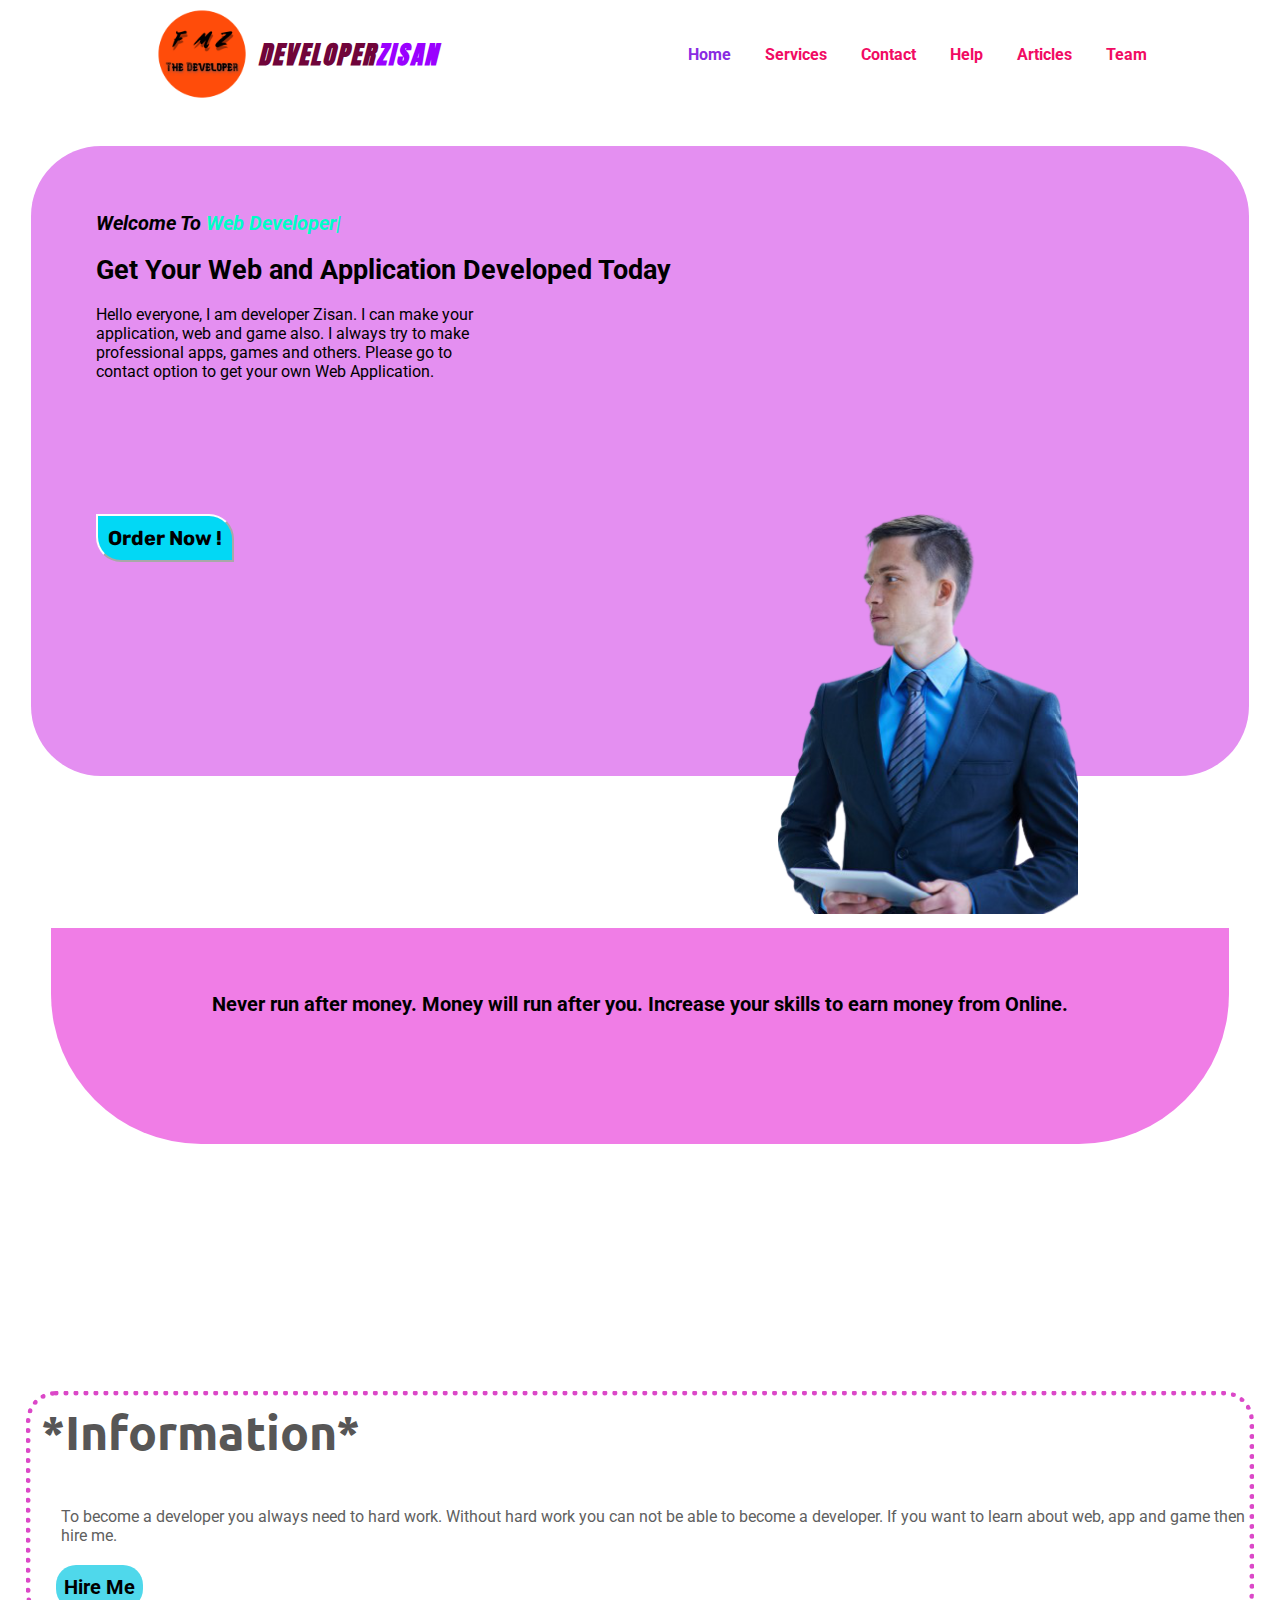
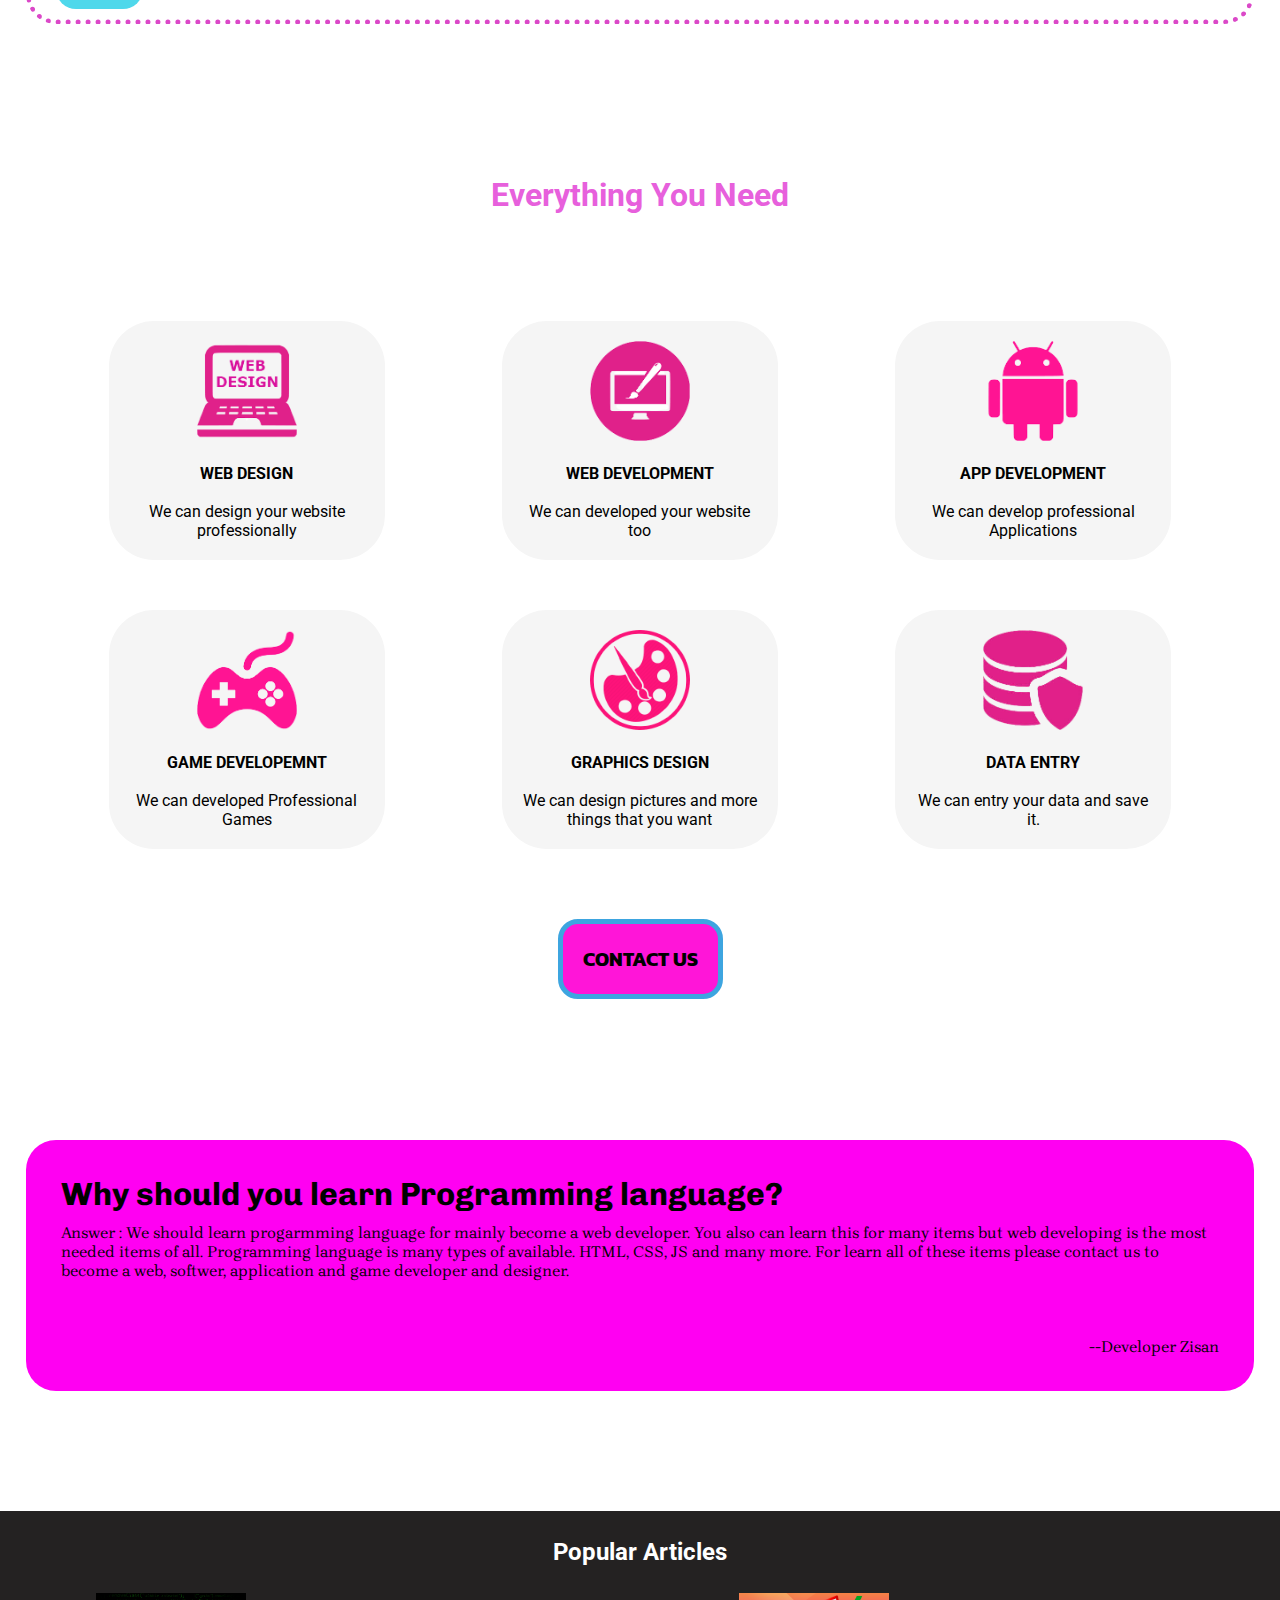
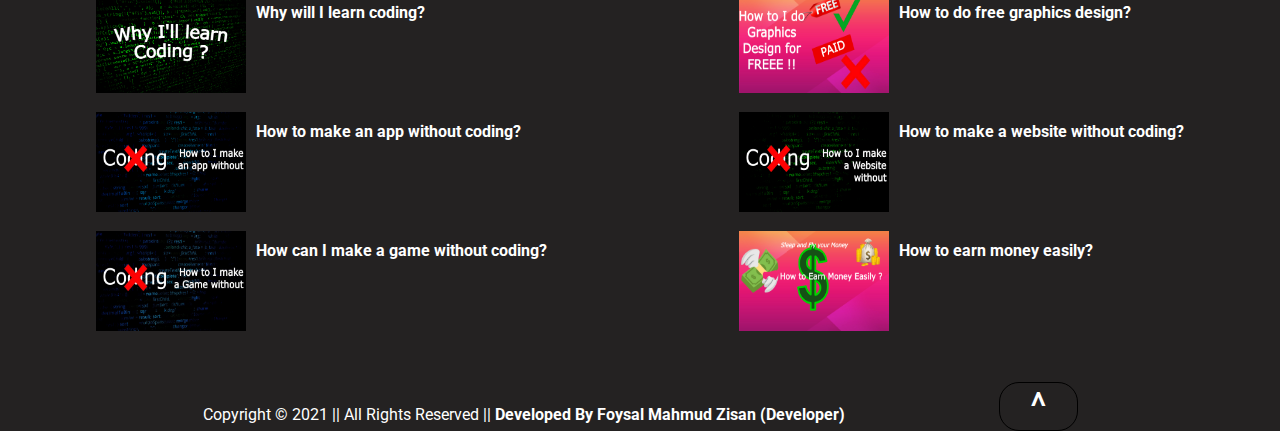
<file: index.html>
<!DOCTYPE html>
<html lang="en">
<head>
    <meta charset="UTF-8">
    <meta http-equiv="X-UA-Compatible" content="IE=edge">
    <meta name="viewport" content="width=device-width, initial-scale=1.0">
    <meta name="viewport" content="desktop-size">
    <meta property="og:title" content="Developer Zisan" />
    <meta property="og:type" content="Tech" />
	<meta property="og:url" content="https://developerzisan.cf" />
	<meta property="og:image" content="assets/logo.png" />
	<meta property="og:site_name" content="Developed by Foysal Mahmud Zisan" />
	<meta name="description" content="This website was made by Developer Zisan. This is a tech website.">
        <meta name="keywords" content="tech, foysal mahmud zisan, developer zisan">
        <meta name="author" content="Foysal Mahmud Zisan">
    <title>Home || Developer Zisan</title>
    <link rel="stylesheet" href="Styles/styleindex.css">
    <link rel="shortcut icon" type="image/png" href="assets/logo.png">
</head>
<body>
<section id="sec-2">
    <header>
        <div class="logoandtext">
            <a href="index.html"><img src="assets/logo.png" class="logo" height="100px" width="100px"alt="Logo"></a>
            <p class="developer">Developer</p>
            <p class="zisan">Zisan</p>
        </div>       

            <nav>
                <ul class="nav-links">
                    <b><li><a class="active" href="index.html">Home</a></li>
                    <li><a href="#sec-1">Services</a></li>
                    <li><a href="contact.html" target="_blank">Contact</a></li>
                    <li><a href="help.html" target="_blank">Help</a></li>
                    <li><a href="articles.html" target="_blank">Articles</a></li>
                    <li><a href="team.html" target="_blank">Team</a></li></b>
                </ul>
            </nav>
    </header>
<br>
<br>
    <div class="main-body">
        <div class="typer">
            <h1>Welcome To <span class="type"></span></h1>
        </div>
       
        
            
        <br>
            <h4> Get Your Web and Application Developed Today</h4>
        <br>
             <p class="paragraph">Hello everyone, I am developer Zisan. I can make your application, web and game also. I always try to make professional apps, games and others. Please go to contact option to get your own Web Application.</p>
             <br>
             <br>
             <br>
             <br>
             <br>
             <br>
             <br>
        
             <div class="btnimg">
                <a href="contact.html"target="_blank"><button class="btn-hire">Order Now !</button></a>
                <img height="400px" width="300px" src="assets/businessman.png" alt="image">
             </div>
             
    </div>
</section>
<br>
<br>
<br>
<br>
<br>
<br>
<br>
<br>

        <div class="border">
            <p>Never run after money. Money will run after you. Increase your skills to earn money from Online.</p>
        </div>

    <script src="JS/typed.min.js"></script>
    <script>
        var typed = new Typed('.type', {
        strings: ['Web Developer Zisan', 'Game Developer Zisan', 'App Developer Zisan', 'Creative Designer Zisan', 'Freelancer Zisan'],
        typeSpeed: 40,
        backSpeed: 40,
        loop: true,
        });

    </script>
<br>
<br>
<br>
<br>
<br>
<br>
    <script async="async" data-cfasync="false" src="//nothingnightingalejuly.com/982c5c0b2e93f18c34365f2ec95a6a60/invoke.js"></script>
<div id="container-982c5c0b2e93f18c34365f2ec95a6a60"></div>
<br>
<br>
<br>
<br>
<br>
<br>
<br>
        <div class="information_info">
            <h1>*Information*</h1>
            <p class="inf">To become a developer you always need to hard work. Without hard work you can not be able to become a developer. If you want to learn about web, app and game then hire me.</p>
            <a href="contact.html" target="_blank"><button>Hire Me</button></a>
        </div>

<br>
<br>
<br>
<br>
<br>
<br>
<section id="sec-1"></section>
<br>
<br>

        <div class="evyound">
            <h1>Everything You Need</h1>
        </div>
<br>
<br>
<br>
     <div class="main-2">
            <div class="web_design">
                <img height="100px" width="100px" src="assets/web_design.png" alt="">
                <br>
                <br>
                <h4>WEB DESIGN</h4>
                <br>
                <p>We can design your website professionally</p>
            </div>

            <div class="web_dev">
             <img height="100px" width="100px" src="assets/web_dev.png" alt="">
             <br>
             <br>
             <h4>WEB DEVELOPMENT</h4>
             <br>
             <p>We can developed your website too</p>
         </div>
 
         <div class="app_dev">
             <img height="100px" width="100px" src="assets/app_dev.png" alt="">
             <br>
             <br>
             <h4>APP DEVELOPMENT</h4>
             <br>
             <p>We can develop professional Applications</p>
         </div>
     </div>


     <div class="main-3">
            <div class="game_dev">
                <img height="100px" width="100px" src="assets/game_dev.png" alt="">
                <br>
                <br>
                <h4>GAME DEVELOPEMNT</h4>
                <br>
                <p>We can developed Professional Games</p>
            </div>
        
            <div class="graphics_design">
                <img height="100px" width="100px" src="assets/graphics_design.png" alt="">
                <br>
                <br>
                <h4>GRAPHICS DESIGN</h4>
                <br>
                <p>We can design pictures and more things that you want</p>
            </div>
        
            <div class="data_entry">
                <img height="100px" width="100px" src="assets/data_entry.png" alt="">
                <br>
                <br>
                <h4>DATA ENTRY</h4>
                <br>
                <p>We can entry your data and save it.</p>
            </div>  
     </div>
</section>

    <div class="contact_us">
        <a href="contact.html" target="_blank"><button>Contact Us</button></a>
    </div>
<br>
<br>
<br>
<br>
<br>
    <div class="work">
        <h1>Why should you learn Programming language?</h1>
        <p>Answer :  We should learn progarmming language for mainly become a web developer. You also can learn this for many items but web developing is the most needed items of all. Programming language is many types of available. HTML, CSS, JS and many more. For learn all of these items please contact us to become a web, softwer, application and game developer and designer.</p>
<br>
<br>
<br>
        <p class="writer">--Developer Zisan</p>
    </div>
<br>
<br>
    <script type="text/javascript">
	atOptions = {
		'key' : 'ad66787c68eed99fc64f722f52a7b7cf',
		'format' : 'iframe',
		'height' : 250,
		'width' : 300,
		'params' : {}
	};
	document.write('<scr' + 'ipt type="text/javascript" src="http' + (location.protocol === 'https:' ? 's' : '') + '://nothingnightingalejuly.com/ad66787c68eed99fc64f722f52a7b7cf/invoke.js"></scr' + 'ipt>');
</script>
<br>
<br>
<br>

        <div class="posts">
            <a target="_blank" href="articles.html"><h2>Popular Articles</h2></a>
        </div>
    
    <div class="all">
        <div class="poststhree-1">
            <a target="_blank" href="post_1.html"><div class="post-1">
                <img height="100px" width="150px" src="assets/whyiwilllearncoding.png" alt="whyiwilllearncoding">
                <p>Why will I learn coding?</p>
            </div></a>
<br>
        <a target="_blank" href="post_2.html"><div class="post-2">
                <img height="100px" width="150px" src="assets/howtomakeanapp.png" alt="howtomakeanapp">
                <p>How to make an app without coding?</p>
            </div></a>
<br>    
        <a target="_blank" href="post_3.html"><div class="post-3">
                <img height="100px" width="150px" src="assets/howtomakeagame.png" alt="howtomakeagame">
                <p>How can I make a game without coding?</p>
            </div></a>
        </div>
        
        

        <div class="poststhree-2">
            <a target="_blank" href="post_4.html"><div class="post-4">
                <img height="100px" width="150px" src="assets/howtoidographicsdesign.png" alt="howtoidographicsdesign">
                <p>How to do free graphics design?</p>
            </div></a>
<br>
        <a target="_blank" href="post_5.html"><div class="post-5">
                <img height="100px" width="150px" src="assets/howtoimakeawebsite.png" alt="howtoimakeawebsite">
                <p>How to make a website without coding?</p>
            </div></a>
<br>    
        <a target="_blank" href="post_6.html"><div class="post-6">
                <img height="100px" width="150px" src="assets/howtoearnmoneyeasily.png" alt="howtoearnmoneyeasily">
                <p>How to earn money easily?</p>
            </div></a>
        </div>
    </div>

        

        

        <div class="copyright">
            <footer>Copyright &copy; 2021 || All Rights Reserved || <a href="https://www.facebook.com/foysalmahmud.zisan" target="_blank"><b>Developed By Foysal Mahmud Zisan (Developer)</b></a>
        
            <a href="#sec-2"><button>^</button></a></footer>
        </div>


</body>

    
            
</html>
</file>
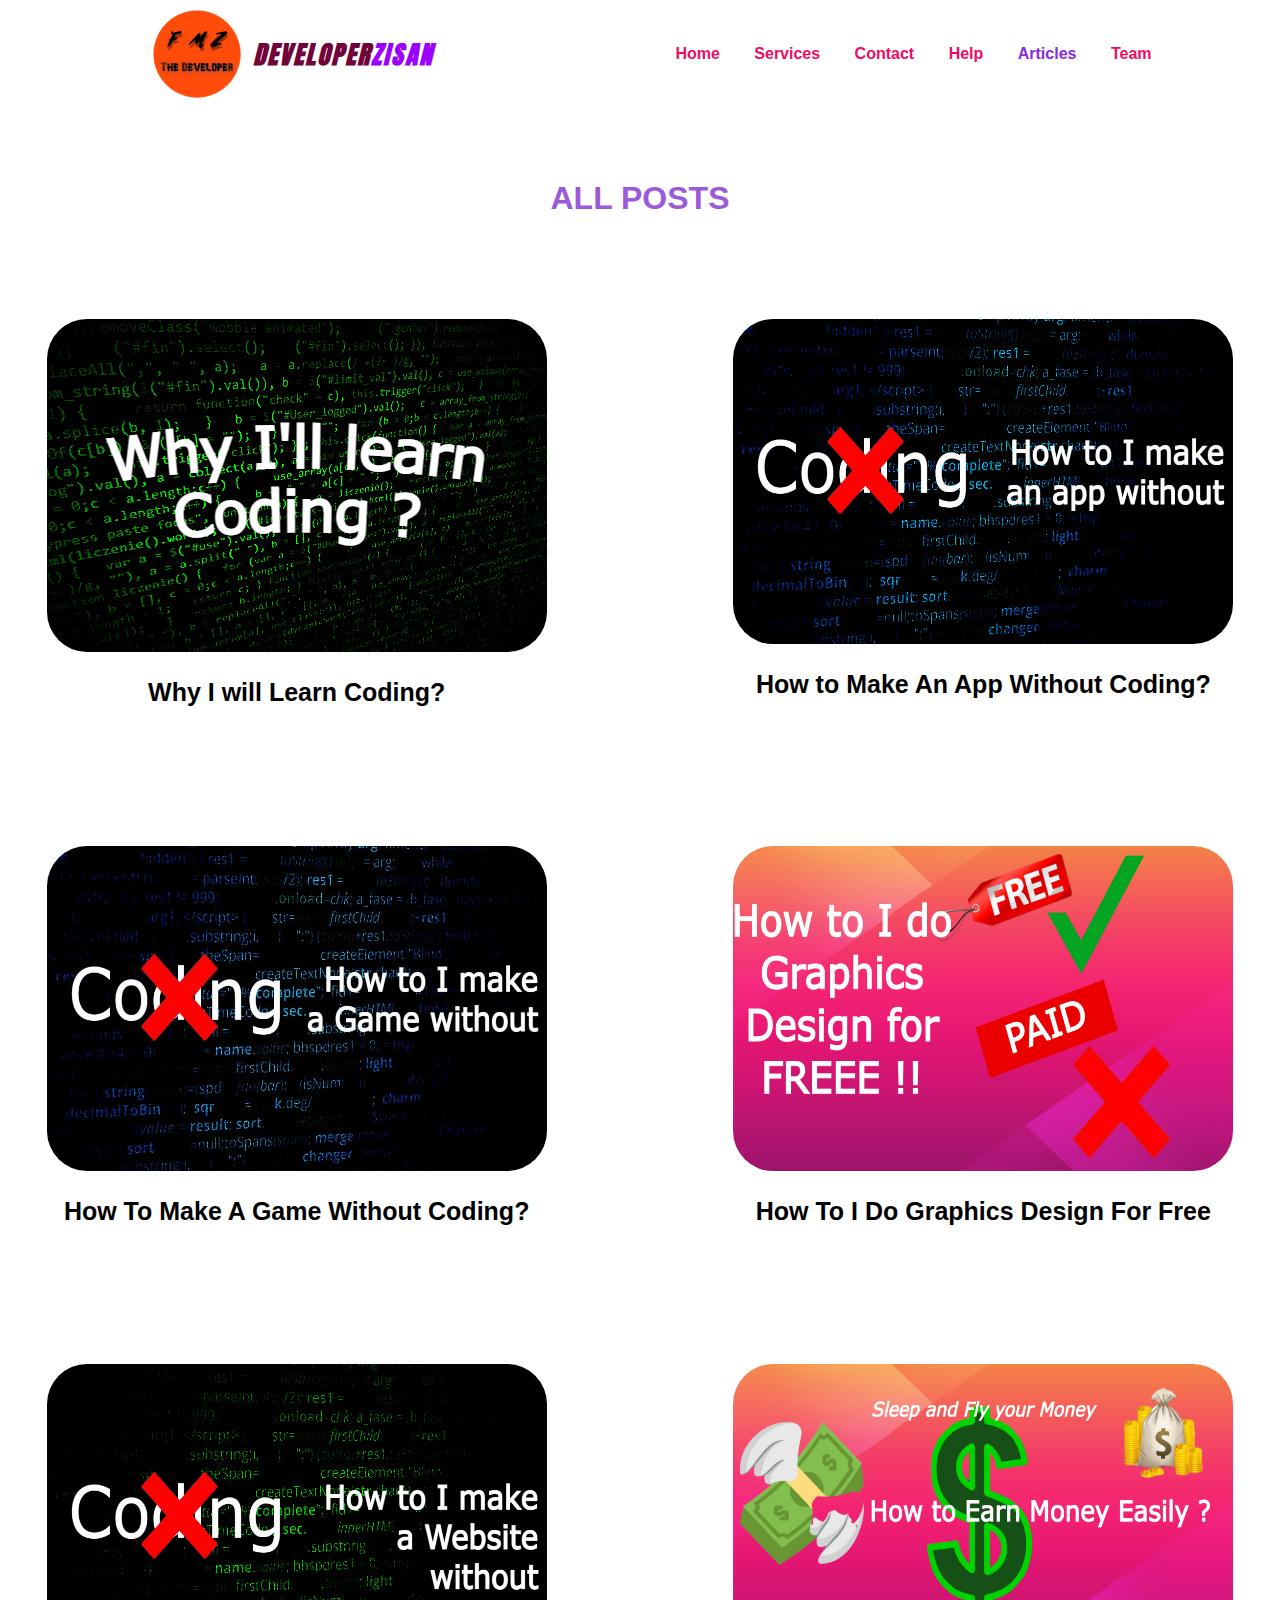
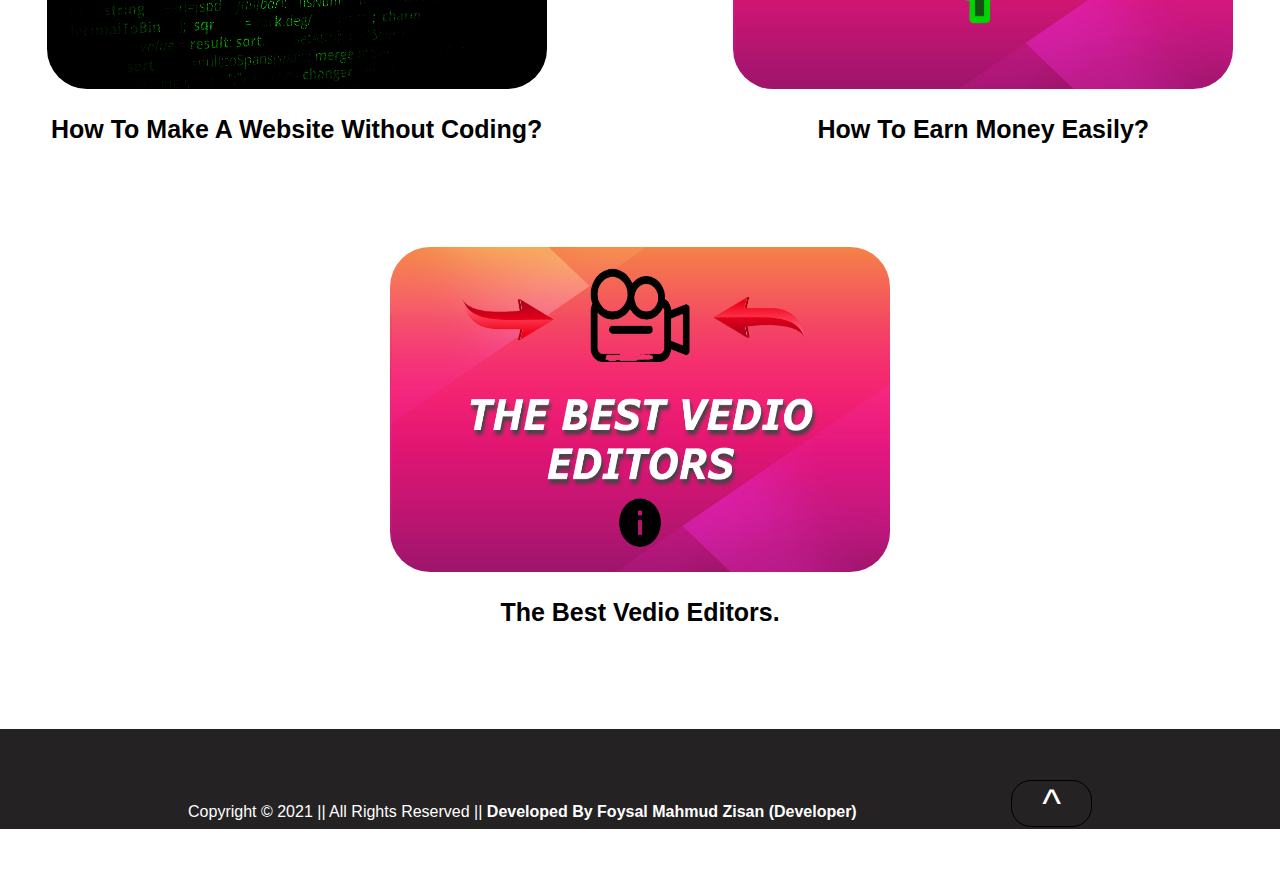
<file: articles.html>
<!DOCTYPE html>
<html lang="en">
<head>
    <meta charset="UTF-8">
    <meta http-equiv="X-UA-Compatible" content="IE=edge">
    <meta name="viewport" content="width=device-width, initial-scale=1.0">
    <meta name="viewport" content="desktop-size">
    <title>Articles || Develoeper Zisan</title>
    <link rel="stylesheet" href="Styles/stylearticles.css">
    <link rel="shortcut icon" type="image/png" href="assets/logo.png">
</head>
<body>
    <header>
        <div class="logoandtext">
            <a href="index.html"><img src="assets/logo.png" class="logo" height="100px" width="100px"alt="LOGO"></a>
            <p class="developer">Developer</p>
            <p class="zisan">Zisan</p>
        </div>       

            <nav>
                <ul class="nav-links">
                    <b><li><a href="#" target="_blank">Home</a></li>
                    <li><a href="index.html" target="_blank">Services</a></li>
                    <li><a href="contact.html" target="_blank">Contact</a></li>
                    <li><a href="help.html" target="_blank">Help</a></li>
                    <li><a class="active" href="#">Articles</a></li>
                    <li><a href="team.html" target="_blank">Team</a></li></b>
                </ul>
            </nav>
    </header>

<br>
<br>
    <script async="async" data-cfasync="false" src="//nothingnightingalejuly.com/982c5c0b2e93f18c34365f2ec95a6a60/invoke.js"></script>
<div id="container-982c5c0b2e93f18c34365f2ec95a6a60"></div>
<br>
<br>
        <h1>ALL POSTS</h1>

        <div class="main-1">
            <a target="_blank" href="post_1.html"><div class="main-first-1">
                <img src="assets/whyiwilllearncoding.png" alt="whyiwilllearncoding">
                <p>Why I will Learn Coding?</p>
            </div></a>
<br>
            <a target="_blank" href="post_2.html"><div class="main-second-1">
                <img height="325px" width="500px" src="assets/howtomakeanapp.png" alt="howtomakeanapp">
                <p>How to Make An App Without Coding?</p>
            </div></a>
        </div>
<br>
<br>
        <div class="main-2">
            <a target="_blank" href="post_3.html"><div class="main-first-2">
                <img height="325px" width="500px" src="assets/howtomakeagame.png" alt="howtomakeagame">
                <p>How To Make A Game Without Coding?</p>
            </div></a>
<br>
            <a target="_blank" href="post_4.html"><div class="main-second-2">
                <img height="325px" width="500px" src="assets/howtoidographicsdesign.png" alt="howtoidographicsdesign">
                <p>How To I Do Graphics Design For Free</p>
            </div></a>
        </div>
<br>
<br>
        <div class="main-3">
            <a target="_blank" href="post_5.html"><div class="main-first-3">
                <img height="325px" width="500px" src="assets/howtoimakeawebsite.png" alt="howtoimakeawebsite">
                <p>How To Make A Website Without Coding?</p>
            </div></a>
<br>
            <a target="_blank" href="post_6.html"><div class="main-second-3">
                <img height="325px" width="500px" src="assets/howtoearnmoneyeasily.png" alt="howtoearnmoneyeasil">
                <p>How To Earn Money Easily?</p>
            </div></a>
        </div>

        <div class="main-4">
            <div class="main-first-4">
                <a target="_blank" href="post_7.html"><img height="325px" width="500px" src="assets/vedio_editors.png" alt="vedio_editors">
                <p>The Best Vedio Editors.</p></a>
            </div>
        </div>

        <div class="copyright">
            <footer>Copyright &copy; 2021 || All Rights Reserved || <a href="https://www.facebook.com/foysalmahmud.zisan" target="_blank"><b>Developed By Foysal Mahmud Zisan (Developer)</b></a>

            <a href="#sec-2"><button>^</button></a></footer>
        </div>
<br>
    <script type="text/javascript">
	atOptions = {
		'key' : 'ad66787c68eed99fc64f722f52a7b7cf',
		'format' : 'iframe',
		'height' : 250,
		'width' : 300,
		'params' : {}
	};
	document.write('<scr' + 'ipt type="text/javascript" src="http' + (location.protocol === 'https:' ? 's' : '') + '://nothingnightingalejuly.com/ad66787c68eed99fc64f722f52a7b7cf/invoke.js"></scr' + 'ipt>');
</script>
        
<br>
    <script type="text/javascript">
	atOptions = {
		'key' : 'ad66787c68eed99fc64f722f52a7b7cf',
		'format' : 'iframe',
		'height' : 250,
		'width' : 300,
		'params' : {}
	};
	document.write('<scr' + 'ipt type="text/javascript" src="http' + (location.protocol === 'https:' ? 's' : '') + '://nothingnightingalejuly.com/ad66787c68eed99fc64f722f52a7b7cf/invoke.js"></scr' + 'ipt>');
</script>
<br>
</body>
</html>
</file>
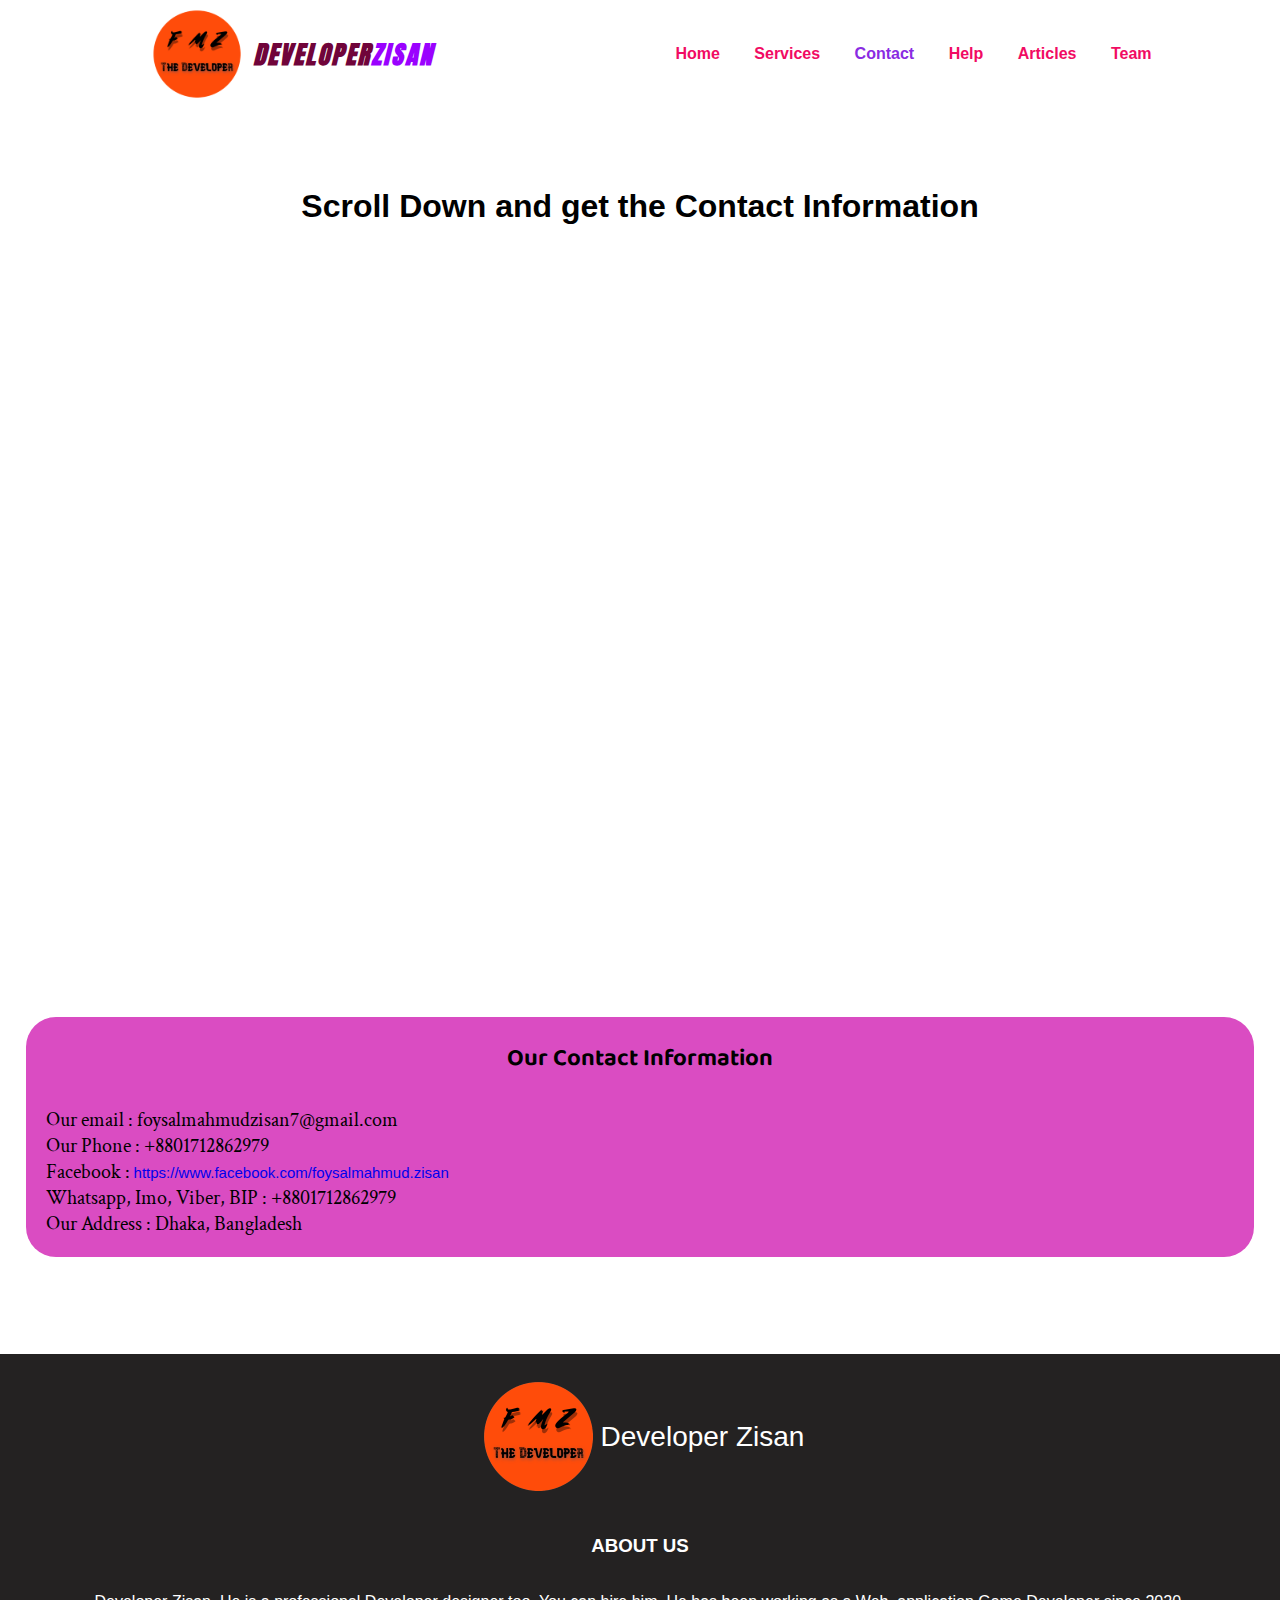
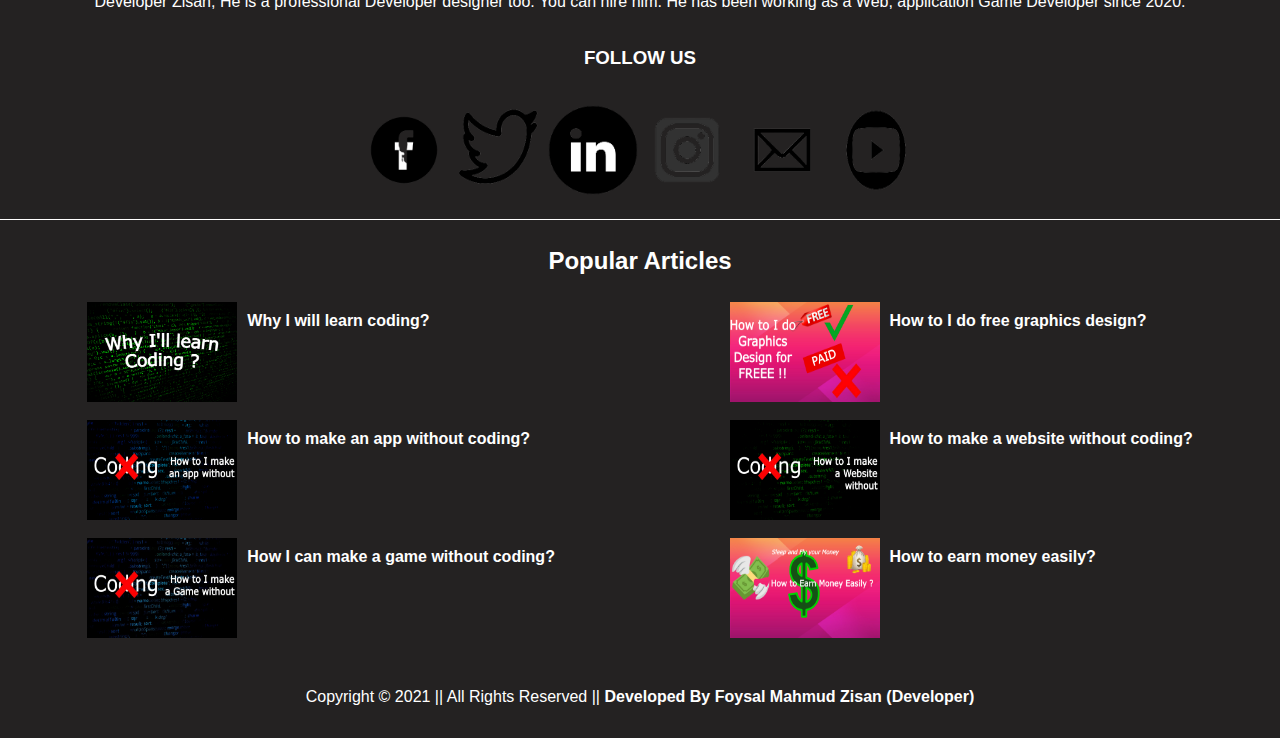
<file: contact.html>
<!DOCTYPE html>
<html lang="en">
<head>
    <meta charset="UTF-8">
    <meta http-equiv="X-UA-Compatible" content="IE=edge">
    <meta name="viewport" content="width=device-width, initial-scale=1.0">
    <meta name="viewport" content="desktop-size">
    <title>Contact | Developer Zisan</title>
    <link rel="stylesheet" href="Styles/stylecontact.css">
    <link rel="shortcut icon" type="image/png" href="assets/logo.png">
</head>
<body>
    <header>
        <div class="logoandtext">
            <a href="index.html"><img src="assets/logo.png" class="logo" height="100px" width="100px"alt="LOGO"></a>
            <p class="developer">Developer</p>
            <p class="zisan">Zisan</p>
        </div>       

            <nav>
                <ul class="nav-links">
                    <b><li><a href="index.html" target="_blank">Home</a></li>
                    <li><a href="index.html" target="_blank">Services</a></li>
                    <li><a class="active" href="contact.html" target="_blank">Contact</a></li>
                    <li><a href="help.html" target="_blank">Help</a></li>
                    <li><a href="articles.html" target="_blank">Articles</a></li>
                    <li><a href="team.html" target="_blank">Team</a></li></b>
                </ul>
            </nav>
    </header>
        <div class="heading">
            <h1>Scroll Down and get the Contact Information</h1>
        </div>
<br>
<br>
<br>
<br>
<br>

<iframe src="https://www.google.com/maps/embed?pb=!1m18!1m12!1m3!1d228.10759418084112!2d90.3905843031843!3d23.82850022525616!2m3!1f0!2f0!3f0!3m2!1i1024!2i768!4f13.1!3m3!1m2!1s0x3755c7324bfdc621%3A0xa17b01d5d3f478ce!2sMomtaj%20view%2Ccantonment%2Cdhaka!5e0!3m2!1sbn!2sbd!4v1623219585768!5m2!1sbn!2sbd" width="100%" height="600" style="border:0;" allowfullscreen="" loading="lazy"></iframe>
<br>
<br>
<br>
	<script type="text/javascript">
	atOptions = {
		'key' : 'ad66787c68eed99fc64f722f52a7b7cf',
		'format' : 'iframe',
		'height' : 250,
		'width' : 300,
		'params' : {}
	};
	document.write('<scr' + 'ipt type="text/javascript" src="http' + (location.protocol === 'https:' ? 's' : '') + '://nothingnightingalejuly.com/ad66787c68eed99fc64f722f52a7b7cf/invoke.js"></scr' + 'ipt>');
</script>
<br>
<br>
            <div class="contactinfo">
                <h2>Our Contact Information</h2>
                <p>Our email : foysalmahmudzisan7@gmail.com</p>
                <p>Our Phone : +8801712862979</p>
                <p>Facebook : <a href="https://www.facebook.com/foysalmahmud.zisan" target="_blank">https://www.facebook.com/foysalmahmud.zisan</p></a>
                <p>Whatsapp, Imo, Viber, BIP : +8801712862979</p>
                <p>Our Address : Dhaka, Bangladesh</p>

            </div>
<br>
<br>
<br>
<br>
            <div class="aboutus">
                <div class="icon">
                    <img height="125px" width="125px" src="assets/logo.png" alt="This is logo">
                    <p>Developer Zisan</p>
                </div>
                <br>
                <br>
                <h3>ABOUT US</h3>
                <br>
                <br>
                <P>Developer Zisan, He is a professional Developer designer too. You can hire him. He has been working as a Web, application Game Developer since 2020.</P>
                <br>
                <br>
                <div class="socialmedia">
                    <h3>FOLLOW US</h3>
                    <br>
                    <br>
                    <a href="https://www.facebook.com/foysalmahmud.zisan" target="_blank"><img height="90px" width="90px" src="assets/facebook.png" alt="this is facebook"></a>
                    <a href="https://www.twitter.com/foysal_zisan" target="_blank"><img height="90px" width="90px" src="assets/twitter.png" alt="this is twitter"></a>
                    <a href="https://www.linkedin.com/in/foysal-mahmud-zisan-62a036205/" target="_blank"><img height="90px" width="90px" src="assets/in.png" alt="this is linkedin"></a>
                    <a href="https://www.instagram.com/foysalmahmudzisan/" target="_blank"><img height="90px" width="90px" src="assets/instagram.png" alt="this is facebook"></a>
                    <a href="gmail.com" target="_blank"><img height="90px" width="90px" src="assets/mail.png" alt="this is mail"></a>
                    <a href="https://www.youtube.com/channel/UCVR7Iob-T9CcZWLsje86qiQ" target="_blank"><img height="90px" width="90px" src="assets/youtube.png" alt="this is facebook"></a>
                </div>
            </div>

            <div class="posts">
                <a target="_blank" href="articles.html"><h2>Popular Articles</h2></a>
            </div>
    <script type="text/javascript">
	atOptions = {
		'key' : 'ad66787c68eed99fc64f722f52a7b7cf',
		'format' : 'iframe',
		'height' : 250,
		'width' : 300,
		'params' : {}
	};
	document.write('<scr' + 'ipt type="text/javascript" src="http' + (location.protocol === 'https:' ? 's' : '') + '://nothingnightingalejuly.com/ad66787c68eed99fc64f722f52a7b7cf/invoke.js"></scr' + 'ipt>');
</script>    
        <div class="all">
            <div class="poststhree-1">
                <a target="_blank" href="post_1.html"><div class="post-1">
                    <img height="100px" width="150px" src="assets/whyiwilllearncoding.png" alt="whyiwilllearncoding">
                    <p>Why I will learn coding?</p>
                </div></a>
    <br>
            <a target="_blank" href="post_2.html"><div class="post-2">
                    <img height="100px" width="150px" src="assets/howtomakeanapp.png" alt="howtomakeanapp">
                    <p>How to make an app without coding?</p>
                </div></a>
    <br>    
            <a target="_blank" href="post_3.html"><div class="post-3">
                    <img height="100px" width="150px" src="assets/howtomakeagame.png" alt="howtomakeagame">
                    <p>How I can make a game without coding?</p>
                </div></a>
            </div>
            
            
    
            <div class="poststhree-2">
                <a target="_blank" href="post_4.html"><div class="post-4">
                    <img height="100px" width="150px" src="assets/howtoidographicsdesign.png" alt="howtoidographicsdesign">
                    <p>How to I do free graphics design?</p>
                </div></a>
    <br>
            <a target="_blank" href="post_5.html"><div class="post-5">
                    <img height="100px" width="150px" src="assets/howtoimakeawebsite.png" alt="howtoimakeawebsite">
                    <p>How to make a website without coding?</p>
                </div></a>
    <br>    
            <a target="_blank" href="post_6.html"><div class="post-6">
                    <img height="100px" width="150px" src="assets/howtoearnmoneyeasily.png" alt="howtoearnmoneyeasily">
                    <p>How to earn money easily?</p>
                </div></a>
            </div>
        </div>
    
            <div class="copyright">
                <footer>Copyright &copy; 2021 || All Rights Reserved || <a href="https://www.facebook.com/foysalmahmud.zisan" target="_blank"><b>Developed By Foysal Mahmud Zisan (Developer)</b></a></footer>
            </div>
<script async="async" data-cfasync="false" src="//nothingnightingalejuly.com/982c5c0b2e93f18c34365f2ec95a6a60/invoke.js"></script>
<div id="container-982c5c0b2e93f18c34365f2ec95a6a60"></div>        
        
</body>
</html>
</file>
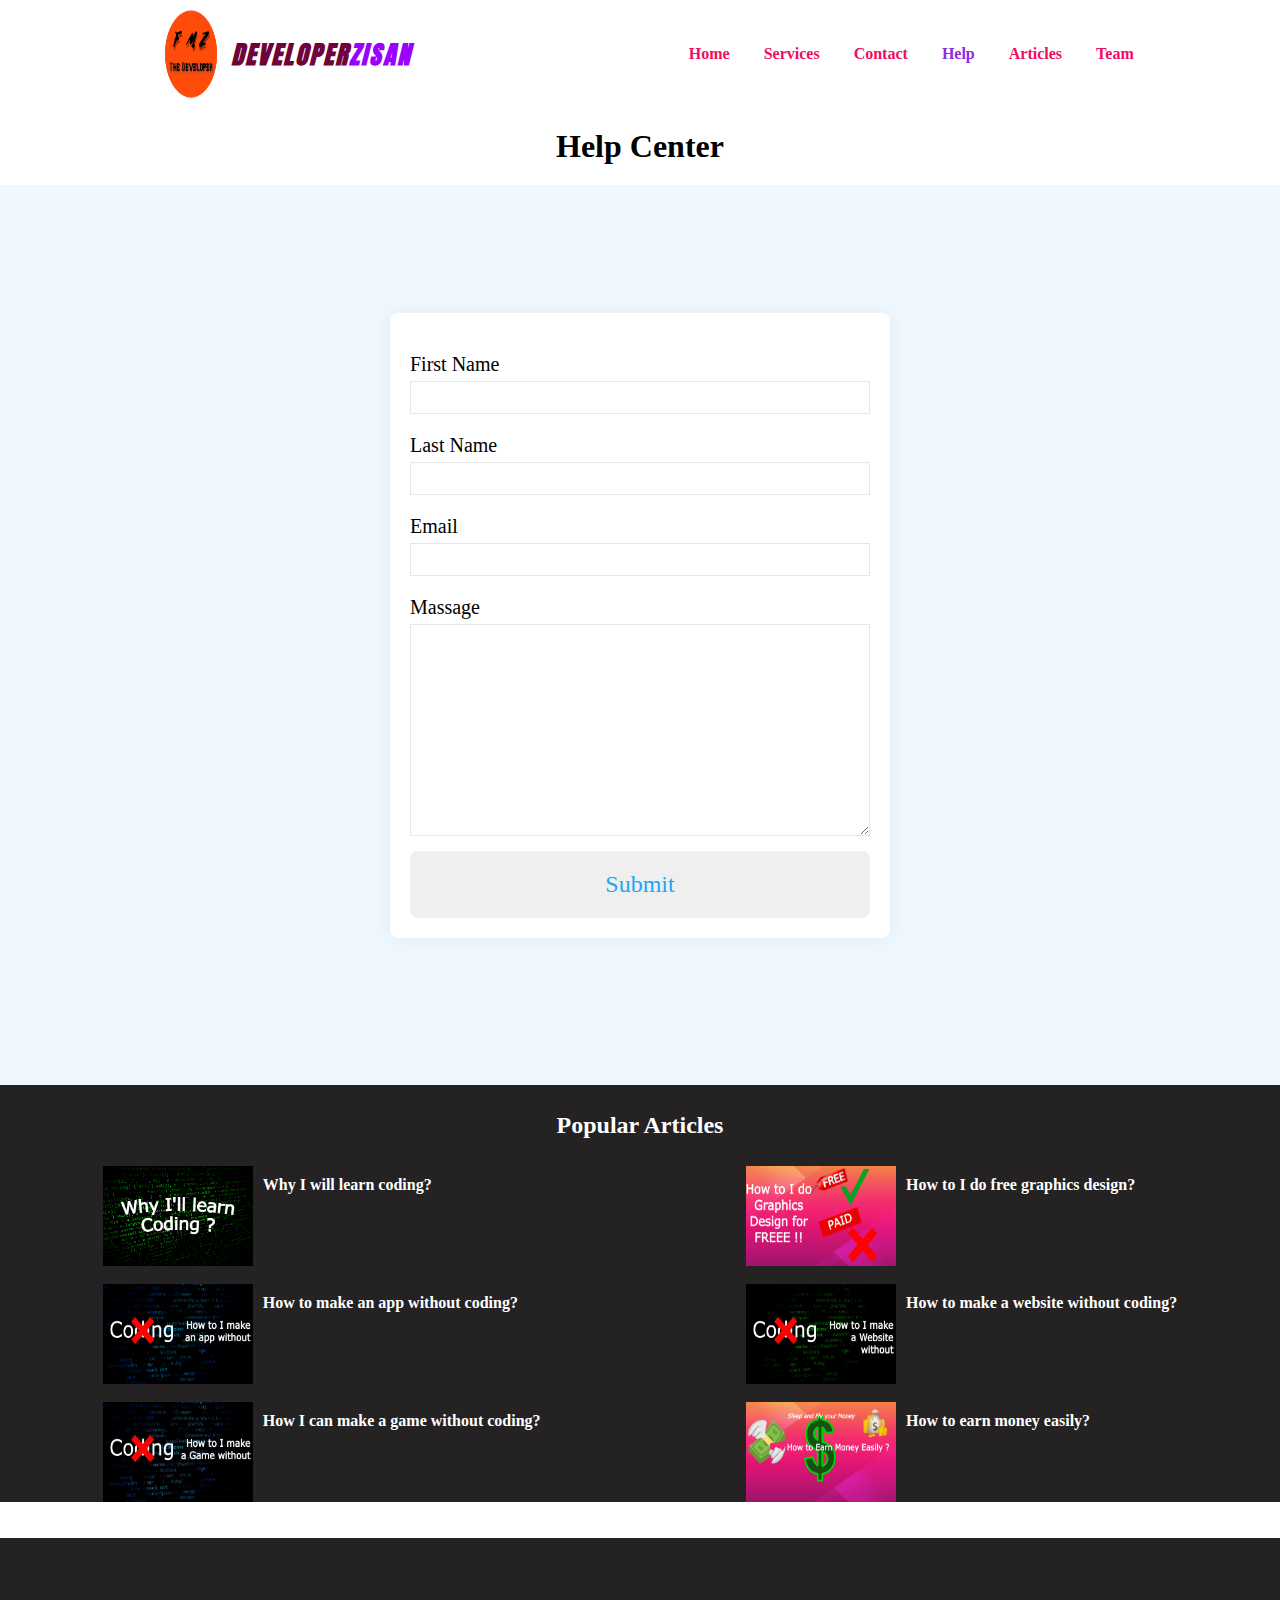
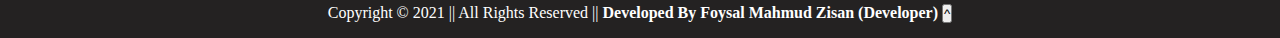
<file: help.html>
<!DOCTYPE html>
<html lang="en">
<head>
    <meta charset="UTF-8">
    <meta http-equiv="X-UA-Compatible" content="IE=edge">
    <meta name="viewport" content="width=device-width, initial-scale=1.0">
    <meta name="viewport" content="desktop-size">
    <title>Help || Developer Zisan</title>
    <link rel="stylesheet" href="Styles/stylehelp.css">
    <link rel="shortcut icon" type="image/png" href="assets/logo.png">
</head>
<body>
  <header>
    <div class="logoandtext">
        <a href="index.html"><img src="assets/logo.png" class="logo" height="100px" width="100px"alt="LOGO"></a>
        <p class="developer">Developer</p>
        <p class="zisan">Zisan</p>
    </div>       

        <nav>
            <ul class="nav-links">
               <b><li><a href="index.html" target="_blank">Home</a></li>
                <li><a href="index.html" target="_blank">Services</a></li>
                <li><a href="contact.html" target="_blank">Contact</a></li>
                <li><a class="active" href="help.html" target="_blank">Help</a></li>
                <li><a href="articles.html" target="_blank">Articles</a></li>
                <li><a href="team.html" target="_blank">Team</a></li></b> 
            </ul>
        </nav>
</header>

    <h1>Help Center</h1>
    <section>
        <div class="container">
          <form action="https://formspree.io/f/xoqywdqv" method="POST" id="my-form">
      
            <div class="form-group">
              <label for="firstName"> First Name</label>
              <input type="text" id="firstName" name="firstName">
            </div>
      
            <div class="form-group">
              <label for="latsName">Last Name</label>
              <input type="text" id="lastName" name="lastName">
            </div>
      
            <div class="form-group">
              <label for="email">Email</label>
              <input type="email" id="email" name="email">
            </div>
      
            <div class="form-group">
              <label for="massage">Massage</label>
              <textarea name="massage" id="massage" cols="30" rows="10"></textarea>
            </div>
      
            <button type="submit">Submit</button>
          </form>
        </div>
      </section>

      <div class="posts">
        <a target="_blank" href="articles.html"><h2>Popular Articles</h2></a>
    </div>

<div class="all">
    <div class="poststhree-1">
        <a target="_blank" href="post_1.html"><div class="post-1">
            <img height="100px" width="150px" src="assets/whyiwilllearncoding.png" alt="whyiwilllearncoding">
            <p>Why I will learn coding?</p>
        </div></a>
<br>
    <a target="_blank" href="post_2.html"><div class="post-2">
            <img height="100px" width="150px" src="assets/howtomakeanapp.png" alt="howtomakeanapp">
            <p>How to make an app without coding?</p>
        </div></a>
<br>    
    <a target="_blank" href="post_3.html"><div class="post-3">
            <img height="100px" width="150px" src="assets/howtomakeagame.png" alt="howtomakeagame">
            <p>How I can make a game without coding?</p>
        </div></a>
    </div>
    
    

    <div class="poststhree-2">
        <a target="_blank" href="post_4.html"><div class="post-4">
            <img height="100px" width="150px" src="assets/howtoidographicsdesign.png" alt="howtoidographicsdesign">
            <p>How to I do free graphics design?</p>
        </div></a>
<br>
    <a target="_blank" href="post_5.html"><div class="post-5">
            <img height="100px" width="150px" src="assets/howtoimakeawebsite.png" alt="howtoimakeawebsite">
            <p>How to make a website without coding?</p>
        </div></a>
<br>    
    <a target="_blank" href="post_6.html"><div class="post-6">
            <img height="100px" width="150px" src="assets/howtoearnmoneyeasily.png" alt="howtoearnmoneyeasily">
            <p>How to earn money easily?</p>
        </div></a>
    </div>
</div>
<br>
    <script async="async" data-cfasync="false" src="//nothingnightingalejuly.com/982c5c0b2e93f18c34365f2ec95a6a60/invoke.js"></script>
<div id="container-982c5c0b2e93f18c34365f2ec95a6a60"></div>
<br>

      <div class="copyright">
        <footer>Copyright &copy; 2021 || All Rights Reserved || <a href="https://www.facebook.com/foysalmahmud.zisan" target="_blank"><b>Developed By Foysal Mahmud Zisan (Developer)</b></a>
    
        <a href="#sec-2"><button>^</button></a></footer>
    </div>
    <script type="text/javascript">
	atOptions = {
		'key' : 'ad66787c68eed99fc64f722f52a7b7cf',
		'format' : 'iframe',
		'height' : 250,
		'width' : 300,
		'params' : {}
	};
	document.write('<scr' + 'ipt type="text/javascript" src="http' + (location.protocol === 'https:' ? 's' : '') + '://nothingnightingalejuly.com/ad66787c68eed99fc64f722f52a7b7cf/invoke.js"></scr' + 'ipt>');
</script>
</body>
</html>
</file>
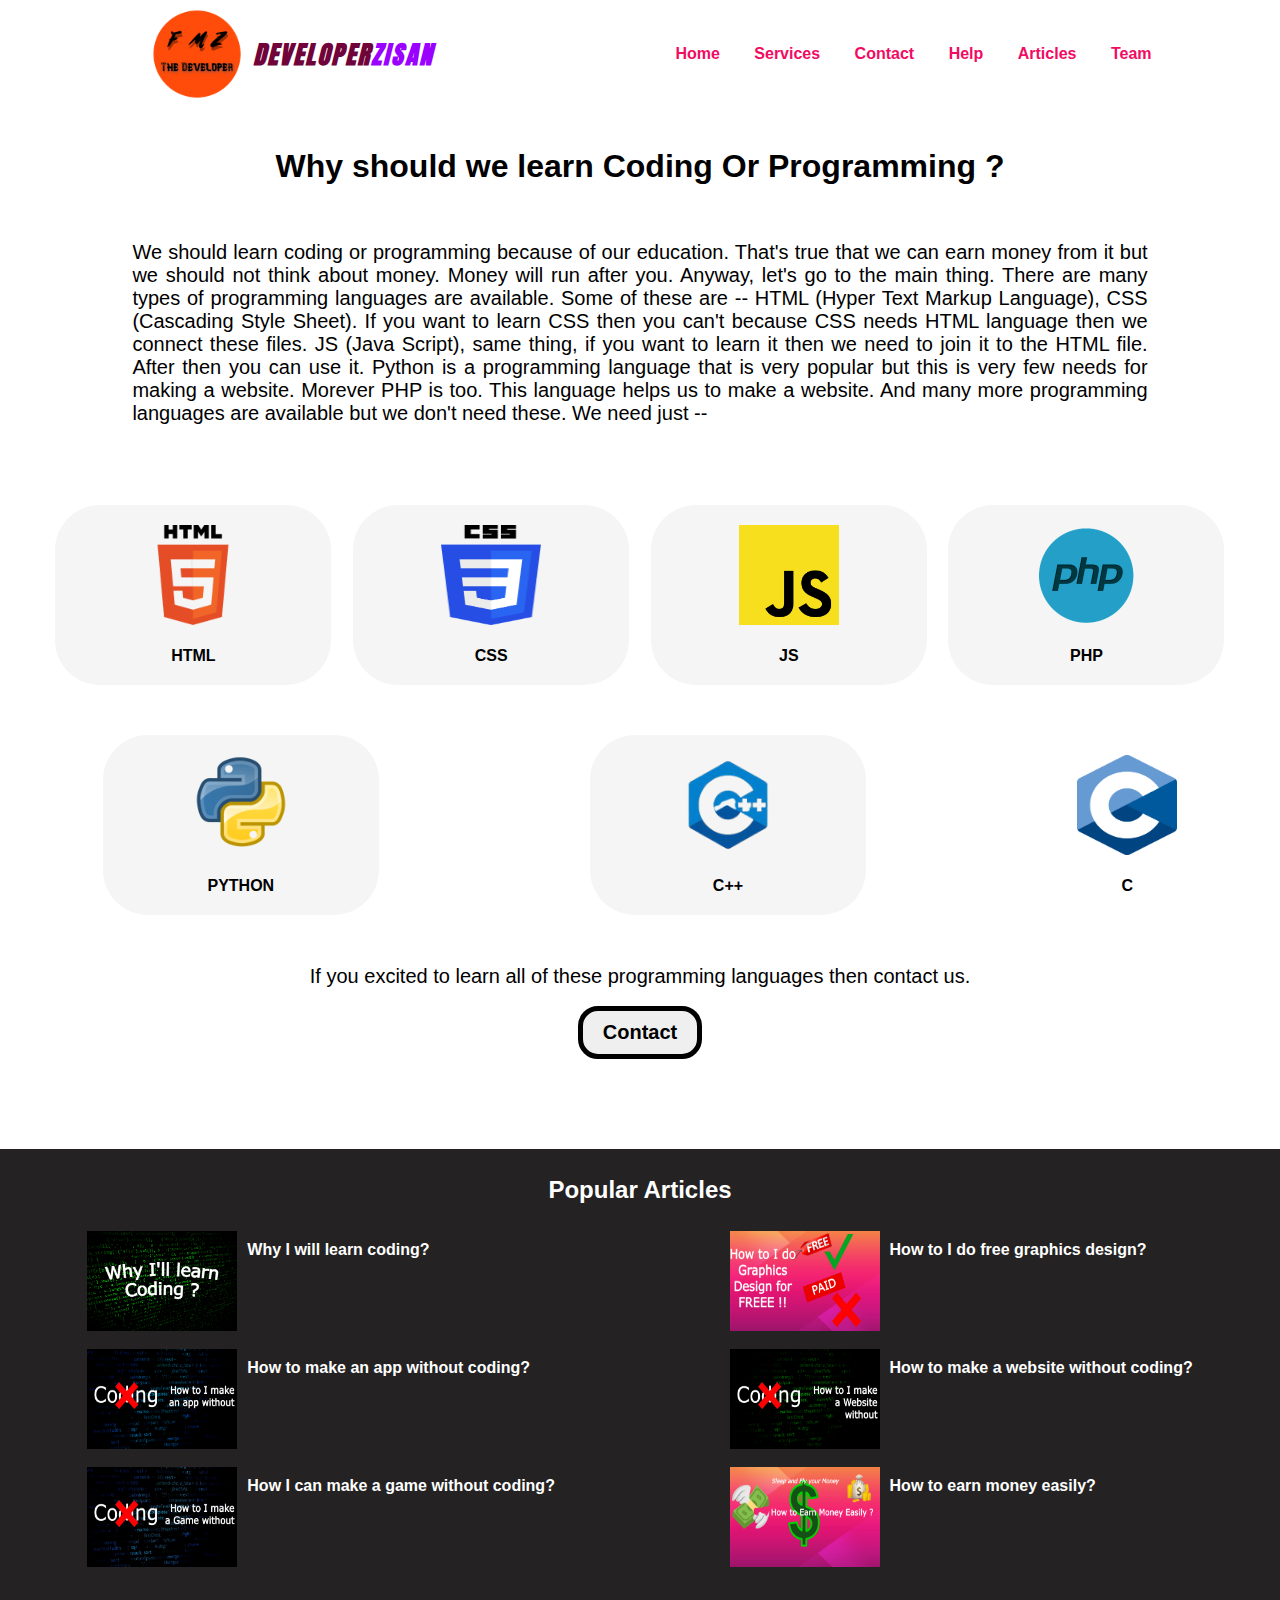
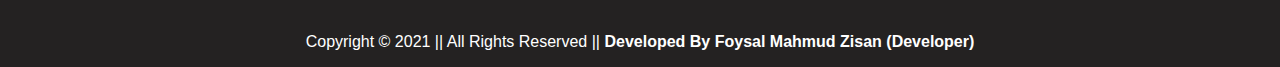
<file: post_1.html>
<!DOCTYPE html>
<html lang="en">
<head>
    <meta charset="UTF-8">
    <meta http-equiv="X-UA-Compatible" content="IE=edge">
    <meta name="viewport" content="width=device-width, initial-scale=1.0">
    <title>Why I'll learn coding?</title>
    <meta name="viewport" content="desktop-size>"
    <link rel="shortcut icon" type="image/png" href="assets/logo.png">
    <link rel="shortcut icon" type="image/png" href="assets/logo.png">
    <style>
@import url('https://fonts.googleapis.com/css2?family=Rubik:wght@300&display=swap');
@import url('https://fonts.googleapis.com/css2?family=Anton&display=swap');
* {
    margin: 0;
    padding: 0;
    font-family: 'Roboto', sans-serif;
}

header {
    display: flex;
    justify-content: space-around;
    align-items: center;
}

.logo {
    padding: 0 20px;
    margin-top: 4px;
    margin-left: 10%;
}

body {
    align-items: center;
    justify-content: center;
    background-color: white;
}

.nav-links li {
    list-style: none;
    display: inline-block;
}

.nav-links li a {
    text-decoration: none;
    margin: 0 15px;
    transition: all .3s ease 0s;
    color: rgb(241, 11, 99);
}

.nav-links li a:hover {
    color: rgb(20, 211, 170);
}

.logoandtext {
    display: flex;
    align-items: center;
    justify-content: center;
    letter-spacing: 2px;
}

.developer {
    font-weight: bold;
    color: rgb(112, 4, 58);
    text-transform: uppercase;
    font-style: italic;
    font-family: 'Anton', sans-serif;
    font-size: 25px;
    
}

.zisan {
    font-weight: bold;
    text-transform: uppercase;
    font-style: italic;
    color: rgb(154, 1, 255);
    font-family: 'Anton', sans-serif;
    font-size: 25px;
}

.h1 {
    text-align: center;
    margin-top: 40px;
}

.paragraph {
    margin: 2% 8% 2% 8%;
   padding: 30px;
   font-size: 20px;
   text-align: justify;
}

.paragraph2 {
    text-align: center;
    font-size: 20px;
}

.main-1 {
    display: flex;
    margin: 50px;
    text-align: center;
    justify-content: space-around;
    align-items: center;
    font-weight: bold;
}

.main-1 .html, .css, .js, .php {
    background-color: whitesmoke;
    border-radius: 45px;
    padding: 20px;
    width: 20%;
}

.main-2 {
    display: flex;
    margin: 50px;
    text-align: center;
    justify-content: space-around;
    align-items: center;
    font-weight: bold;
}

.main-2 .python, .cc, .c {
    background-color: whitesmoke;
    border-radius: 45px;
    padding: 20px;
    width: 20%;
}

.paragraph2 p {
    margin-bottom: 18px;
}

.paragraph2 button {
    padding: 10px 20px 10px 20px;
    font-size: 20px;
    background-color: white solid;
    border: 5px solid black;
    border-radius: 20px;
    font-weight: bold;
    transition: .3s ease 0s;
    cursor: pointer;
}

.paragraph2 button:hover {
    color: white;
    background-color: black;
}

.copyright {
    background-color: rgb(36, 34, 34);
    color: white;
    height: 100px;
    width: 100%;
    text-align: center;
    display: flex;
    align-items: center;
    justify-content: center;   
}

.copyright footer a {
    text-decoration: none;
    color: white;
}

.copyright footer {
    padding-top: 50px;
}


.posts h2 {
    text-align: center;
    padding-top: 27px;
    padding-bottom: 27px;
    color: rgb(255, 255, 255);
    font-weight: bold;
    transition: .3s ease 0s;
}

.posts h2:hover {
    color: darkgreen;
}

.posts a {
    text-decoration: none;
}

.posts {
    background-color: rgb(36, 34, 34);
}

.all {
    background-color: rgb(36, 34, 34);
    display: flex;
    justify-content: space-around;
}

.post-6 {
    display: flex;
}

.post-1, .post-2, .post-3, .post-3, .post-4, .post-5 {
    display: flex;
}

.all p{
    padding-left: 10px;
    padding-top: 10px;
    font-weight: bold;
    color: rgb(255, 255, 255);
    transition: .3s ease 0s;
    cursor: pointer;
}

.all img {
    transition: .3s ease 0s;
}

.all img:hover {
    border-radius: 20px;
}

.all a{
    text-decoration: none;
}

.all p:hover{
    color: darkgreen;
}

.all .poststhree-1 a:hover, .poststhree-2 a:hover, .poststhree-3 a:hover {
    color: rgb(125, 212, 37);
}

    </style>
</head>
<body>
    <header>
        <div class="logoandtext">
            <a href="index.html"><img src="assets/logo.png" class="logo" height="100px" width="100px"alt="LOGO"></a>
            <p class="developer">Developer</p>
            <p class="zisan">Zisan</p>
        </div>       

            <nav>
                <ul class="nav-links">
                    <b><li><a href="#" target="_blank">Home</a></li>
                    <li><a href="index.html" target="_blank">Services</a></li>
                    <li><a href="contact.html" target="_blank">Contact</a></li>
                    <li><a href="help.html" target="_blank">Help</a></li>
                    <li><a class="active" href="#">Articles</a></li>
                    <li><a href="team.html" target="_blank">Team</a></li></b>
                </ul>
            </nav>
    </header>
    <div class="h1">
        <h1>Why should we learn Coding Or Programming ?</h1>
    </div>
<script async="async" data-cfasync="false" src="//nothingnightingalejuly.com/982c5c0b2e93f18c34365f2ec95a6a60/invoke.js"></script>
<div id="container-982c5c0b2e93f18c34365f2ec95a6a60"></div>
    <div class="paragraph">
        <p>We should learn coding or programming because of our education. That's true that we can earn money from it but we should not think about money. Money will run after you. Anyway, let's go to the main thing. There are many types of programming languages are available. Some of these are -- HTML (Hyper Text Markup Language), CSS (Cascading Style Sheet). If you want to learn CSS then you can't because CSS needs HTML language then we connect these files. JS (Java Script), same thing, if you want to learn it then we need to join it to the HTML file. After then you can use it. Python is a programming language that is very popular but this is very few needs for making a website. Morever PHP is too. This language helps us to make a website. And many more programming languages are available but we don't need these. We need just --</p>

    </div>
<script async="async" data-cfasync="false" src="//nothingnightingalejuly.com/982c5c0b2e93f18c34365f2ec95a6a60/invoke.js"></script>
<div id="container-982c5c0b2e93f18c34365f2ec95a6a60"></div>
    <div class="main-1">
        <div class="html">
            <img height="100px" width="100px" src="assets/html.png" alt="HTML">
<br>            
<br>                        
            <p>HTML</p>
        </div>
<br>
        <div class="css">
            <img height="100px" width="100px" src="assets/css.png" alt="CSS">
<br>
<br>
            <p>CSS</p>
        </div>
<br>
        <div class="js">
            <img height="100px" width="100px" src="assets/js.png" alt="JS">
<br>
<br>
            <p>JS</p>
        </div>
<br>
        <div class="php">
            <img height="100px" width="100px" src="assets/php.png" alt="PHP">
<br>
<br>
            <p>PHP</p>
        </div>
    </div>


    <div class="main-2">
        <div class="python">
            <img height="100px" width="100px" src="assets/python.png" alt="Python">
<br>
<br>
            <p>PYTHON</p>
        </div>
<br>
        <div class="cc">
            <img height="100px" width="100px" src="assets/c++.png" alt="C++">
<br>
<br>
            <p>C++</p>
        </div>
<br>
        <div class="C">
            <img height="100px" width="100px" src="assets/c.png" alt="C">
<br>
<br>
            <p>C</p>
        </div>
    </div>
    
        

    <div class="paragraph2">
        <p>If you excited to learn all of these programming languages then contact us.</p>
        <a href="contact.html"><button>Contact</button></a>
    </div>
<br>
<br>
<br>
<br>
<br>



<div class="posts">
    <a target="_blank" href="articles.html"><h2>Popular Articles</h2></a>
</div>

<div class="all">
<div class="poststhree-1">
    <a target="_blank" href="post_1.html"><div class="post-1">
        <img height="100px" width="150px" src="assets/whyiwilllearncoding.png" alt="whyiwilllearncoding">
        <p>Why I will learn coding?</p>
    </div></a>
<br>
<a target="_blank" href="post_2.html"><div class="post-2">
        <img height="100px" width="150px" src="assets/howtomakeanapp.png" alt="howtomakeanapp">
        <p>How to make an app without coding?</p>
    </div></a>
<br>    
<a target="_blank" href="post_3.html"><div class="post-3">
        <img height="100px" width="150px" src="assets/howtomakeagame.png" alt="howtomakeagame">
        <p>How I can make a game without coding?</p>
    </div></a>
</div>



<div class="poststhree-2">
    <a target="_blank" href="post_4.html"><div class="post-4">
        <img height="100px" width="150px" src="assets/howtoidographicsdesign.png" alt="howtoidographicsdesign">
        <p>How to I do free graphics design?</p>
    </div></a>
<br>
<a target="_blank" href="post_5.html"><div class="post-5">
        <img height="100px" width="150px" src="assets/howtoimakeawebsite.png" alt="howtoimakeawebsite">
        <p>How to make a website without coding?</p>
    </div></a>
<br>    
<a target="_blank" href="post_6.html"><div class="post-6">
        <img height="100px" width="150px" src="assets/howtoearnmoneyeasily.png" alt="howtoearnmoneyeasily">
        <p>How to earn money easily?</p>
    </div></a>
</div>
</div>









<div class="copyright">
    <footer>Copyright &copy; 2021 || All Rights Reserved || <a href="https://www.facebook.com/foysalmahmud.zisan" target="_blank"><b>Developed By Foysal Mahmud Zisan (Developer)</b></a>
</div>
<script async="async" data-cfasync="false" src="//nothingnightingalejuly.com/982c5c0b2e93f18c34365f2ec95a6a60/invoke.js"></script>
<div id="container-982c5c0b2e93f18c34365f2ec95a6a60"></div>
</body>
</html>
</file>
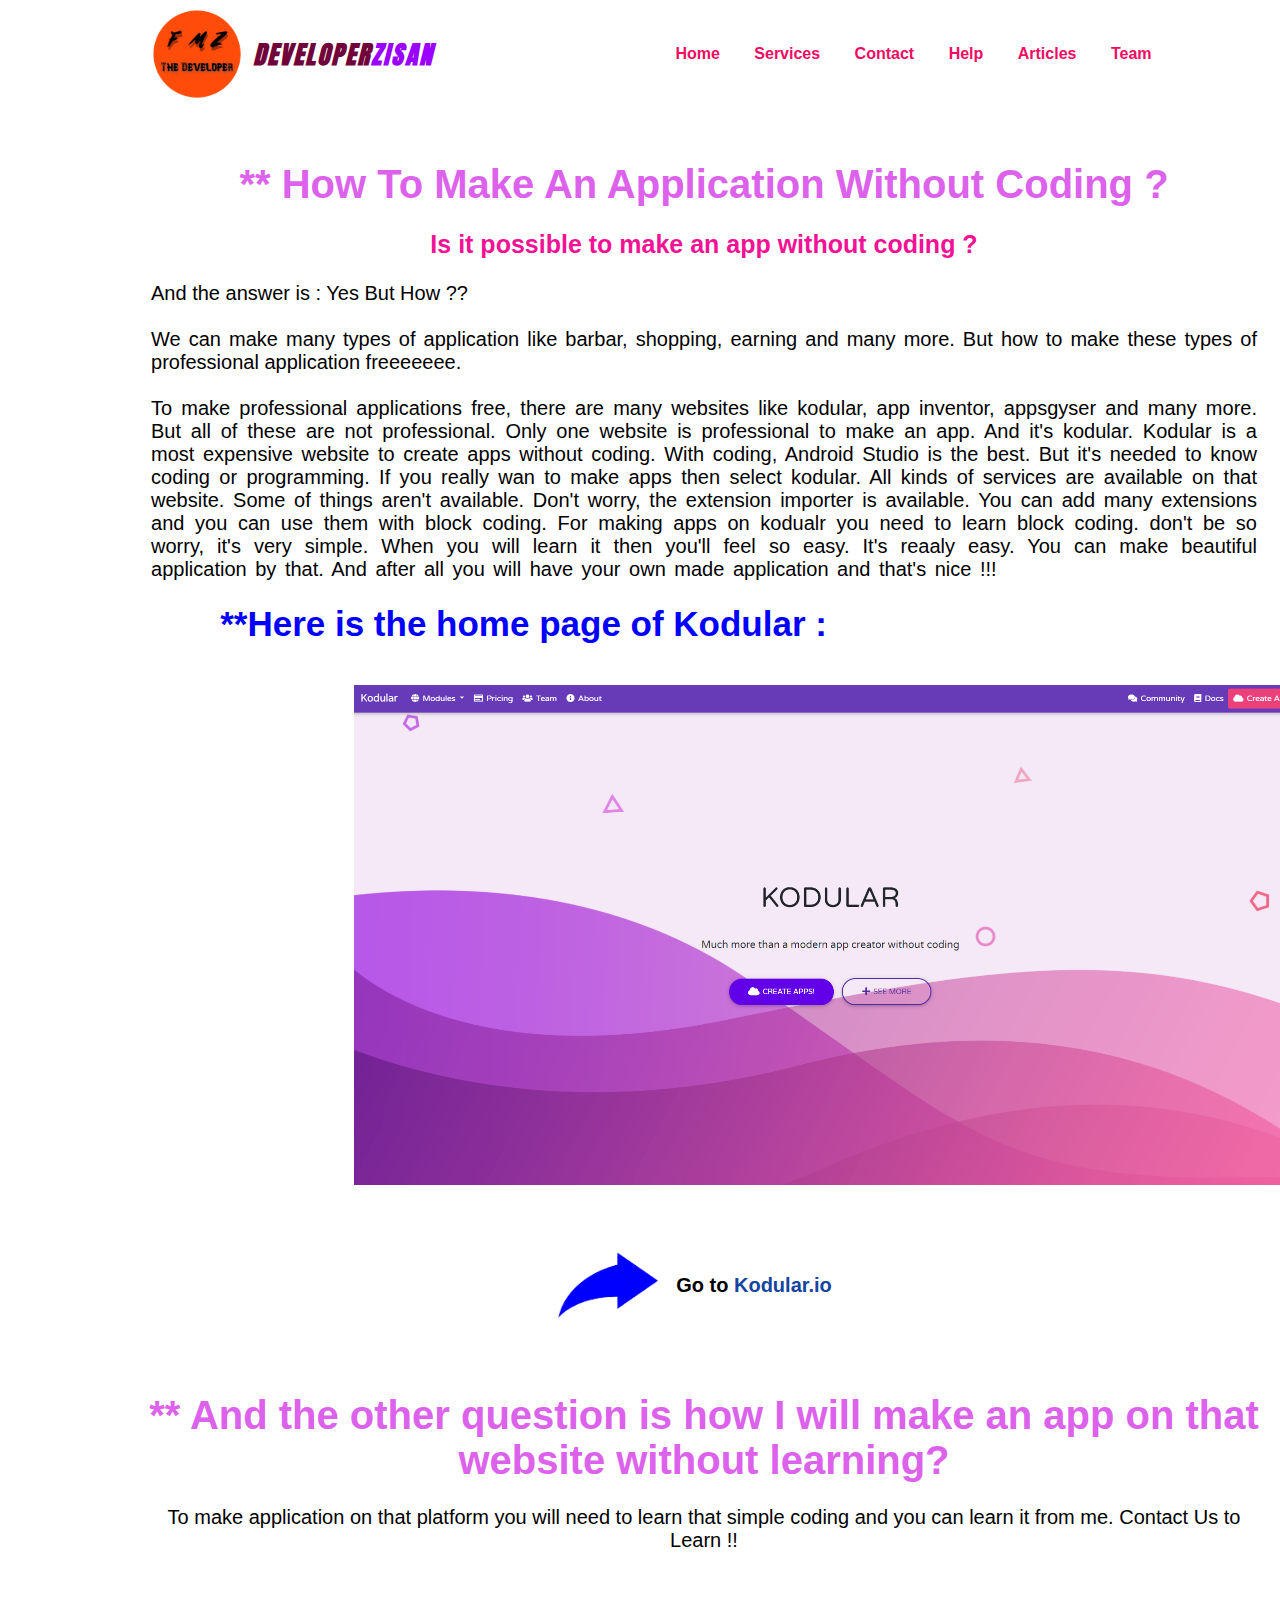
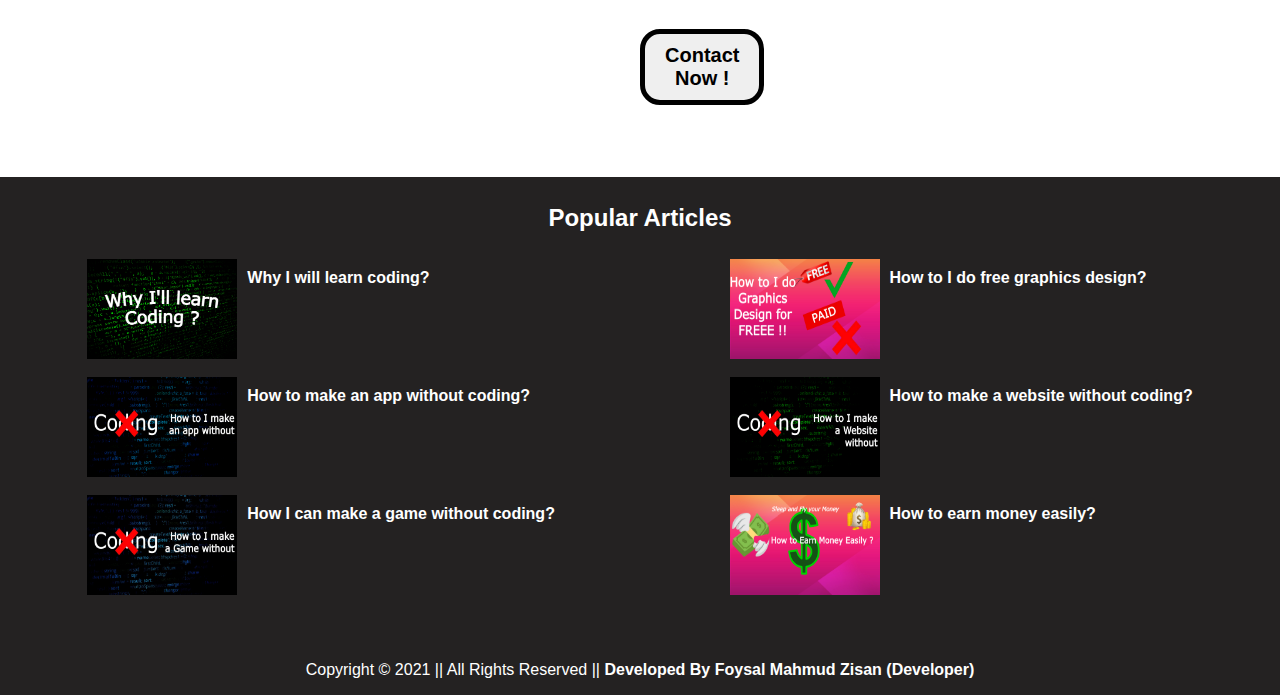
<file: post_2.html>
<!DOCTYPE html>
<html lang="en">
<head>
    <meta charset="UTF-8">
    <meta http-equiv="X-UA-Compatible" content="IE=edge">
    <meta name="viewport" content="width=device-width, initial-scale=1.0">
    <title>How to make an app without coding ?</title>
    <meta name="viewport" content="desktop-size">
    <link rel="shortcut icon" type="image/png" href="assets/logo.png">
    <style>
        @import url('https://fonts.googleapis.com/css2?family=Rubik:wght@300&display=swap');
@import url('https://fonts.googleapis.com/css2?family=Anton&display=swap');
* {
    margin: 0;
    padding: 0;
    font-family: 'Roboto', sans-serif;
}

header {
    display: flex;
    justify-content: space-around;
    align-items: center;
}

.logo {
    padding: 0 20px;
    margin-top: 4px;
    margin-left: 10%;
}

body {
    align-items: center;
    justify-content: center;
    background-color: white;
}

.nav-links li {
    list-style: none;
    display: inline-block;
}

.nav-links li a {
    text-decoration: none;
    margin: 0 15px;
    transition: all .3s ease 0s;
    color: rgb(241, 11, 99);
}

.nav-links li a:hover {
    color: rgb(20, 211, 170);
}

.logoandtext {
    display: flex;
    align-items: center;
    justify-content: center;
    letter-spacing: 2px;
}

.developer {
    font-weight: bold;
    color: rgb(112, 4, 58);
    text-transform: uppercase;
    font-style: italic;
    font-family: 'Anton', sans-serif;
    font-size: 25px;
    
}

.zisan {
    font-weight: bold;
    text-transform: uppercase;
    font-style: italic;
    color: rgb(154, 1, 255);
    font-family: 'Anton', sans-serif;
    font-size: 25px;
}

.h1 {
    text-align: center;
    margin-top: 40px;
}

.paragraph {
   margin: 2%;
   padding: 30px;
   font-size: 20px;
   text-align: justify;
}

.paragraph2 {
    text-align: center;
    font-size: 20px;
}

.main-1 {
    display: flex;
    margin: 50px;
    text-align: center;
    justify-content: space-around;
    align-items: center;
    font-weight: bold;
}

.main-1 .html, .css, .js, .php {
    background-color: whitesmoke;
    border-radius: 45px;
    padding: 20px;
    width: 20%;
}

.main-2 {
    display: flex;
    margin: 50px;
    text-align: center;
    justify-content: space-around;
    align-items: center;
    font-weight: bold;
}

.main-2 .python, .cc, .c {
    background-color: whitesmoke;
    border-radius: 45px;
    padding: 20px;
    width: 20%;
}

.paragraph2 p {
    margin-bottom: 18px;
}

.paragraph2 button {
    padding: 10px 20px 10px 20px;
    font-size: 20px;
    background-color: white solid;
    border: 5px solid black;
    border-radius: 20px;
    font-weight: bold;
    transition: .3s ease 0s;
    cursor: pointer;
}

.paragraph2 button:hover {
    color: white;
    background-color: black;
}

.copyright {
    background-color: rgb(36, 34, 34);
    color: white;
    height: 100px;
    width: 100%;
    text-align: center;
    display: flex;
    align-items: center;
    justify-content: center;   
}

.copyright footer a {
    text-decoration: none;
    color: white;
}

.copyright footer {
    padding-top: 50px;
}

.introduce h1 {
    text-align: center;
}

.introduce p {
    text-align: justify;
    margin: 2%;
}

.introduce .first {
    font-size: 25px;
    text-align: center;
    font-weight: bold;
    color: rgb(243, 18, 149);
}

.introduce {
    font-size: 20px;
    align-items: center;
    margin-left: 10%;
}

.img {
    margin: 2% 11% 5% 11%;
}

.introduce .kodularweb {
    text-align: center;
    font-weight: bold;
}

.introduce .kodularweb a {
    text-decoration: none;
    color: rgb(20, 69, 160);
    transition: .3s ease 0s;
}

.introduce .kodularweb a:hover {
    color: cornflowerblue;
}

.introduce h3 {
    margin-left: 8%;
    color: blue;
    font-size: 35px;
}

.introduce .in {
    color: #dc62ec;
}

.introduce .big {
    word-spacing: 3px;
}

.arrow {
    display: flex;
    align-items: center;
    justify-content: center;
}

.introduce .in2 {
    color: #dc62ec;
}

.introduce .nd {
    text-align: center;
}

.button-contact button {
    padding: 10px 20px 10px 20px;
    font-size: 20px;
    background-color: white solid;
    border: 5px solid black;
    border-radius: 20px;
    font-weight: bold;
    transition: .3s ease 0s;
    cursor: pointer;
    margin-left: 50%;
    margin-right: 50%;
}

.button-contact button:hover {
    color: white;
    background-color: black;
}


.posts h2 {
    text-align: center;
    padding-top: 27px;
    padding-bottom: 27px;
    color: rgb(255, 255, 255);
    font-weight: bold;
    transition: .3s ease 0s;
}

.posts h2:hover {
    color: darkgreen;
}

.posts a {
    text-decoration: none;
}

.posts {
    background-color: rgb(36, 34, 34);
}

.all {
    background-color: rgb(36, 34, 34);
    display: flex;
    justify-content: space-around;
}

.post-6 {
    display: flex;
}

.post-1, .post-2, .post-3, .post-3, .post-4, .post-5 {
    display: flex;
}

.all p{
    padding-left: 10px;
    padding-top: 10px;
    font-weight: bold;
    color: rgb(255, 255, 255);
    transition: .3s ease 0s;
    cursor: pointer;
}

.all img {
    transition: .3s ease 0s;
}

.all img:hover {
    border-radius: 20px;
}

.all a{
    text-decoration: none;
}

.all p:hover{
    color: darkgreen;
}

.all .poststhree-1 a:hover, .poststhree-2 a:hover, .poststhree-3 a:hover {
    color: rgb(125, 212, 37);
}

    </style>
</head>
<body>
    <header>
        <div class="logoandtext">
            <a href="index.html"><img src="assets/logo.png" class="logo" height="100px" width="100px"alt="LOGO"></a>
            <p class="developer">Developer</p>
            <p class="zisan">Zisan</p>
        </div>       

            <nav>
                <ul class="nav-links">
                    <b><li><a href="#" target="_blank">Home</a></li>
                    <li><a href="index.html" target="_blank">Services</a></li>
                    <li><a href="contact.html" target="_blank">Contact</a></li>
                    <li><a href="help.html" target="_blank">Help</a></li>
                    <li><a class="active" href="#">Articles</a></li>
                    <li><a href="team.html" target="_blank">Team</a></li></b>
                </ul>
            </nav>
    </header>
<br>
<br>
<br>
    <script async="async" data-cfasync="false" src="//nothingnightingalejuly.com/982c5c0b2e93f18c34365f2ec95a6a60/invoke.js"></script>
<div id="container-982c5c0b2e93f18c34365f2ec95a6a60"></div>
        <div class="introduce">
            <h1 class="in">** How To Make An Application Without Coding ?</h1>
            <p class="first">Is it possible to make an app without coding ?</p>
            <p>And the answer is  :  Yes But How ??</p>
            <p>We can make many types of application like barbar, shopping, earning and many more. But how to make these types of professional application freeeeeee.</p>
            <p class="big">To make professional applications free, there are many websites like kodular, app inventor, appsgyser and many more. But all of these are not professional. Only one website is professional to make an app. And it's kodular. Kodular is a most expensive website to create apps without coding. With coding, Android Studio is the best. But it's needed to know coding or programming. If you really wan to make apps then select kodular. All kinds of services are available on that website. Some of things aren't available. Don't worry, the extension importer is available. You can add many extensions and you can use them with block coding. For making apps on kodualr you need to learn block coding. don't be so worry, it's very simple. When you will learn it then you'll feel so easy. It's reaaly easy. You can make beautiful application by that. And after all you will have your own made application and that's nice !!!</p>
            <h3>**Here is the home page of Kodular :</h3>
        <div class="img">
            <img class="img" height="500px" width="auto" src="assets/kodular.png" alt="Kodular">
            <div class="arrow">
                <img height="100px" width="100px" src="assets/arrow.png" alt="arrow">
                <p class="kodularweb">Go to <a href="https://www.kodular.io" target="_blank">Kodular.io</p></a>
            </div>
            
        </div>
            
            <h1 class="in2">** And the other question is how I will make an app on that website without learning?</h1>
            <p class="nd">To make application on that platform you will need to learn that simple coding and you can learn it from me. Contact Us to Learn !!</p>
        </div>
<br>
<br>
<br>
                <div class="button-contact">
                    <a href="contact.html"><button>Contact Now !</button></a>
                </div>


<br>
<br>
<br>
<br>



<div class="posts">
    <a target="_blank" href="articles.html"><h2>Popular Articles</h2></a>
</div>

<div class="all">
<div class="poststhree-1">
    <a target="_blank" href="post_1.html"><div class="post-1">
        <img height="100px" width="150px" src="assets/whyiwilllearncoding.png" alt="whyiwilllearncoding">
        <p>Why I will learn coding?</p>
    </div></a>
<br>
<a target="_blank" href="post_2.html"><div class="post-2">
        <img height="100px" width="150px" src="assets/howtomakeanapp.png" alt="howtomakeanapp">
        <p>How to make an app without coding?</p>
    </div></a>
<br>    
<a target="_blank" href="post_3.html"><div class="post-3">
        <img height="100px" width="150px" src="assets/howtomakeagame.png" alt="howtomakeagame">
        <p>How I can make a game without coding?</p>
    </div></a>
</div>



<div class="poststhree-2">
    <a target="_blank" href="post_4.html"><div class="post-4">
        <img height="100px" width="150px" src="assets/howtoidographicsdesign.png" alt="howtoidographicsdesign">
        <p>How to I do free graphics design?</p>
    </div></a>
<br>
<a target="_blank" href="post_5.html"><div class="post-5">
        <img height="100px" width="150px" src="assets/howtoimakeawebsite.png" alt="howtoimakeawebsite">
        <p>How to make a website without coding?</p>
    </div></a>
<br>    
<a target="_blank" href="post_6.html"><div class="post-6">
        <img height="100px" width="150px" src="assets/howtoearnmoneyeasily.png" alt="howtoearnmoneyeasily">
        <p>How to earn money easily?</p>
    </div></a>
</div>
</div>








        <div class="copyright">
            <footer>Copyright &copy; 2021 || All Rights Reserved || <a href="https://www.facebook.com/foysalmahmud.zisan" target="_blank"><b>Developed By Foysal Mahmud Zisan (Developer)</b></a>
        </div>
<script async="async" data-cfasync="false" src="//nothingnightingalejuly.com/982c5c0b2e93f18c34365f2ec95a6a60/invoke.js"></script>
<div id="container-982c5c0b2e93f18c34365f2ec95a6a60"></div>
</body>
</html>
</file>
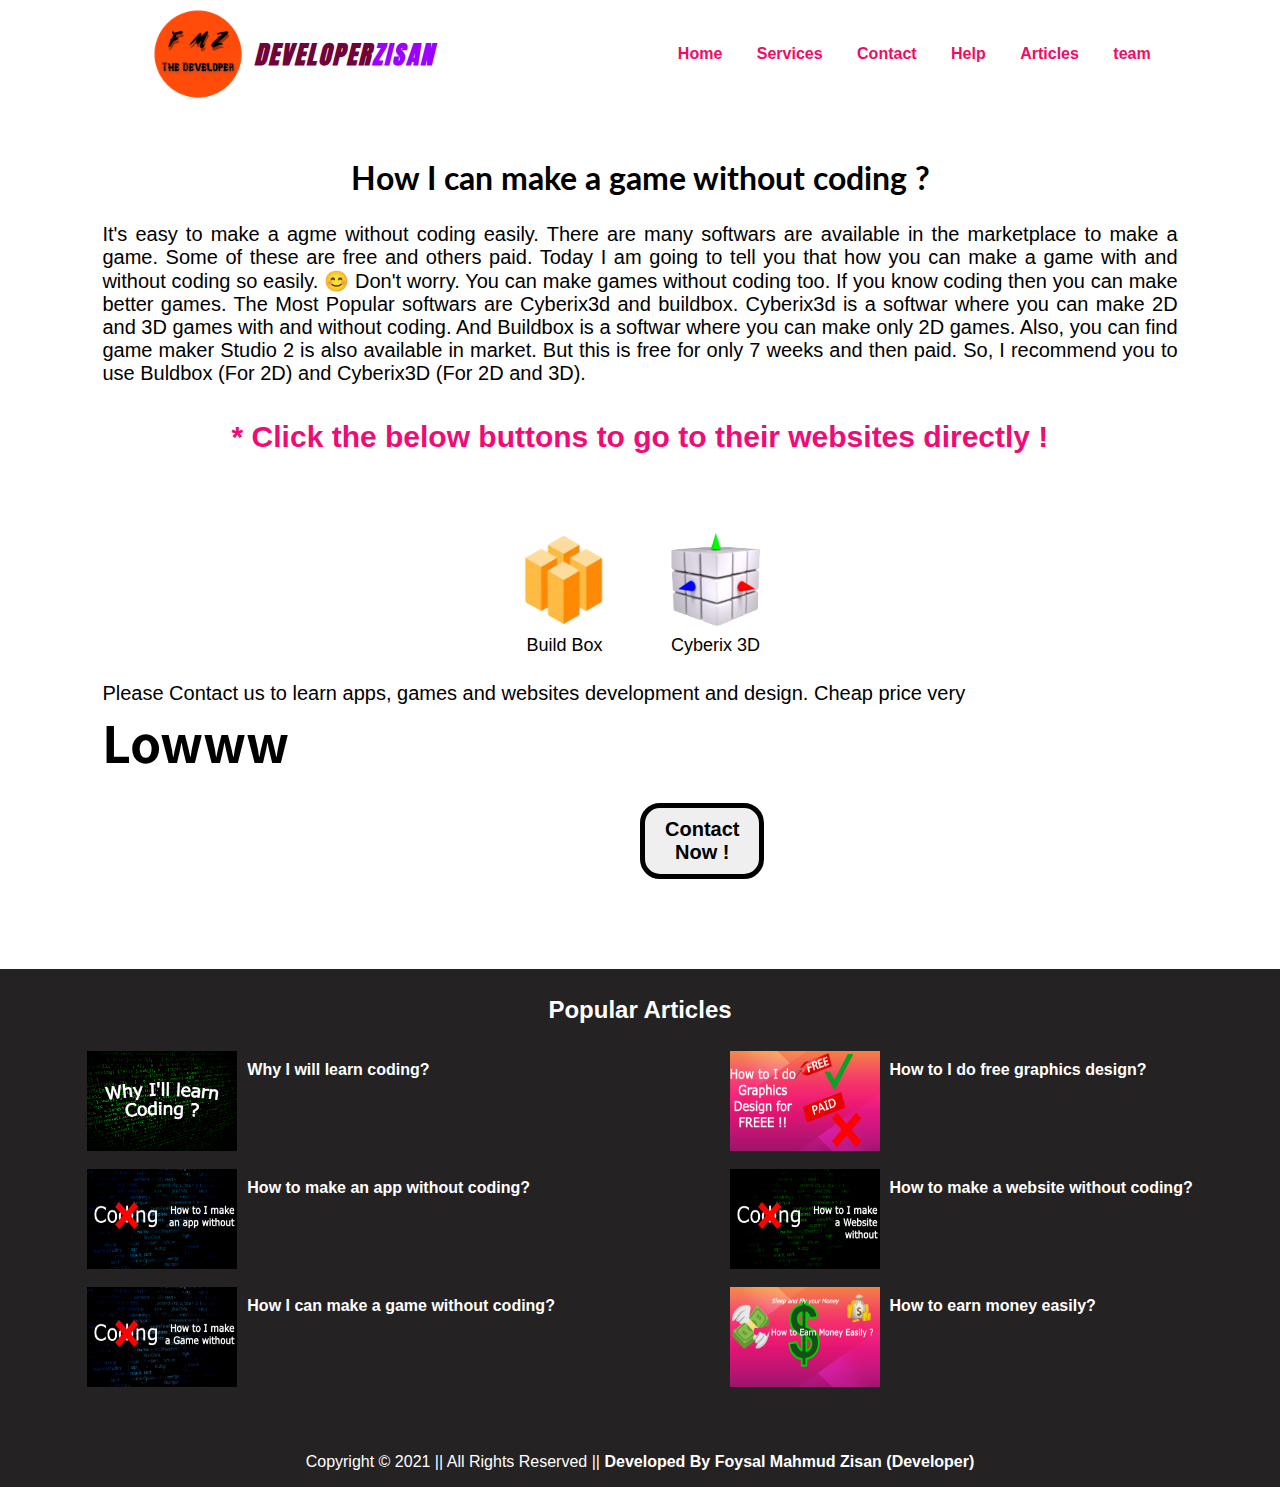
<file: post_3.html>
<!DOCTYPE html>
<html lang="en">
<head>
    <meta charset="UTF-8">
    <meta http-equiv="X-UA-Compatible" content="IE=edge">
    <meta name="viewport" content="width=device-width, initial-scale=1.0">
    <meta name="viewport" content="desktop-size>
    <link rel="shortcut_icon" type="image/png" href="assets/logo.png">
    <link rel="shortcut icon" type="image/png" href="assets/logo.png">
    <title>How I can make a game without coding ?</title>
    <style>
        @import url('https://fonts.googleapis.com/css2?family=Rubik:wght@300&display=swap');
@import url('https://fonts.googleapis.com/css2?family=Anton&display=swap');
@import url('https://fonts.googleapis.com/css2?family=Lato:ital,wght@1,700&display=swap');
@import url('https://fonts.googleapis.com/css2?family=Noto+Sans+KR:wght@900&display=swap');
* {
    margin: 0;
    padding: 0;
    font-family: 'Roboto', sans-serif;
}

header {
    display: flex;
    justify-content: space-around;
    align-items: center;
}

.logo {
    padding: 0 20px;
    margin-top: 4px;
    margin-left: 10%;
}

body {
    align-items: center;
    justify-content: center;
    background-color: white;
}

.nav-links li {
    list-style: none;
    display: inline-block;
}

.nav-links li a {
    text-decoration: none;
    margin: 0 15px;
    transition: all .3s ease 0s;
    color: rgb(241, 11, 99);
}

.nav-links li a:hover {
    color: rgb(20, 211, 170);
}

.logoandtext {
    display: flex;
    align-items: center;
    justify-content: center;
    letter-spacing: 2px;
}

.developer {
    font-weight: bold;
    color: rgb(112, 4, 58);
    text-transform: uppercase;
    font-style: italic;
    font-family: 'Anton', sans-serif;
    font-size: 25px;
    
}

.zisan {
    font-weight: bold;
    text-transform: uppercase;
    font-style: italic;
    color: rgb(154, 1, 255);
    font-family: 'Anton', sans-serif;
    font-size: 25px;
}

.first {
    text-align: center;
    font-family: 'Lato', sans-serif;
    margin-top: 50px;
}

.history {
    text-align: justify;
    font-size: 20px;
    margin: 2% 8% 2% 8%;
}

.links {
    font-size: 30px;
    font-weight: bold;
    color: rgb(241, 11, 118);
    text-align: center;
    margin-top: 35px;
}

.buttons {
    display: flex;
    text-align: center;
    justify-content: center;
    align-items: center;
    margin-top: 6%;
    font-size: 18px;
}

.buttons a {
    text-decoration: none;
    color: black;
    transition: .3s ease 0s;
}

.buttons a:hover {
    color: rgb(172, 37, 165);
}

.buttons .button1 {
    margin-right: 4%;
}

.last {
    margin: 2% 8% 2% 8%;
    font-size: 20px;
}

.button-contact button {
    padding: 10px 20px 10px 20px;
    font-size: 20px;
    background-color: white solid;
    border: 5px solid black;
    border-radius: 20px;
    font-weight: bold;
    transition: .3s ease 0s;
    cursor: pointer;
    margin-left: 50%;
    margin-right: 50%;
}

.button-contact button:hover {
    color: white;
    background-color: black;
}


.copyright {
    background-color: rgb(36, 34, 34);
    color: white;
    height: 100px;
    width: 100%;
    text-align: center;
    display: flex;
    align-items: center;
    justify-content: center;   
}

.copyright footer a {
    text-decoration: none;
    color: white;
}

.copyright footer {
    padding-top: 50px;
}


.posts h2 {
    text-align: center;
    padding-top: 27px;
    padding-bottom: 27px;
    color: rgb(255, 255, 255);
    font-weight: bold;
    transition: .3s ease 0s;
}

.posts h2:hover {
    color: darkgreen;
}

.posts a {
    text-decoration: none;
}

.posts {
    background-color: rgb(36, 34, 34);
}

.all {
    background-color: rgb(36, 34, 34);
    display: flex;
    justify-content: space-around;
}

.post-6 {
    display: flex;
}

.post-1, .post-2, .post-3, .post-3, .post-4, .post-5 {
    display: flex;
}

.all p{
    padding-left: 10px;
    padding-top: 10px;
    font-weight: bold;
    color: rgb(255, 255, 255);
    transition: .3s ease 0s;
    cursor: pointer;
}

.all img {
    transition: .3s ease 0s;
}

.all img:hover {
    border-radius: 20px;
}

.all a{
    text-decoration: none;
}

.all p:hover{
    color: darkgreen;
}

.all .poststhree-1 a:hover, .poststhree-2 a:hover, .poststhree-3 a:hover {
    color: rgb(125, 212, 37);
}


  </style>
</head>
<body>
    <header>
        <div class="logoandtext">
            <a href="index.html"><img src="assets/logo.png" class="logo" height="100px" width="100px"alt="Logo"></a>
            <p class="developer">Developer</p>
            <p class="zisan">Zisan</p>
        </div>       

            <nav>
                <ul class="nav-links">
                    <b><li><a class="active" href="index.html">Home</a></li>
                    <li><a href="#sec-1">Services</a></li>
                    <li><a href="contact.html" target="_blank">Contact</a></li>
                    <li><a href="help.html" target="_blank">Help</a></li>
                    <li><a href="articles.html" target="_blank">Articles</a></li>
                    <li><a href="team.html" target="_blank">team</a></li></b>
                </ul>
            </nav>
    </header>

    <h1 class="first">How I can make a game without coding ?</h1>
                     <script async="async" data-cfasync="false" src="//nothingnightingalejuly.com/982c5c0b2e93f18c34365f2ec95a6a60/invoke.js"></script>
<div id="container-982c5c0b2e93f18c34365f2ec95a6a60"></div>
    <p class="history">It's easy to make a agme without coding easily. There are many softwars are available in the marketplace to make a game. Some of these are free and others paid. Today I am going to tell you that how you can make a game with and without coding so easily. 😊 Don't worry. You can make games without coding too. If you know coding then you can make better games. The Most Popular softwars are Cyberix3d and buildbox. Cyberix3d is a softwar where you can make 2D and 3D games with and without coding. And Buildbox is a softwar where you can make only 2D games. Also, you can find game maker Studio 2 is also available in market. But this is free for only 7 weeks and then paid. So, I recommend you to use Buldbox (For 2D) and Cyberix3D (For 2D and 3D).</p>
    <p class="links">* Click the below buttons to go to their websites directly !</p>
    
    <div class="buttons">
        <div class="button1">
            <a href="https://signup.buildbox.com/" target="_blank"><img height="100px" width="100px" src="assets/buildbox.png" alt="BuildBox">
            <p>Build Box</p></a>
        </div>
<br>
        <div class="button2">
            <a href="https://www.gamemaker3d.com/" target="_blank"><img height="100px" width="100px" src="assets/cyberix.png" alt="Cyberix3D">
            <p>Cyberix 3D</p></a>
        </div>
    </div>

        <div class="last">
            <p class="lastp1">Please Contact us to learn apps, games and websites development and design. Cheap price very</p>
            <p style="font-size: 50px; font-weight: bold; font-family: 'Noto Sans KR', sans-serif;">Lowww</p>
        </div>

        <div class="button-contact">
            <a href="contact.html"><button>Contact Now !</button></a>
        </div>
<br>
<br>
<br>
<br>
<br>


<div class="posts">
    <a target="_blank" href="articles.html"><h2>Popular Articles</h2></a>
</div>

<div class="all">
<div class="poststhree-1">
    <a target="_blank" href="post_1.html"><div class="post-1">
        <img height="100px" width="150px" src="assets/whyiwilllearncoding.png" alt="whyiwilllearncoding">
        <p>Why I will learn coding?</p>
    </div></a>
<br>
<a target="_blank" href="post_2.html"><div class="post-2">
        <img height="100px" width="150px" src="assets/howtomakeanapp.png" alt="howtomakeanapp">
        <p>How to make an app without coding?</p>
    </div></a>
<br>    
<a target="_blank" href="post_3.html"><div class="post-3">
        <img height="100px" width="150px" src="assets/howtomakeagame.png" alt="howtomakeagame">
        <p>How I can make a game without coding?</p>
    </div></a>
</div>



<div class="poststhree-2">
    <a target="_blank" href="post_4.html"><div class="post-4">
        <img height="100px" width="150px" src="assets/howtoidographicsdesign.png" alt="howtoidographicsdesign">
        <p>How to I do free graphics design?</p>
    </div></a>
<br>
<a target="_blank" href="post_5.html"><div class="post-5">
        <img height="100px" width="150px" src="assets/howtoimakeawebsite.png" alt="howtoimakeawebsite">
        <p>How to make a website without coding?</p>
    </div></a>
<br>    
<a target="_blank" href="post_6.html"><div class="post-6">
        <img height="100px" width="150px" src="assets/howtoearnmoneyeasily.png" alt="howtoearnmoneyeasily">
        <p>How to earn money easily?</p>
    </div></a>
</div>
</div>

        <div class="copyright">
            <footer>Copyright &copy; 2021 || All Rights Reserved || <a href="https://www.facebook.com/foysalmahmud.zisan" target="_blank"><b>Developed By Foysal Mahmud Zisan (Developer)</b></a>
        </div>


   <script async="async" data-cfasync="false" src="//nothingnightingalejuly.com/982c5c0b2e93f18c34365f2ec95a6a60/invoke.js"></script>
<div id="container-982c5c0b2e93f18c34365f2ec95a6a60"></div>         
</body>
</html>
</file>
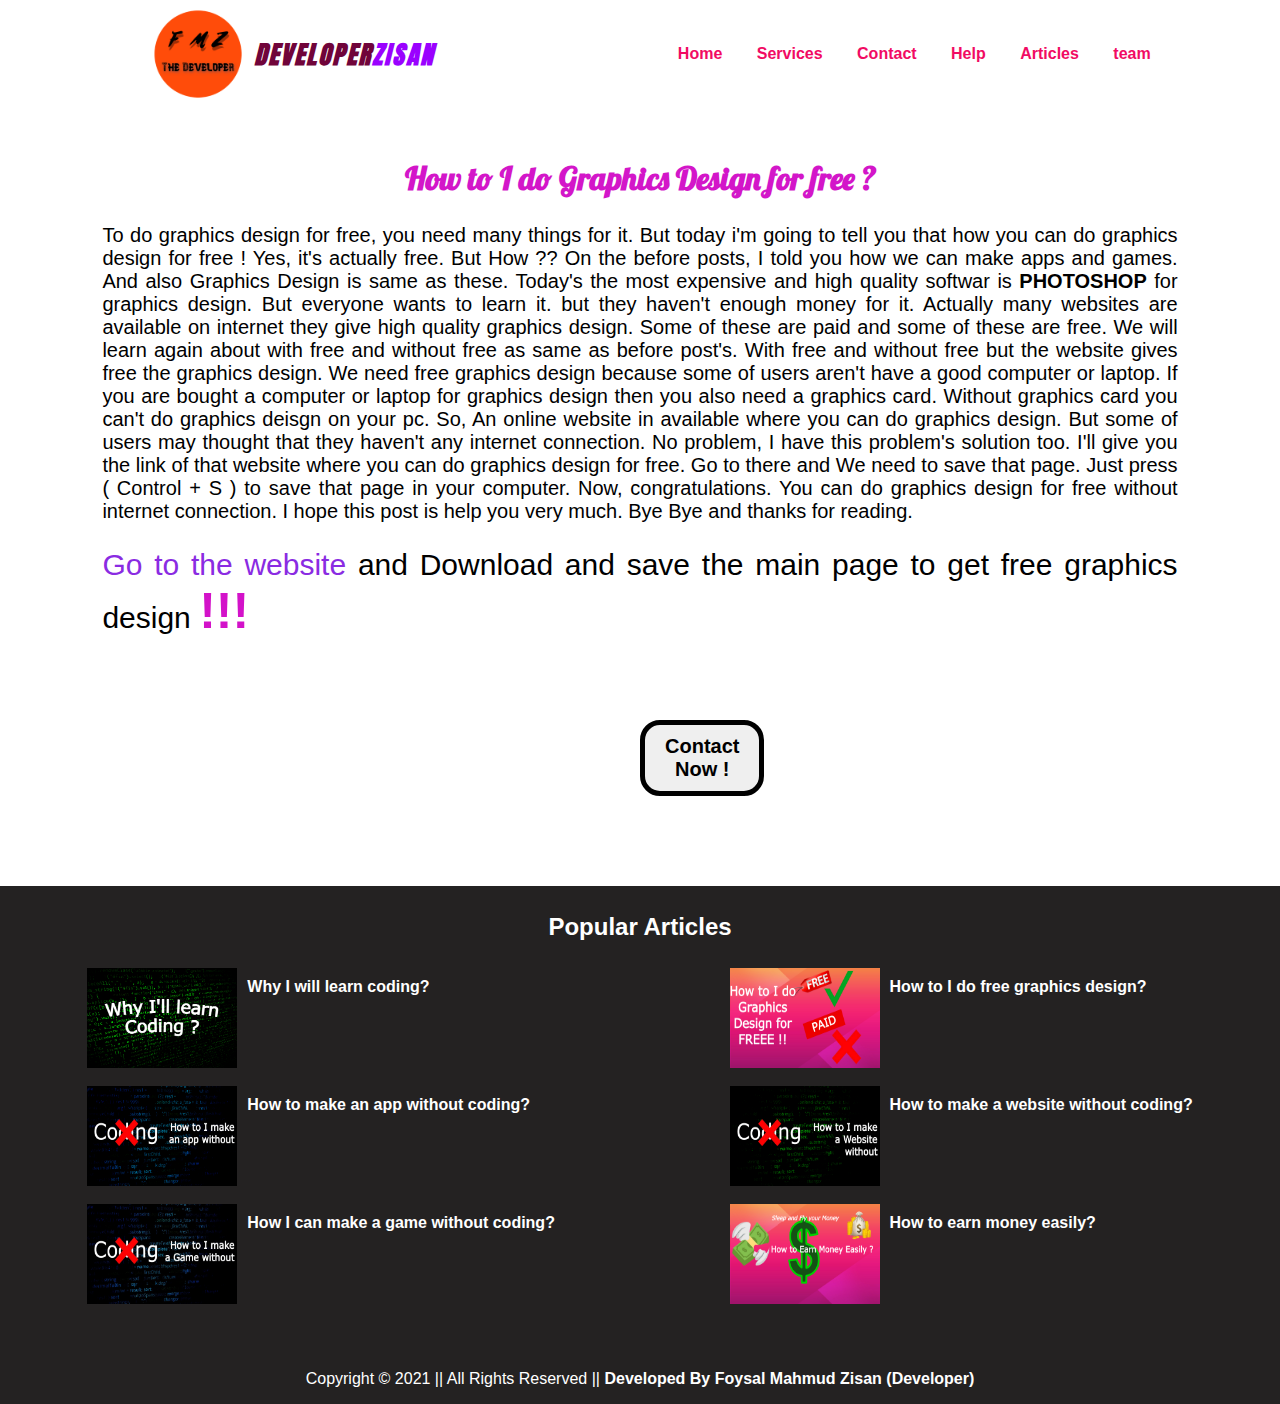
<file: post_4.html>
<!DOCTYPE html>
<html lang="en">
<head>
    <meta charset="UTF-8">
    <meta http-equiv="X-UA-Compatible" content="IE=edge">
    <meta name="viewport" content="width=device-width, initial-scale=1.0">
    <title>How to I do graphics Design for free !</title>
    <meta name="viewport" content="desktop-size>
    <link rel="shortcut_icon" type="image/png" href="assets/logo.png">
    <link rel="shortcut icon" type="image/png" href="assets/logo.png">
    <style>
        @import url('https://fonts.googleapis.com/css2?family=Rubik:wght@300&display=swap');
@import url('https://fonts.googleapis.com/css2?family=Anton&display=swap');
@import url('https://fonts.googleapis.com/css2?family=Lobster&display=swap');
* {
    margin: 0;
    padding: 0;
    font-family: 'Roboto', sans-serif;
}

header {
    display: flex;
    justify-content: space-around;
    align-items: center;
}

.logo {
    padding: 0 20px;
    margin-top: 4px;
    margin-left: 10%;
}

body {
    align-items: center;
    justify-content: center;
    background-color: white;
}

.nav-links li {
    list-style: none;
    display: inline-block;
}

.nav-links li a {
    text-decoration: none;
    margin: 0 15px;
    transition: all .3s ease 0s;
    color: rgb(241, 11, 99);
}

.nav-links li a:hover {
    color: rgb(20, 211, 170);
}

.logoandtext {
    display: flex;
    align-items: center;
    justify-content: center;
    letter-spacing: 2px;
}

.developer {
    font-weight: bold;
    color: rgb(112, 4, 58);
    text-transform: uppercase;
    font-style: italic;
    font-family: 'Anton', sans-serif;
    font-size: 25px;
    
}

.zisan {
    font-weight: bold;
    text-transform: uppercase;
    font-style: italic;
    color: rgb(154, 1, 255);
    font-family: 'Anton', sans-serif;
    font-size: 25px;
}

.first {
    text-align: center;
    margin-top: 50px;
    font-family: 'Lobster', cursive;
    color: rgb(211, 22, 201);
}

.big {
    margin: 2% 8% 2% 8%;
    text-align: justify;
    font-size: 20px;
}

.second {
    text-align: justify;
    margin: 2% 8% 2% 8%;
    font-size: 30px;
}

.button-contact button {
    padding: 10px 20px 10px 20px;
    font-size: 20px;
    background-color: white solid;
    border: 5px solid black;
    border-radius: 20px;
    font-weight: bold;
    transition: .3s ease 0s;
    cursor: pointer;
    margin-left: 50%;
    margin-right: 50%;
}

.button-contact button:hover {
    color: white;
    background-color: black;
}

.copyright {
    background-color: rgb(36, 34, 34);
    color: white;
    height: 100px;
    width: 100%;
    text-align: center;
    display: flex;
    align-items: center;
    justify-content: center;   
}

.copyright footer a {
    text-decoration: none;
    color: white;
}

.copyright footer {
    padding-top: 50px;
}


.second a {
    text-decoration: none;
    color: blueviolet;
    transition: .3s ease 0s;
}

.second a:hover {
    color: chartreuse;
}





.posts h2 {
    text-align: center;
    padding-top: 27px;
    padding-bottom: 27px;
    color: rgb(255, 255, 255);
    font-weight: bold;
    transition: .3s ease 0s;
}

.posts h2:hover {
    color: darkgreen;
}

.posts a {
    text-decoration: none;
}

.posts {
    background-color: rgb(36, 34, 34);
}

.all {
    background-color: rgb(36, 34, 34);
    display: flex;
    justify-content: space-around;
}

.post-6 {
    display: flex;
}

.post-1, .post-2, .post-3, .post-3, .post-4, .post-5 {
    display: flex;
}

.all p{
    padding-left: 10px;
    padding-top: 10px;
    font-weight: bold;
    color: rgb(255, 255, 255);
    transition: .3s ease 0s;
    cursor: pointer;
}

.all img {
    transition: .3s ease 0s;
}

.all img:hover {
    border-radius: 20px;
}

.all a{
    text-decoration: none;
}

.all p:hover{
    color: darkgreen;
}

.all .poststhree-1 a:hover, .poststhree-2 a:hover, .poststhree-3 a:hover {
    color: rgb(125, 212, 37);
}

    </style>
</head>
<body>
    <header>
        <div class="logoandtext">
            <a href="index.html"><img src="assets/logo.png" class="logo" height="100px" width="100px"alt="Logo"></a>
            <p class="developer">Developer</p>
            <p class="zisan">Zisan</p>
        </div>       

            <nav>
                <ul class="nav-links">
                    <b><li><a class="active" href="index.html">Home</a></li>
                    <li><a href="#sec-1">Services</a></li>
                    <li><a href="contact.html" target="_blank">Contact</a></li>
                    <li><a href="help.html" target="_blank">Help</a></li>
                    <li><a href="articles.html" target="_blank">Articles</a></li>
                    <li><a href="team.html" target="_blank">team</a></li></b>
                </ul>
            </nav>
    </header>

    <h1 class="first">How to I do Graphics Design for free ?</h1>
                     <script async="async" data-cfasync="false" src="//nothingnightingalejuly.com/982c5c0b2e93f18c34365f2ec95a6a60/invoke.js"></script>
<div id="container-982c5c0b2e93f18c34365f2ec95a6a60"></div>
    <p class="big">To do graphics design for free, you need many things for it. But today i'm going to tell you that how you can do graphics design for free ! Yes, it's actually free. But How ?? On the before posts, I told you how we can make apps and games. And also Graphics Design is same as these. Today's the most expensive and high quality softwar is <b>PHOTOSHOP</b> for graphics design. But everyone wants to learn it. but they haven't enough money for it. Actually many websites are available on internet they give high quality graphics design. Some of these are paid and some of these are free. We will learn again about with free and without free as same as before post's. With free and without free but the website gives free the graphics design. We need free graphics design because some of users aren't have a good computer or laptop. If you are bought a computer or laptop for graphics design then you also need a graphics card. Without graphics card you can't do graphics deisgn on your pc. So, An online website in available where you can do graphics design. But some of users may thought that they haven't any internet connection. No problem, I have this problem's solution too. I'll give you the link of that website where you can do graphics design for free. Go to there and We need to save that page. Just press ( Control + S ) to save that page in your computer. Now, congratulations. You can do graphics design for free without internet connection. I hope this post is help you very much. Bye Bye and thanks for reading.</p>

    <p class="second"><a href="https://pixlr.com/editor/" target="_blank">Go to the website</a> and Download and save the main page to get free graphics design <b style="font-size: 50px; color: rgb(211, 18, 201);">!!!</b></p>
<br>
<br>
<br>
    <div class="button-contact">
        <a href="contact.html"><button>Contact Now !</button></a>
    </div>

<br>
<br>
<br>
<br>
<br>

<div class="posts">
    <a target="_blank" href="articles.html"><h2>Popular Articles</h2></a>
</div>

<div class="all">
<div class="poststhree-1">
    <a target="_blank" href="post_1.html"><div class="post-1">
        <img height="100px" width="150px" src="assets/whyiwilllearncoding.png" alt="whyiwilllearncoding">
        <p>Why I will learn coding?</p>
    </div></a>
<br>
<a target="_blank" href="post_2.html"><div class="post-2">
        <img height="100px" width="150px" src="assets/howtomakeanapp.png" alt="howtomakeanapp">
        <p>How to make an app without coding?</p>
    </div></a>
<br>    
<a target="_blank" href="post_3.html"><div class="post-3">
        <img height="100px" width="150px" src="assets/howtomakeagame.png" alt="howtomakeagame">
        <p>How I can make a game without coding?</p>
    </div></a>
</div>



<div class="poststhree-2">
    <a target="_blank" href="post_4.html"><div class="post-4">
        <img height="100px" width="150px" src="assets/howtoidographicsdesign.png" alt="howtoidographicsdesign">
        <p>How to I do free graphics design?</p>
    </div></a>
<br>
<a target="_blank" href="post_5.html"><div class="post-5">
        <img height="100px" width="150px" src="assets/howtoimakeawebsite.png" alt="howtoimakeawebsite">
        <p>How to make a website without coding?</p>
    </div></a>
<br>    
<a target="_blank" href="post_6.html"><div class="post-6">
        <img height="100px" width="150px" src="assets/howtoearnmoneyeasily.png" alt="howtoearnmoneyeasily">
        <p>How to earn money easily?</p>
    </div></a>
</div>
</div>

        <div class="copyright">
            <footer>Copyright &copy; 2021 || All Rights Reserved || <a href="https://www.facebook.com/foysalmahmud.zisan" target="_blank"><b>Developed By Foysal Mahmud Zisan (Developer)</b></a>
        </div>
                                                                                                                                         <script async="async" data-cfasync="false" src="//nothingnightingalejuly.com/982c5c0b2e93f18c34365f2ec95a6a60/invoke.js"></script>
<div id="container-982c5c0b2e93f18c34365f2ec95a6a60"></div>
</body>
</html>
</file>
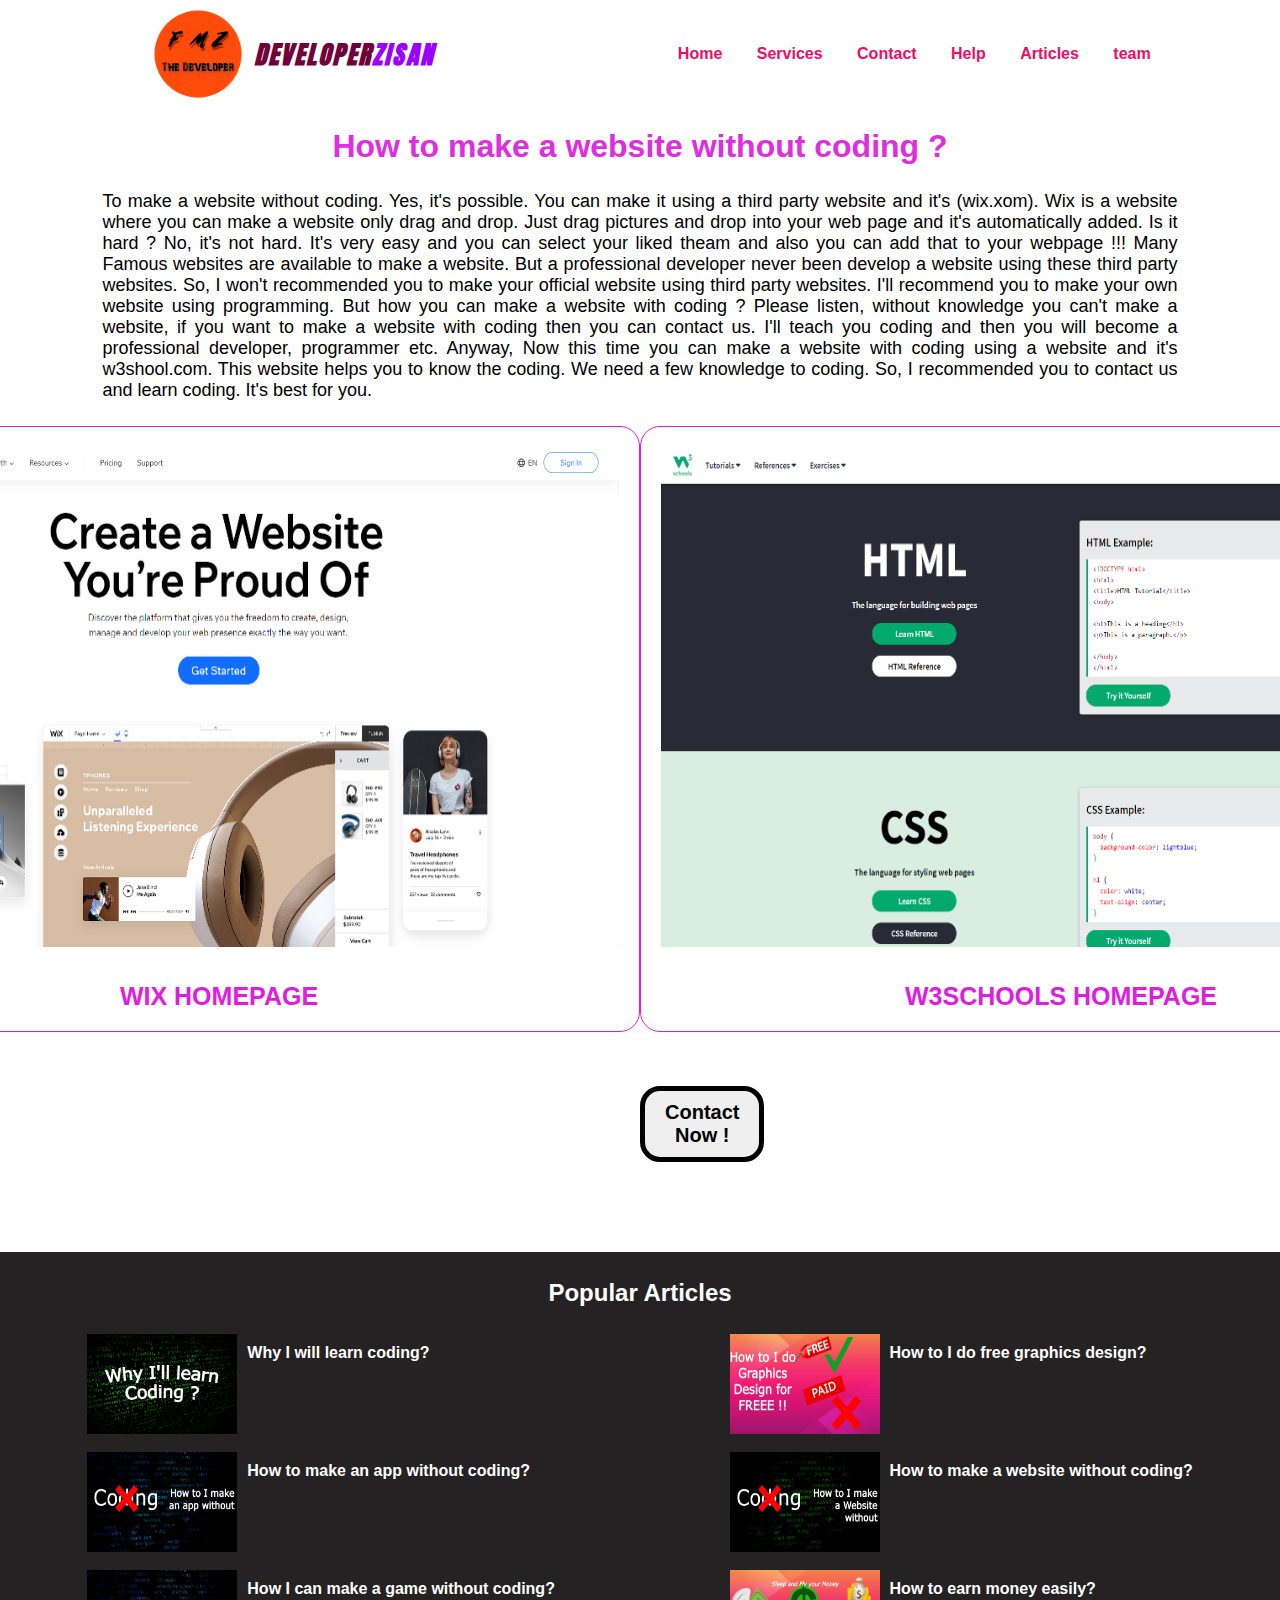
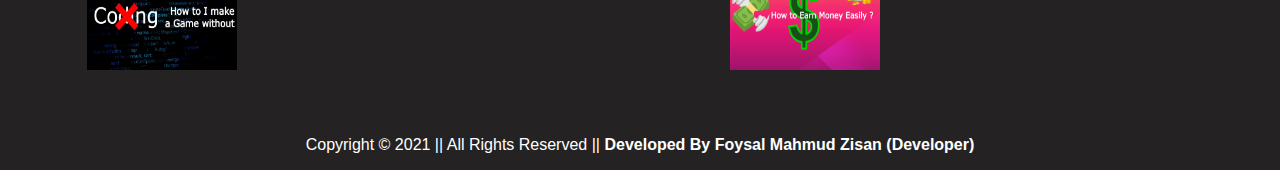
<file: post_5.html>
<!DOCTYPE html>
<html lang="en">
<head>
    <meta charset="UTF-8">
    <meta http-equiv="X-UA-Compatible" content="IE=edge">
    <meta name="viewport" content="width=device-width, initial-scale=1.0">
    <meta name="viewport" content="desktop-size">
    <link rel="shortcut_icon" type="image/png" href="assets/logo.png">
    <link rel="shortcut icon" type="image/png" href="assets/logo.png">
    <title>How to make a website without coding ?</title>
    <style>
        @import url('https://fonts.googleapis.com/css2?family=Rubik:wght@300&display=swap');
@import url('https://fonts.googleapis.com/css2?family=Anton&display=swap');
@import url('https://fonts.googleapis.com/css2?family=Lobster&display=swap');
* {
    margin: 0;
    padding: 0;
    font-family: 'Roboto', sans-serif;
}

header {
    display: flex;
    justify-content: space-around;
    align-items: center;
}

.logo {
    padding: 0 20px;
    margin-top: 4px;
    margin-left: 10%;
}

body {
    align-items: center;
    justify-content: center;
    background-color: white;
}

.nav-links li {
    list-style: none;
    display: inline-block;
}

.nav-links li a {
    text-decoration: none;
    margin: 0 15px;
    transition: all .3s ease 0s;
    color: rgb(241, 11, 99);
}

.nav-links li a:hover {
    color: rgb(20, 211, 170);
}

.logoandtext {
    display: flex;
    align-items: center;
    justify-content: center;
    letter-spacing: 2px;
}

.developer {
    font-weight: bold;
    color: rgb(112, 4, 58);
    text-transform: uppercase;
    font-style: italic;
    font-family: 'Anton', sans-serif;
    font-size: 25px;
    
}

.zisan {
    font-weight: bold;
    text-transform: uppercase;
    font-style: italic;
    color: rgb(154, 1, 255);
    font-family: 'Anton', sans-serif;
    font-size: 25px;
}
.first {
    text-align: center;
    color: rgb(223, 46, 223);
    margin-top: 20px;
}

.main {
    display: flex;
    align-items: center;
    justify-content: center;
    text-align: center;
    font-weight: bold;
    font-size: 25px;
    text-transform: uppercase;
    color: rgb(226, 27, 226);
}

.paragraph {
    text-align: justify;
    margin: 2% 8% 2% 8%;
    font-size: 18px;
}

.in-1, .in-2 {
    border: 1px solid;
    border-radius: 20px;
    padding: 20px;
}


.button-contact button {
    padding: 10px 20px 10px 20px;
    font-size: 20px;
    background-color: white solid;
    border: 5px solid black;
    border-radius: 20px;
    font-weight: bold;
    transition: .3s ease 0s;
    cursor: pointer;
    margin-left: 50%;
    margin-right: 50%;
}

.button-contact button:hover {
    color: white;
    background-color: black;
}


.copyright {
    background-color: rgb(36, 34, 34);
    color: white;
    height: 100px;
    width: 100%;
    text-align: center;
    display: flex;
    align-items: center;
    justify-content: center;   
}

.copyright footer a {
    text-decoration: none;
    color: white;
}

.copyright footer {
    padding-top: 50px;
}

.posts h2 {
    text-align: center;
    padding-top: 27px;
    padding-bottom: 27px;
    color: rgb(255, 255, 255);
    font-weight: bold;
    transition: .3s ease 0s;
}

.posts h2:hover {
    color: darkgreen;
}

.posts a {
    text-decoration: none;
}

.posts {
    background-color: rgb(36, 34, 34);
}

.all {
    background-color: rgb(36, 34, 34);
    display: flex;
    justify-content: space-around;
}

.post-6 {
    display: flex;
}

.post-1, .post-2, .post-3, .post-3, .post-4, .post-5 {
    display: flex;
}

.all p{
    padding-left: 10px;
    padding-top: 10px;
    font-weight: bold;
    color: rgb(255, 255, 255);
    transition: .3s ease 0s;
    cursor: pointer;
}

.all img {
    transition: .3s ease 0s;
}

.all img:hover {
    border-radius: 20px;
}

.all a{
    text-decoration: none;
}

.all p:hover{
    color: darkgreen;
}

.all .poststhree-1 a:hover, .poststhree-2 a:hover, .poststhree-3 a:hover {
    color: rgb(125, 212, 37);
}

    </style>
</head>
<body>
    <header>
        <div class="logoandtext">
            <a href="index.html"><img src="assets/logo.png" class="logo" height="100px" width="100px"alt="Logo"></a>
            <p class="developer">Developer</p>
            <p class="zisan">Zisan</p>
        </div>       

            <nav>
                <ul class="nav-links">
                    <b><li><a class="active" href="index.html">Home</a></li>
                    <li><a href="#sec-1">Services</a></li>
                    <li><a href="contact.html" target="_blank">Contact</a></li>
                    <li><a href="help.html" target="_blank">Help</a></li>
                    <li><a href="articles.html" target="_blank">Articles</a></li>
                    <li><a href="team.html" target="_blank">team</a></li></b>
                </ul>
            </nav>
    </header>
    <h1 class="first">How to make a website without coding ?</h1>
    <script async="async" data-cfasync="false" src="//nothingnightingalejuly.com/982c5c0b2e93f18c34365f2ec95a6a60/invoke.js"></script>
<div id="container-982c5c0b2e93f18c34365f2ec95a6a60"></div>
    <p class="paragraph">To make a website without coding. Yes, it's possible. You can make it using a third party website and it's (wix.xom). Wix is a website where you can make a website only drag and drop. Just drag pictures and drop into your web page and it's automatically added. Is it hard ? No, it's not hard. It's very easy and you can select your liked theam and also you can add that to your webpage !!! Many Famous websites are available to make a website. But a professional developer never been develop a website using these third party websites. So, I won't recommended you to make your official website using third party websites. I'll recommend you to make your own website using programming. But how you can make a website with coding ? Please listen, without knowledge you can't make a website, if you want to make a website with coding then you can contact us. I'll teach you coding and then you will become a professional developer, programmer etc. Anyway, Now this time you can make a website with coding using a website and it's w3shool.com. This website helps you to know the coding. We need a few knowledge to coding. So, I recommended you to contact us and learn coding. It's best for you.</p>
    <div class="main">
        <div class="in-1">
            <img height="500px" width="800px" src="assets/wix.png" alt="Wix">
<br>           
<br>           
            <p>WIX Homepage</p>
        </div>
<br>
        <div class="in-2">
            <img height="500px" width="800px" src="assets/w3shools.png" alt="W3shools">
<br>           
<br>           
            <p>W3schools Homepage</p>
        </div>
    </div>
<br>
<br>
<br>
            <div class="button-contact">
                <a href="contact.html"><button>Contact Now !</button></a>
            </div>
<br>
<br>
<br>
<br>
<br>

<div class="posts">
    <a target="_blank" href="articles.html"><h2>Popular Articles</h2></a>
</div>

<div class="all">
<div class="poststhree-1">
    <a target="_blank" href="post_1.html"><div class="post-1">
        <img height="100px" width="150px" src="assets/whyiwilllearncoding.png" alt="whyiwilllearncoding">
        <p>Why I will learn coding?</p>
    </div></a>
<br>
<a target="_blank" href="post_2.html"><div class="post-2">
        <img height="100px" width="150px" src="assets/howtomakeanapp.png" alt="howtomakeanapp">
        <p>How to make an app without coding?</p>
    </div></a>
<br>    
<a target="_blank" href="post_3.html"><div class="post-3">
        <img height="100px" width="150px" src="assets/howtomakeagame.png" alt="howtomakeagame">
        <p>How I can make a game without coding?</p>
    </div></a>
</div>



<div class="poststhree-2">
    <a target="_blank" href="post_4.html"><div class="post-4">
        <img height="100px" width="150px" src="assets/howtoidographicsdesign.png" alt="howtoidographicsdesign">
        <p>How to I do free graphics design?</p>
    </div></a>
<br>
<a target="_blank" href="post_5.html"><div class="post-5">
        <img height="100px" width="150px" src="assets/howtoimakeawebsite.png" alt="howtoimakeawebsite">
        <p>How to make a website without coding?</p>
    </div></a>
<br>    
<a target="_blank" href="post_6.html"><div class="post-6">
        <img height="100px" width="150px" src="assets/howtoearnmoneyeasily.png" alt="howtoearnmoneyeasily">
        <p>How to earn money easily?</p>
    </div></a>
</div>
</div>

            <div class="copyright">
                <footer>Copyright &copy; 2021 || All Rights Reserved || <a href="https://www.facebook.com/foysalmahmud.zisan" target="_blank"><b>Developed By Foysal Mahmud Zisan (Developer)</b></a>
            </div>
<script async="async" data-cfasync="false" src="//nothingnightingalejuly.com/982c5c0b2e93f18c34365f2ec95a6a60/invoke.js"></script>
<div id="container-982c5c0b2e93f18c34365f2ec95a6a60"></div>
</body>
</html>
</file>
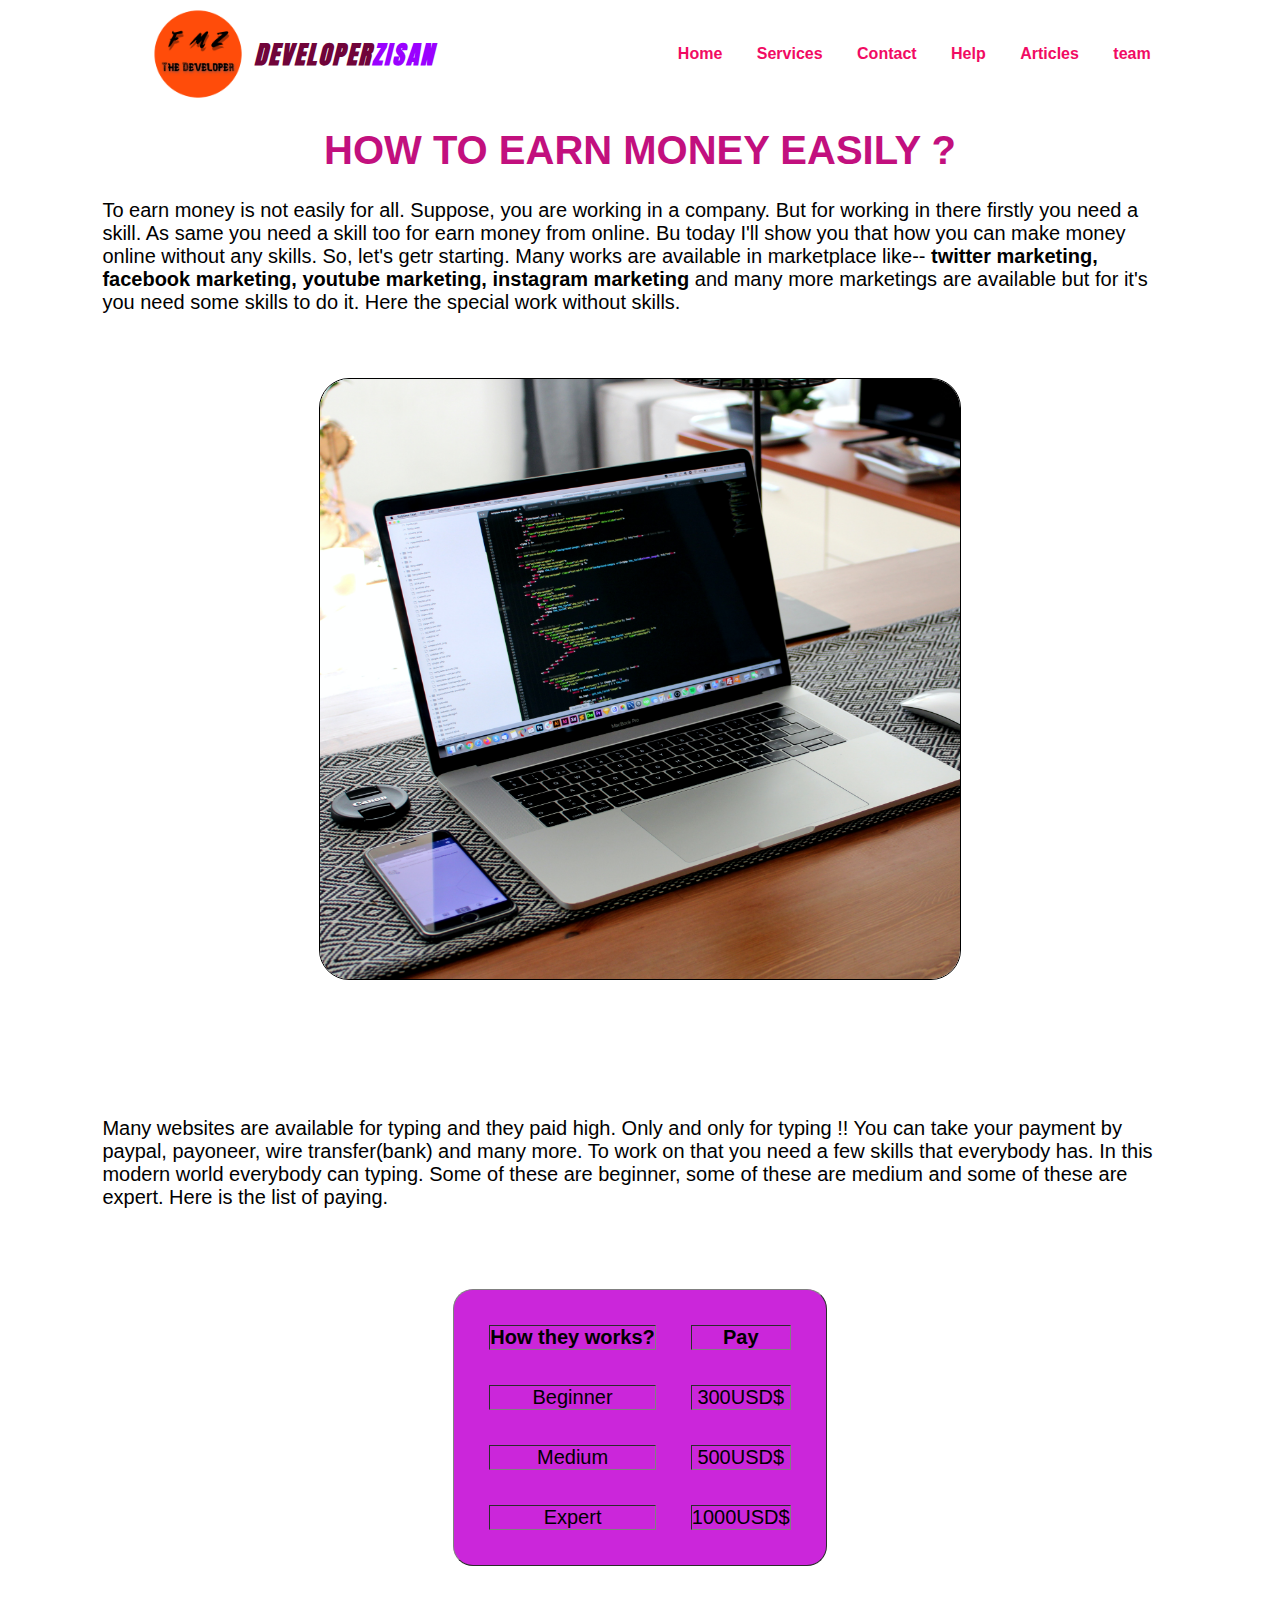
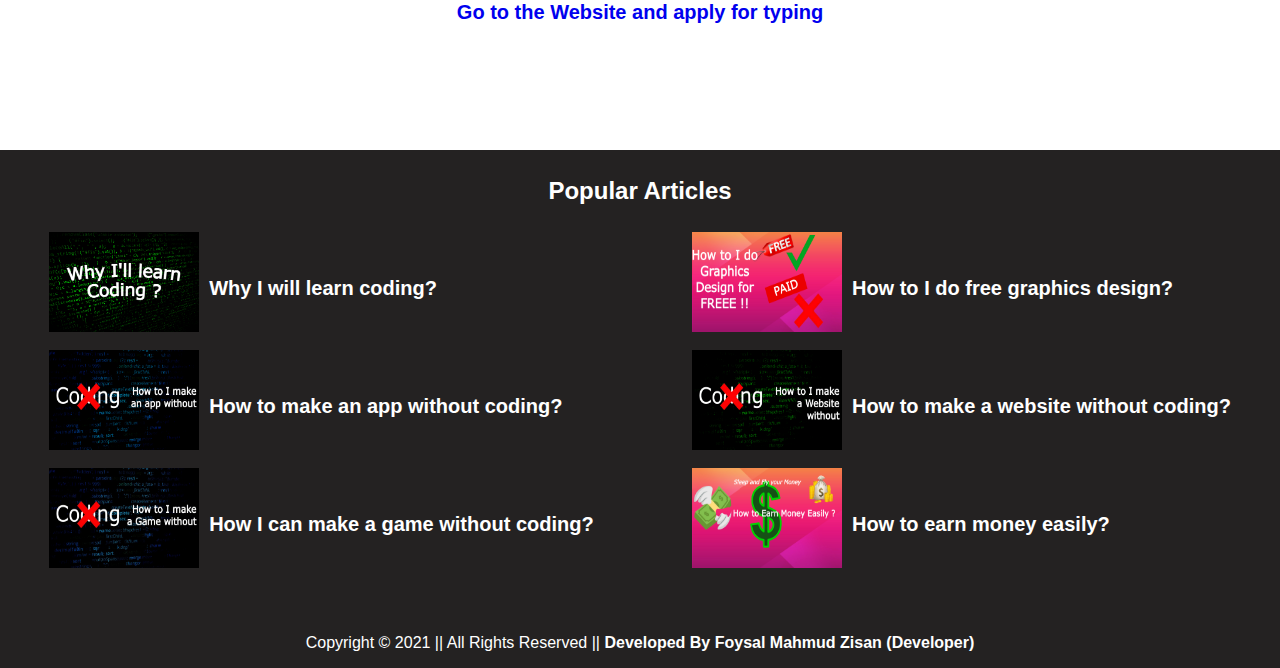
<file: post_6.html>
<!DOCTYPE html>
<html lang="en">
<head>
    <meta charset="UTF-8">
    <meta http-equiv="X-UA-Compatible" content="IE=edge">
    <meta name="viewport" content="width=device-width, initial-scale=1.0">
    <meta name="viewport" content="desktop-size">
    <link rel="shortcut_icon" type="image/png" href="assets/logo.png">
    <link rel="shortcut icon" type="image/png" href="assets/logo.png">
    <title>How to earn money easily ?</title>
    <style>
                @import url('https://fonts.googleapis.com/css2?family=Rubik:wght@300&display=swap');
@import url('https://fonts.googleapis.com/css2?family=Anton&display=swap');
@import url('https://fonts.googleapis.com/css2?family=Lobster&display=swap');
* {
    margin: 0;
    padding: 0;
    font-family: 'Roboto', sans-serif;
}

header {
    display: flex;
    justify-content: space-around;
    align-items: center;
}

.logo {
    padding: 0 20px;
    margin-top: 4px;
    margin-left: 10%;
}

body {
    align-items: center;
    justify-content: center;
    background-color: white;
}

.nav-links li {
    list-style: none;
    display: inline-block;
}

.nav-links li a {
    text-decoration: none;
    margin: 0 15px;
    transition: all .3s ease 0s;
    color: rgb(241, 11, 99);
}

.nav-links li a:hover {
    color: rgb(20, 211, 170);
}

.logoandtext {
    display: flex;
    align-items: center;
    justify-content: center;
    letter-spacing: 2px;
}

.developer {
    font-weight: bold;
    color: rgb(112, 4, 58);
    text-transform: uppercase;
    font-style: italic;
    font-family: 'Anton', sans-serif;
    font-size: 25px;
    
}

.zisan {
    font-weight: bold;
    text-transform: uppercase;
    font-style: italic;
    color: rgb(154, 1, 255);
    font-family: 'Anton', sans-serif;
    font-size: 25px;
}

.first {
    color: rgb(194, 16, 126);
    text-align: center;
    font-size: 40px;
    margin-top: 20px;
}

.paragraph {
    margin: 2% 8% 5% 8%;
    font-size: 20px;
}

.typingpic {
    align-items: center;
    justify-content: center;
    text-align: center;
}

.typingpic img {
    border-radius: 30px;
    border: 1px solid black;
}

.table {
    align-items: center;
    text-align: center;
    justify-content: center;
    border-radius: 20px;
    background-color: rgb(203, 38, 218);
    font-size: 20px;
}

.paragraph2 {
    margin: 2% 8% 2% 8%;
    font-size: 20px;
}

.websites {
    text-align: center;
}

.websites p {
    margin-top: 35px;
    font-size: 20px;
    font-weight: bold;
    transition: .3s ease 0s;
    cursor: pointer;
}

.websites a{
    text-decoration: none;
}

.websites .website1 p:hover {
    color: rgb(223, 109, 223);
    font-size: 18px;
}
.copyright {
    background-color: rgb(36, 34, 34);
    color: white;
    height: 100px;
    width: 100%;
    text-align: center;
    display: flex;
    align-items: center;
    justify-content: center;   
}

.copyright footer a {
    text-decoration: none;
    color: white;
}

.copyright footer {
    padding-top: 50px;
}


.posts h2 {
    text-align: center;
    padding-top: 27px;
    padding-bottom: 27px;
    color: rgb(255, 255, 255);
    font-weight: bold;
    transition: .3s ease 0s;
}

.posts h2:hover {
    color: darkgreen;
}

.posts a {
    text-decoration: none;
}

.posts {
    background-color: rgb(36, 34, 34);
}

.all {
    background-color: rgb(36, 34, 34);
    display: flex;
    justify-content: space-around;
}

.post-6 {
    display: flex;
}

.post-1, .post-2, .post-3, .post-3, .post-4, .post-5 {
    display: flex;
}

.all p{
    padding-left: 10px;
    padding-top: 10px;
    font-weight: bold;
    color: rgb(255, 255, 255);
    transition: .3s ease 0s;
    cursor: pointer;
}

.all img {
    transition: .3s ease 0s;
}

.all img:hover {
    border-radius: 20px;
}

.all a{
    text-decoration: none;
}

.all p:hover{
    color: darkgreen;
}

.all .poststhree-1 a:hover, .poststhree-2 a:hover, .poststhree-3 a:hover {
    color: rgb(125, 212, 37);
}

    </style>
</head>
<body>
    <header>
        <div class="logoandtext">
            <a href="index.html"><img src="assets/logo.png" class="logo" height="100px" width="100px"alt="Logo"></a>
            <p class="developer">Developer</p>
            <p class="zisan">Zisan</p>
        </div>       

            <nav>
                <ul class="nav-links">
                    <b><li><a class="active" href="index.html">Home</a></li>
                    <li><a href="#sec-1">Services</a></li>
                    <li><a href="contact.html" target="_blank">Contact</a></li>
                    <li><a href="help.html" target="_blank">Help</a></li>
                    <li><a href="articles.html" target="_blank">Articles</a></li>
                    <li><a href="team.html" target="_blank">team</a></li></b>
                </ul>
            </nav>
    </header>

    <h1 class="first">HOW TO EARN MONEY EASILY ?</h1>
    <script async="async" data-cfasync="false" src="//nothingnightingalejuly.com/982c5c0b2e93f18c34365f2ec95a6a60/invoke.js"></script>
<div id="container-982c5c0b2e93f18c34365f2ec95a6a60"></div>
    <p class="paragraph">To earn money is not easily for all. Suppose, you are working in a company. But for working in there firstly you need a skill. As same you need a skill too for earn money from online. Bu today I'll show you that how you can make money online without any skills. So, let's getr starting. Many works are available in marketplace like-- <b style="font-size: 20px;">twitter marketing, facebook marketing, youtube marketing, instagram marketing</b> and many more marketings are available but for it's you need some skills to do it. Here the special work without skills.</p>
    <div class="typingpic">
        <img height="600px" width="50%" src="assets/typingpic.png" alt="Typing">
    </div>
<br>
<br>
<br>
<br>
<br>
<br>
        <p class="paragraph2">Many websites are available for typing and they paid high. Only and only for typing !! You can take your payment by paypal, payoneer, wire transfer(bank) and many more. To work on that you need a few skills that everybody has. In this modern world everybody can typing. Some of these are beginner, some of these are medium and some of these are expert. Here is the list of paying.</p>
<br>        
<br>        
<br>
        <table class="table" border="1 solid" style="margin-left: auto; margin-right: auto;" cellspacing="35" cellpadding="20">
            <tr>
                <th>How they works?</th>
                <th>Pay</th>
            </tr>
            <tr>
                <td>Beginner</td>
                <td>300USD$</td>
            </tr>
            <tr>
                <td>Medium</td>
                <td>500USD$</td>
            </tr>
            <tr>
                <td>Expert</td>
                <td>1000USD$</td>
            </tr>
        </table>
        
        <div class="websites">
            <div class="website1">
                <a target="_blank" href="https://hiresine.com/typing-jobs/"><p>Go to the Website and apply for typing</p></a>
            </div>
<br>
<br>
<br>
<br>
<br>
<br>
<br>



<div class="posts">
    <a target="_blank" href="articles.html"><h2>Popular Articles</h2></a>
</div>

<div class="all">
<div class="poststhree-1">
    <a target="_blank" href="post_1.html"><div class="post-1">
        <img height="100px" width="150px" src="assets/whyiwilllearncoding.png" alt="whyiwilllearncoding">
        <p>Why I will learn coding?</p>
    </div></a>
<br>
<a target="_blank" href="post_2.html"><div class="post-2">
        <img height="100px" width="150px" src="assets/howtomakeanapp.png" alt="howtomakeanapp">
        <p>How to make an app without coding?</p>
    </div></a>
<br>    
<a target="_blank" href="post_3.html"><div class="post-3">
        <img height="100px" width="150px" src="assets/howtomakeagame.png" alt="howtomakeagame">
        <p>How I can make a game without coding?</p>
    </div></a>
</div>



<div class="poststhree-2">
    <a target="_blank" href="post_4.html"><div class="post-4">
        <img height="100px" width="150px" src="assets/howtoidographicsdesign.png" alt="howtoidographicsdesign">
        <p>How to I do free graphics design?</p>
    </div></a>
<br>
<a target="_blank" href="post_5.html"><div class="post-5">
        <img height="100px" width="150px" src="assets/howtoimakeawebsite.png" alt="howtoimakeawebsite">
        <p>How to make a website without coding?</p>
    </div></a>
<br>    
<a target="_blank" href="post_6.html"><div class="post-6">
        <img height="100px" width="150px" src="assets/howtoearnmoneyeasily.png" alt="howtoearnmoneyeasily">
        <p>How to earn money easily?</p>
    </div></a>
</div>
</div>

<div class="copyright">
    <footer>Copyright &copy; 2021 || All Rights Reserved || <a href="https://www.facebook.com/foysalmahmud.zisan" target="_blank"><b>Developed By Foysal Mahmud Zisan (Developer)</b></a>
</div>
<script async="async" data-cfasync="false" src="//nothingnightingalejuly.com/982c5c0b2e93f18c34365f2ec95a6a60/invoke.js"></script>
<div id="container-982c5c0b2e93f18c34365f2ec95a6a60"></div>
</html>
</file>
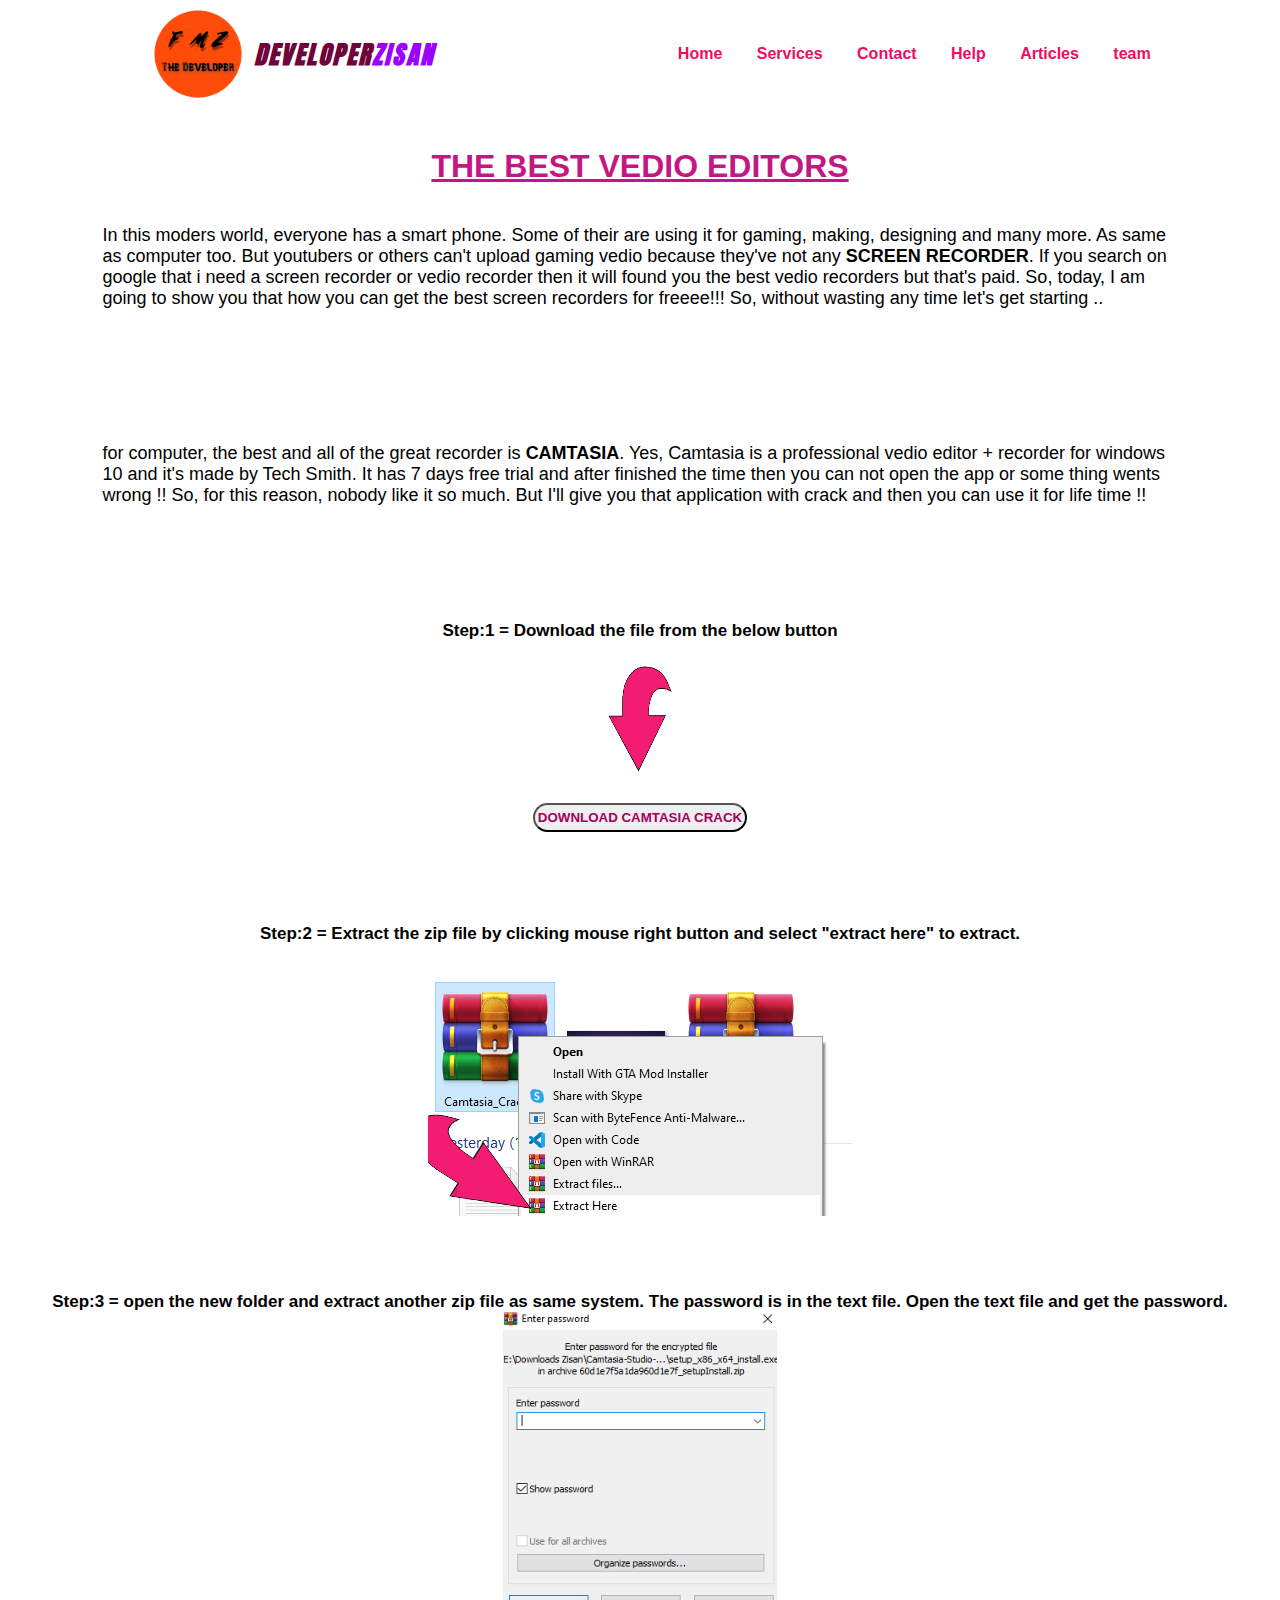
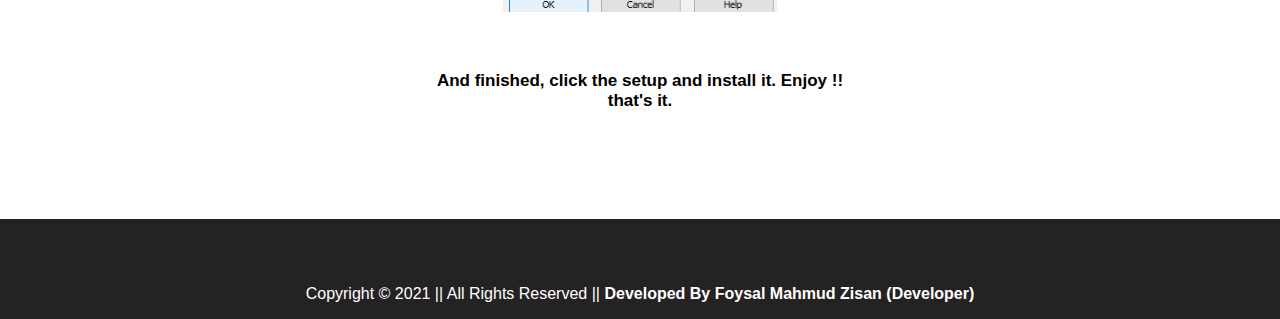
<file: post_7.html>
<!DOCTYPE html>
<html lang="en">
<head>
    <meta charset="UTF-8">
    <meta http-equiv="X-UA-Compatible" content="IE=edge">
    <meta name="viewport" content="width=device-width, initial-scale=1.0">
    <title>The Best Vedio Editors</title>
    <meta name="viewport" content="desktop-size">
    <link rel="shortcut_icon" type="image/png" href="assets/logo.png">
    <link rel="shortcut icon" type="image/png" href="assets/logo.png">
    <style>
@import url('https://fonts.googleapis.com/css2?family=Rubik:wght@300&display=swap');
@import url('https://fonts.googleapis.com/css2?family=Anton&display=swap');
@import url('https://fonts.googleapis.com/css2?family=Lobster&display=swap');
* {
    margin: 0;
    padding: 0;
    font-family: 'Roboto', sans-serif;
}

header {
    display: flex;
    justify-content: space-around;
    align-items: center;
}

.logo {
    padding: 0 20px;
    margin-top: 4px;
    margin-left: 10%;
}

body {
    align-items: center;
    justify-content: center;
    background-color: white;
}

.nav-links li {
    list-style: none;
    display: inline-block;
}

.nav-links li a {
    text-decoration: none;
    margin: 0 15px;
    transition: all .3s ease 0s;
    color: rgb(241, 11, 99);
}

.nav-links li a:hover {
    color: rgb(20, 211, 170);
}

.logoandtext {
    display: flex;
    align-items: center;
    justify-content: center;
    letter-spacing: 2px;
}

.developer {
    font-weight: bold;
    color: rgb(112, 4, 58);
    text-transform: uppercase;
    font-style: italic;
    font-family: 'Anton', sans-serif;
    font-size: 25px;
    
}

.zisan {
    font-weight: bold;
    text-transform: uppercase;
    font-style: italic;
    color: rgb(154, 1, 255);
    font-family: 'Anton', sans-serif;
    font-size: 25px;
}

.firsth1 {
    text-align: center;
    margin-top: 40px;
    color: rgb(197, 23, 130);
    margin-bottom: 40px;
}



.step-1 {
    text-align: center;
}

.div-btn {
    text-align: center;
    padding: 20px;
}

.first-p {
    margin: 0% 8% 2% 8%;
    font-size: 18px;
}

.main-p {
    margin: 0% 8% 2% 8%;
    font-size: 18px;
}

.step-1 p {
    font-weight: bold;
    font-size: 17px;
}

.div-btn button {
    padding: 5px 3px 5px 3px;
    transition: .3s ease 0s;
    color: rgb(165, 0, 96);
    font-weight: bold;
    border-radius: 20px;
    cursor: pointer;
}

.div-btn button:hover {
    background-color: rgb(224, 217, 223);
}


.step2 {
    text-align: center;
    font-weight: bold;
    font-size: 17px;
}

.img-extract {
    text-align: center;
}

.step3 {
    text-align: center;
    font-weight: bold;
    font-size: 17px;
}

.final {
    text-align: center;
    text-align: center;
    font-weight: bold;
    font-size: 17px;
}

.copyright {
    background-color: rgb(36, 34, 34);
    color: white;
    height: 100px;
    width: 100%;
    text-align: center;
    display: flex;
    align-items: center;
    justify-content: center;   
}

.copyright footer a {
    text-decoration: none;
    color: white;
}

.copyright footer {
    padding-top: 50px;
}

    </style>
</head>
<body>
    <header>
        <div class="logoandtext">
            <a href="index.html"><img src="assets/logo.png" class="logo" height="100px" width="100px"alt="Logo"></a>
            <p class="developer">Developer</p>
            <p class="zisan">Zisan</p>
        </div>       

            <nav>
                <ul class="nav-links">
                    <b><li><a class="active" href="index.html">Home</a></li>
                    <li><a href="#sec-1">Services</a></li>
                    <li><a href="contact.html" target="_blank">Contact</a></li>
                    <li><a href="help.html" target="_blank">Help</a></li>
                    <li><a href="articles.html" target="_blank">Articles</a></li>
                    <li><a href="team.html" target="_blank">team</a></li></b>
                </ul>
            </nav>
    </header>

    <h1 class="firsth1"><u>THE BEST VEDIO EDITORS</u></h1>
    <script async="async" data-cfasync="false" src="//nothingnightingalejuly.com/982c5c0b2e93f18c34365f2ec95a6a60/invoke.js"></script>
<div id="container-982c5c0b2e93f18c34365f2ec95a6a60"></div>
    <p class="first-p">In this moders world, everyone has a smart phone. Some of their are using it for gaming, making, designing and many more. As same as computer too. But youtubers or others can't upload gaming vedio because they've not any <b>SCREEN RECORDER</b>. If you search on google that i need a screen recorder or vedio recorder then it will found you the best vedio recorders but that's paid. So, today, I am going to show you that how you can get the best screen recorders for freeee!!! So, without wasting any time let's get starting ..</p>
<br>
<br>
<br>
<br>
<br>
<br>
    <div class="main-p">
        <p>for computer, the best and all of the great recorder is <b>CAMTASIA</b>. Yes, Camtasia is a professional vedio editor + recorder for windows 10 and it's made by Tech Smith. It has 7 days free trial and after finished the time then you can not open the app or some thing wents wrong !! So, for this reason, nobody like it so much. But I'll give you that application with crack and then you can use it for life time !! </p>  
    </div>
<br>
<br>
<br>
<br>
<br>

    <div class="step-1">
        <p>Step:1 = Download the file from the below button</p>
        <br>
        <img height="120px" width="100px" src="assets/arrowpink.png" alt="arrowpink">
    </div>

    <div class="div-btn">
        <a target="_blank" href="https://drive.google.com/file/d/1HPSrYQqjvfFaa6HJ0wsxFcOviOoalq3e/view?usp=sharing"><button class="download">DOWNLOAD CAMTASIA CRACK</button></a>
    </div>
<br>
<br>
<br>
<br>
        <p class="step2">Step:2 = Extract the zip file by clicking mouse right button and select "extract here" to extract.</p>
<br>
<br>
    <div class="img-extract">
        <img src="assets/extract_img.png" alt="extract_img">
    </div>
<br>
<br>
<br>
<br>
    <div class="step3">
        <p class="step3">Step:3 = open the new folder and extract another zip file as same system. The password is in the text file. Open the text file and get the password.</p>
        <img height="300px" src="assets/password_extract.png" alt="password_extract">
    </div>
<br>
<br>
<br>
    <div class="final">
        <p>And finished, click the setup and install it. Enjoy !!</p>
        <p>that's it.</p>
    </div>
<br>    
<br>    
<br>    
<br>    
<br>    
<br>    
    <div class="copyright">
        <footer>Copyright &copy; 2021 || All Rights Reserved || <a href="https://www.facebook.com/foysalmahmud.zisan" target="_blank"><b>Developed By Foysal Mahmud Zisan (Developer)</b></a>
    </div>

     <script async="async" data-cfasync="false" src="//nothingnightingalejuly.com/982c5c0b2e93f18c34365f2ec95a6a60/invoke.js"></script>
<div id="container-982c5c0b2e93f18c34365f2ec95a6a60"></div>   
        
</body>
</html>
</file>
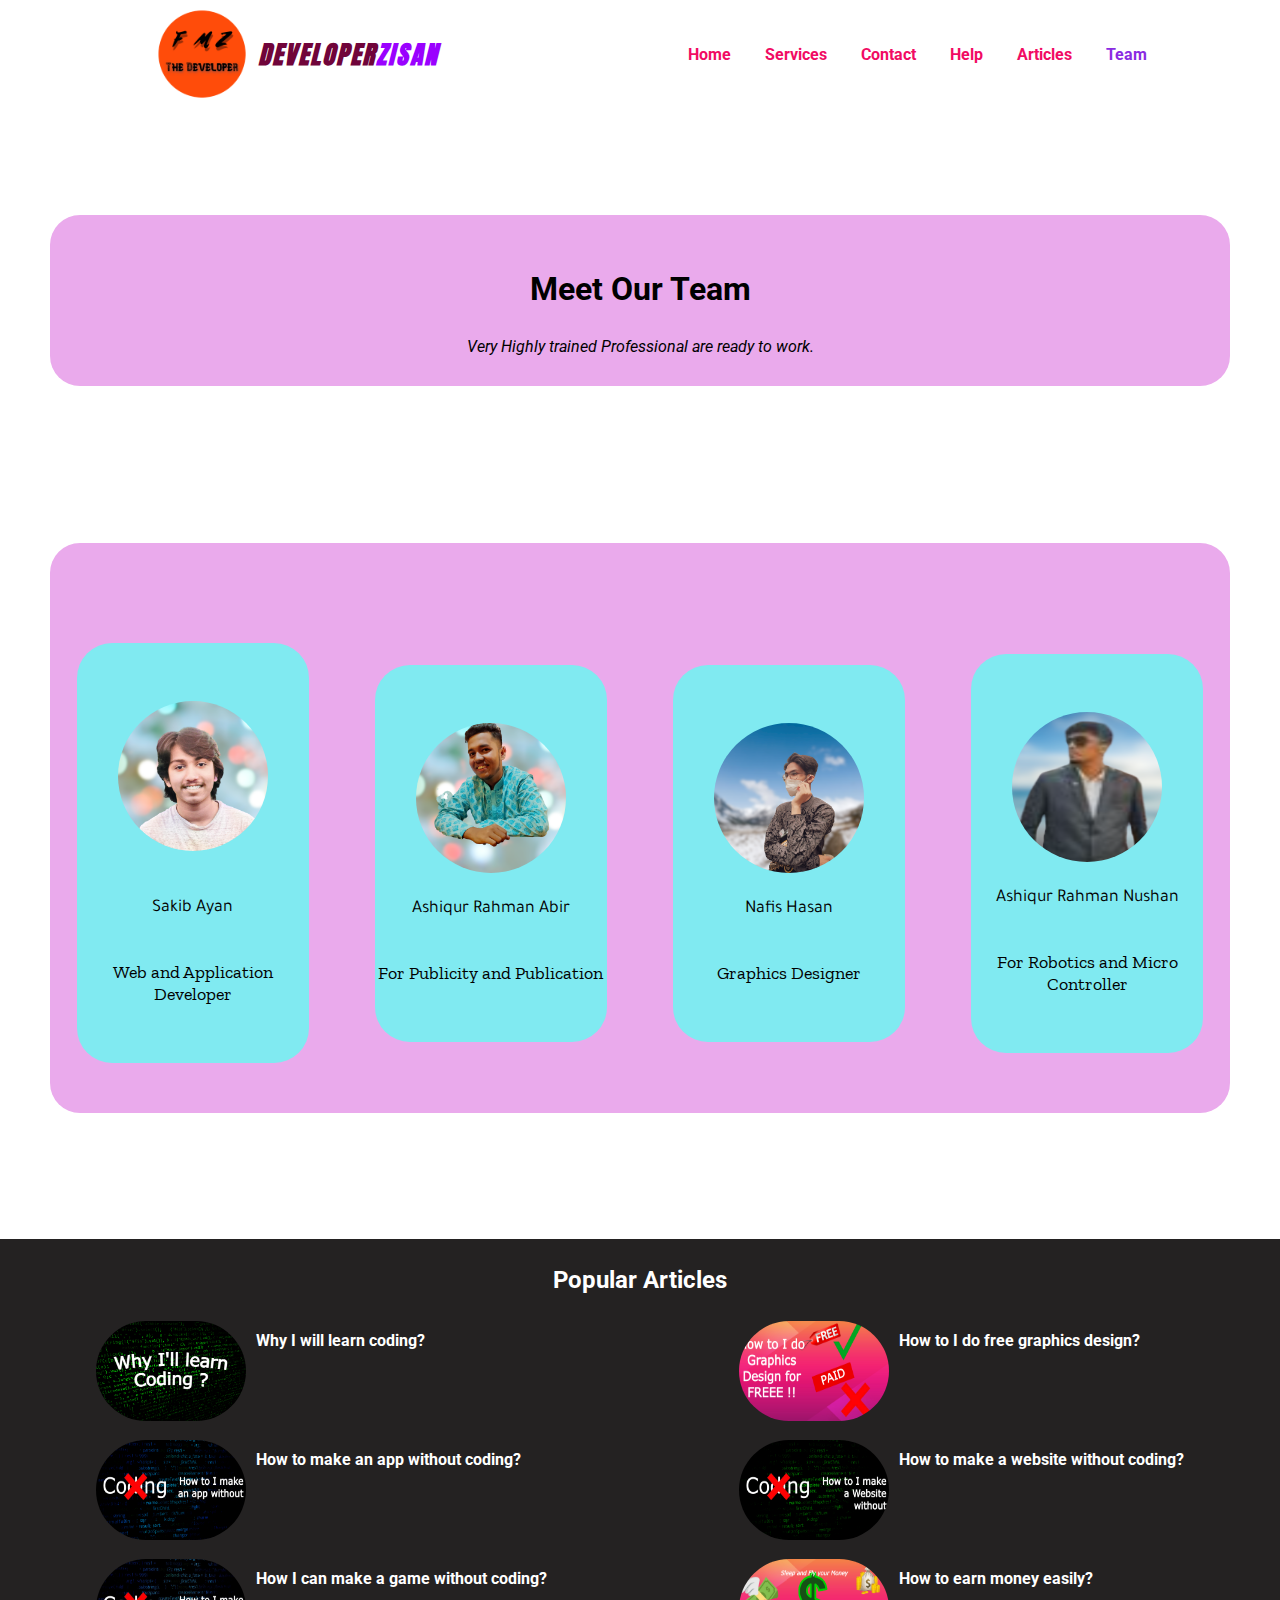
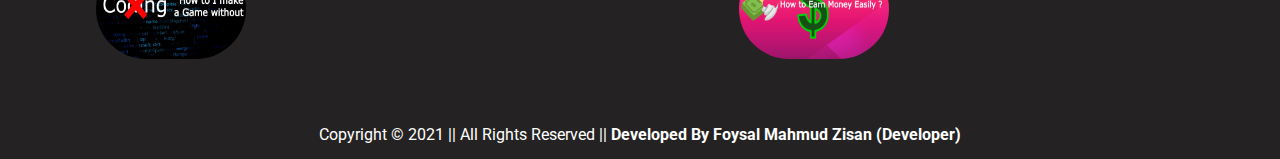
<file: team.html>
<!DOCTYPE html>
<html lang="en">
<head>
    <meta charset="UTF-8">
    <meta http-equiv="X-UA-Compatible" content="IE=edge">
    <meta name="viewport" content="width=device-width, initial-scale=1.0">
    <meta name="viewport" content="desktop-size">
    <title>Team || Developer Zisan</title>
    <link rel="stylesheet" href="Styles/styleteam.css">
    <link rel="shortcut icon" type="image/png" href="assets/logo.png">
</head>
<body>
    <header>
        <div class="logoandtext">
            <a href="index.html"><img src="assets/logo.png" class="logo" height="100px" width="100px"alt="LOGO"></a>
            <p class="developer">Developer</p>
            <p class="zisan">Zisan</p>
        </div>       

            <nav>
                <ul class="nav-links">
                    <b><li><a href="index.html">Home</a></li>
                    <li><a href="index.html">Services</a></li>
                    <li><a href="contact.html" target="_blank">Contact</a></li>
                    <li><a href="help.html">Help</a></li>
                    <li><a href="articles.html" target="_blank">Articles</a></li>
                    <li><a class="active" href="team.html">Team</a></li></b>
                </ul>
            </nav>
    </header>
<br>
<br>
<br>
<div class="first">
    <h1>Meet Our Team</h1>
<br>
    <p class="paragraph">Very Highly trained Professional are ready to work.</p>
</div>
<script async="async" data-cfasync="false" src="//nothingnightingalejuly.com/982c5c0b2e93f18c34365f2ec95a6a60/invoke.js"></script>
<div id="container-982c5c0b2e93f18c34365f2ec95a6a60"></div>
<br>
<br>
<br>
        <div class="general-1">
            <div class="sakib">
                <img height="150px" width="150px" src="assets/sakib.png" alt="Sakib's image">
                <br>
                <br>
                <br>
                <p class="name">Sakib Ayan</p>
                <br>
                <br>
                <p class="work">Web and Application Developer</p>
            </div>
<br>
            <div class="abir">
                <img height="150px" width="150px" src="assets/abir.png" alt="Abir's Image">
                <br>
                <br>
                <p class="name">Ashiqur Rahman Abir</p>
                <br>
                <br>
                <p class="work">For Publicity and Publication</p>
            </div>
<br>
            <div class="nafis">
                <img height="150px" width="150px" src="assets/nafis.png" alt="Nafis's Image">
                <br>
                <br>
                <p class="name">Nafis Hasan</p>
                <br>
                <br>
                <p class="work">Graphics Designer</p>
            </div>
<br>    

            <div class="nushan">
                <img height="150px" width="150px" src="assets/nushan.png" alt="Nushan's picture">
                <br>
                <br>
                <p class="name">Ashiqur Rahman Nushan</p>
                <br>
                <br>
                <p class="work">For Robotics and Micro Controller</p>
            </div>
        </div>

<br>
<br>
<br>
<br>
<div class="posts">
    <a target="_blank" href="articles.html"><h2>Popular Articles</h2></a>
</div>

<div class="all">
<div class="poststhree-1">
    <a target="_blank" href="post_1.html"><div class="post-1">
        <img height="100px" width="150px" src="assets/whyiwilllearncoding.png" alt="whyiwilllearncoding">
        <p>Why I will learn coding?</p>
    </div></a>
<br>
<a target="_blank" href="post_2.html"><div class="post-2">
        <img height="100px" width="150px" src="assets/howtomakeanapp.png" alt="howtomakeanapp">
        <p>How to make an app without coding?</p>
    </div></a>
<br>    
<a target="_blank" href="post_3.html"><div class="post-3">
        <img height="100px" width="150px" src="assets/howtomakeagame.png" alt="howtomakeagame">
        <p>How I can make a game without coding?</p>
    </div></a>
</div>



<div class="poststhree-2">
    <a target="_blank" href="post_4.html"><div class="post-4">
        <img height="100px" width="150px" src="assets/howtoidographicsdesign.png" alt="howtoidographicsdesign">
        <p>How to I do free graphics design?</p>
    </div></a>
<br>
<a target="_blank" href="post_5.html"><div class="post-5">
        <img height="100px" width="150px" src="assets/howtoimakeawebsite.png" alt="howtoimakeawebsite">
        <p>How to make a website without coding?</p>
    </div></a>
<br>    
<a target="_blank" href="post_6.html"><div class="post-6">
        <img height="100px" width="150px" src="assets/howtoearnmoneyeasily.png" alt="howtoearnmoneyeasily">
        <p>How to earn money easily?</p>
    </div></a>
</div>
</div>

        
        <div class="copyright">
            <footer>Copyright &copy; 2021 || All Rights Reserved || <a href="https://www.facebook.com/foysalmahmud.zisan" target="_blank"><b>Developed By Foysal Mahmud Zisan (Developer)</b></a>
        </div>
<script async="async" data-cfasync="false" src="//nothingnightingalejuly.com/982c5c0b2e93f18c34365f2ec95a6a60/invoke.js"></script>
<div id="container-982c5c0b2e93f18c34365f2ec95a6a60"></div>
</body>
</html>
</file>
<file: Styles/styleindex.css>
@import url('https://fonts.googleapis.com/css2?family=Rubik:wght@300&display=swap');
@import url('https://fonts.googleapis.com/css2?family=Anton&display=swap');
@import url('https://fonts.googleapis.com/css2?family=Roboto:wght@300&display=swap');
@import url('https://fonts.googleapis.com/css2?family=Ubuntu:wght@500&display=swap');
@import url('https://fonts.googleapis.com/css2?family=Kanit:wght@300&display=swap');
@import url('https://fonts.googleapis.com/css2?family=Chivo:wght@700&display=swap');
@import url('https://fonts.googleapis.com/css2?family=Brygada+1918:ital,wght@1,500&family=Chivo:wght@700&display=swap');
* {
    margin: 0;
    padding: 0;
    font-family: 'Roboto', sans-serif;
}

html {
    scroll-behavior: smooth;
}


header {
    display: flex;
    justify-content: space-around;
    align-items: center;
}

.logo {
    padding: 0 20px;
    margin-top: 4px;
    margin-left: 10%;
}

body {
    align-items: center;
    justify-content: center;
    background-color: rgb(255, 255, 255);
}

.nav-links li {
    list-style: none;
    display: inline-block;
}

.nav-links li a {
    text-decoration: none;
    margin: 0 15px;
    transition: all .3s ease 0s;
    color: rgb(241, 11, 99);
}

.nav-links li a:hover {
    color: rgb(20, 211, 170);
}


nav ul li .active {
    color: blueviolet;
}

.main-body {
    width: 85%;
    height: 500px;
    background-color: rgb(228, 143, 241);
    border-radius: 70px;
    margin-left: auto;
    margin-right: auto;        
    padding: 65px
}

.btnimg {
    display: flex;
}

.btnimg img {
    padding-left: 50%;
}

.border {
    background-color: rgb(240, 125, 230);
    margin: 0 4% 0 4%;
    padding: 5% 4% 10% 4%;
    border-bottom-left-radius: 150px;
    border-bottom-right-radius: 150px;
    text-align: center;
    font-weight: bold;
    font-size: 20px;
}

.main-body h1 {
    font-weight: bold;
    font-style: italic;
    font-size: 20px;
}

.main-body p {
    font-family: -apple-system, BlinkMacSystemFont, 'Segoe UI', Roboto, Oxygen, Ubuntu, Cantarell, 'Open Sans', 'Helvetica Neue', sans-serif;
    text-align: left;
}

.main-body h4 {
    font-size: 27px;
    font-weight: bold;
}

.paragraph {
    width: 35%;
}

.logoandtext {
    display: flex;
    align-items: center;
    justify-content: center;
    letter-spacing: 2px;
}

.developer {
    font-weight: bold;
    color: rgb(112, 4, 58);
    text-transform: uppercase;
    font-style: italic;
    font-family: 'Anton', sans-serif;
    font-size: 25px;
    
}

.zisan {
    font-weight: bold;
    text-transform: uppercase;
    font-style: italic;
    color: rgb(154, 1, 255);
    font-family: 'Anton', sans-serif;
    font-size: 25px;
}

.btn-hire {
    padding: 10px;
    font-size: 20px;
    font-weight: bold;
    border-bottom-left-radius: 25px;
    border-top-right-radius: 25px;
    background-color: rgb(2, 216, 245);
    font-family: 'Rubik', sans-serif;
    border-color: rgb(252, 252, 252);
    cursor: pointer;
    transition: all .3s ease 0s;
}

.btn-hire:hover{
    background-color: rgb(221, 81, 198);
}

.typer h1 span {
    color: rgb(0, 255, 200);
}


.information_info h1 {
    color: rgba(22, 21, 21, 0.733);
    font-weight: bold;
    font-family: 'Ubuntu', sans-serif;
    margin-bottom: 40px;
    padding: 5px 0px 0px 10px;
    font-size: 48px;
}

.information_info p {
    color: rgb(95, 95, 95);
    padding: 5px 0px 0px 30px;
}

.information_info button {
    font-size: 20px;
    border-radius: 20px;
    padding: 10px 8px 10px 8px;
    margin: 20px 0px 10px 25px;
    border: none;
    color: rgb(0, 0, 0);
    background-color: rgb(79, 216, 235);
    font-weight: bold;
    cursor: pointer;
    transition: all .3s ease 0s;
}

.information_info button:hover {
    background-color: pink;
}

.information_info {
    margin-left: 2%;
    margin-right: 2%;
    border: 5px dotted rgb(219, 72, 200);
    border-radius: 30px;
}

.evyound {
    color: rgb(231, 96, 220);
    font-weight: bold;
    text-align: center;
}

.main-2 {
    display: flex;
    margin: 50px;
    text-align: center;
    justify-content: space-around;
    align-items: center;
}

.main-2 .web_design, .web_dev, .app_dev{
    background-color: whitesmoke;
    border-radius: 45px;
    padding: 20px;
    width: 20%;
}


.main-3 {
    display: flex;
    margin: 50px;
    text-align: center;
    justify-content: space-around;
    align-items: center;
}

.main-3 .game_dev,.graphics_design, .data_entry {
    background-color: whitesmoke;
    border-radius: 45px;
    padding: 20px;
    width: 20%;
}

.contact_us {
    align-items: center;
    justify-content: center;
    display: flex;
}

.contact_us button{
    color: black;
    background-color: rgb(255, 21, 216);
    font-weight: bold;
    margin: 20px;
    text-align: center;
    text-transform: uppercase;
    padding: 20px;
    font-size: 20px;
    border: 5px solid rgb(61, 165, 224);
    border-radius: 20px;
    font-family: 'Kanit', sans-serif;
    cursor: pointer;
    transition: all .3s ease 0s;
}

.contact_us button:hover {
    background-color: rgb(61, 165, 224);
}

.work {
    background-color: rgb(255, 0, 242);
    margin: 2%;
    padding: 35px;
    border-radius: 30px;
}

.work h1 {
    padding-bottom: 10px;
    font-family: 'Chivo', sans-serif;
}

.work p {
    font-family: 'Brygada 1918', serif;
}

.writer {
    color: rgb(0, 0, 0);
}

.writer {
    text-align: right;
}

.copyright {
    background-color: rgb(36, 34, 34);
    color: white;
    height: 100px;
    width: 100%;
    text-align: center;
    display: flex;
    align-items: center;
    justify-content: center;   
}

.copyright button {
    text-align: center;
    margin-left: 150px;
    padding-left: 30px;
    padding-right: 30px;
    font-size: 40px;
    border-radius: 20px;
    border: 1px solid black;
    background-color: rgb(36, 34, 34);
    color: white;
    cursor: pointer;
}

.copyright footer a {
    text-decoration: none;
    color: white;
}

.copyright footer {
    padding-top: 50px;
}

.posts h2 {
    text-align: center;
    padding-top: 27px;
    padding-bottom: 27px;
    color: rgb(255, 255, 255);
    font-weight: bold;
    transition: .3s ease 0s;
}

.posts h2:hover {
    color: darkgreen;
}

.posts a {
    text-decoration: none;
}

.posts {
    background-color: rgb(36, 34, 34);
}

.all {
    background-color: rgb(36, 34, 34);
    display: flex;
    justify-content: space-around;
}

.post-6 {
    display: flex;
}

.post-1, .post-2, .post-3, .post-3, .post-4, .post-5 {
    display: flex;
}

.all p{
    padding-left: 10px;
    padding-top: 10px;
    font-weight: bold;
    color: rgb(255, 255, 255);
    transition: .3s ease 0s;
    cursor: pointer;
}

.all img {
    transition: .3s ease 0s;
}

.all img:hover {
    border-radius: 20px;
}

.all a{
    text-decoration: none;
}

.all p:hover{
    color: darkgreen;
}

.all .poststhree-1 a:hover, .poststhree-2 a:hover, .poststhree-3 a:hover {
    color: rgb(125, 212, 37);
}
</file>
<file: Styles/stylearticles.css>
@import url('https://fonts.googleapis.com/css2?family=Rubik:wght@300&display=swap');
@import url('https://fonts.googleapis.com/css2?family=Anton&display=swap');
* {
    margin: 0;
    padding: 0;
    font-family: 'Roboto', sans-serif;
}

header {
    display: flex;
    justify-content: space-around;
    align-items: center;
}

.logo {
    padding: 0 20px;
    margin-top: 4px;
    margin-left: 10%;
}

body {
    align-items: center;
    justify-content: center;
    background-color: white;
}

.nav-links li {
    list-style: none;
    display: inline-block;
}

nav ul li .active {
    color: blueviolet;
}

.nav-links li a {
    text-decoration: none;
    margin: 0 15px;
    transition: all .3s ease 0s;
    color: rgb(241, 11, 99);
}

.nav-links li a:hover {
    color: rgb(20, 211, 170);
}

.logoandtext {
    display: flex;
    align-items: center;
    justify-content: center;
    letter-spacing: 2px;
}

.developer {
    font-weight: bold;
    color: rgb(112, 4, 58);
    text-transform: uppercase;
    font-style: italic;
    font-family: 'Anton', sans-serif;
    font-size: 25px;
    
}

.zisan {
    font-weight: bold;
    text-transform: uppercase;
    font-style: italic;
    color: rgb(154, 1, 255);
    font-family: 'Anton', sans-serif;
    font-size: 25px;
}

h1 {
    text-align: center;
    color: rgb(156, 90, 218);
    margin-bottom: 8%;
}

.main-1 {
    display: flex;
    justify-content: space-around;
    text-align: center;
    font-size: 25px;
    font-weight: bold;
    margin-bottom: 8%;
}

.main-2 {
    display: flex;
    justify-content: space-around;
    text-align: center;
    font-size: 25px;
    font-weight: bold;
    margin-bottom: 8%;
}

.main-3 {
    display: flex;
    justify-content: space-around;
    text-align: center;
    font-size: 25px;
    font-weight: bold;
    margin-bottom: 8%;
}

.main-4 {
    display: flex;
    justify-content: space-around;
    text-align: center;
    font-size: 25px;
    font-weight: bold;
    margin-bottom: 8%;
}


.main-1 p, .main-2 p, .main-3 p, .main-4 p {
    margin-top: 20px;
}

.main-1 a, .main-2 a, .main-3 a, .main-4 a {
    text-decoration: none;
    color: black;
    transition: .3s ease 0s;
}

.main-1 a:hover, .main-2 a:hover, .main-3 a:hover, .main-4 a:hover {
    color: rgb(104, 102, 102);
    font-size: 20px;
}
    

.main-1 img, .main-2 img, .main-3 img, .main-4 img {
    border-radius: 40px;
    transition: .3s ease 0s;
}

.main-1 img:hover, .main-2 img:hover, .main-3 img:hover, .main-4 img:hover {
    border-radius: 60px;
}



.copyright {
    background-color: rgb(36, 34, 34);
    color: white;
    height: 100px;
    width: 100%;
    text-align: center;
    display: flex;
    align-items: center;
    justify-content: center;   
}

.copyright button {
    text-align: center;
    margin-left: 150px;
    padding-left: 30px;
    padding-right: 30px;
    font-size: 40px;
    border-radius: 20px;
    border: 1px solid black;
    background-color: rgb(36, 34, 34);
    color: white;
    cursor: pointer;
}

.copyright footer a {
    text-decoration: none;
    color: white;
}

.copyright footer {
    padding-top: 50px;
}
</file>
<file: Styles/stylecontact.css>
@import url('https://fonts.googleapis.com/css2?family=Rubik:wght@300&display=swap');
@import url('https://fonts.googleapis.com/css2?family=Anton&display=swap');
@import url('https://fonts.googleapis.com/css2?family=Baloo+Tammudu+2:wght@500&display=swap');
@import url('https://fonts.googleapis.com/css2?family=Baloo+Tammudu+2:wght@500&family=Crimson+Text:ital,wght@1,600&display=swap');
* {
    margin: 0;
    padding: 0;
    font-family: 'Roboto', sans-serif;
}

header {
    display: flex;
    justify-content: space-around;
    align-items: center;
}

.logo {
    padding: 0 20px;
    margin-top: 4px;
    margin-left: 10%;
}

body {
    align-items: center;
    justify-content: center;
    background-color: white;
}

.nav-links li {
    list-style: none;
    display: inline-block;
}

nav ul li .active {
    color: blueviolet;
}

.nav-links li a {
    text-decoration: none;
    margin: 0 15px;
    transition: all .3s ease 0s;
    color: rgb(241, 11, 99);
}

.nav-links li a:hover {
    color: rgb(20, 211, 170);
}

.logoandtext {
    display: flex;
    align-items: center;
    justify-content: center;
    letter-spacing: 2px;
}

.developer {
    font-weight: bold;
    color: rgb(112, 4, 58);
    text-transform: uppercase;
    font-style: italic;
    font-family: 'Anton', sans-serif;
    font-size: 25px;
    
}

.zisan {
    font-weight: bold;
    text-transform: uppercase;
    font-style: italic;
    color: rgb(154, 1, 255);
    font-family: 'Anton', sans-serif;
    font-size: 25px;
}

.heading h1 {
    text-align: center;
    padding-top: 80px;
}

.contactinfo {
    background-color: rgb(218, 76, 194);
    border-radius: 30px;
    margin: 2%;
    padding: 20px;
    
}

.contactinfo p {
    font-family: 'Crimson Text', serif;
    font-size: 20px;
}

.contactinfo a {
    text-decoration: none;
    font-size: 15px;
}
    

.contactinfo h2 {
    text-align: center;
    margin-bottom: 15px;
    font-family: 'Baloo Tammudu 2', cursive;
}

.icon {
    display: flex;
    align-items: center;
    justify-content: center;
}

.icon p {
    text-align: left;
    font-size: 28px;
    color: rgb(255, 255, 255);
}

.aboutus {
    background-color: rgb(36, 34, 34);
    color: white;
    border-bottom: 1px solid white;
    padding: 20px;  
}

.aboutus h3 {
    text-align: center;
}

.aboutus p {
    text-align: center;
}


.posts h2 {
    text-align: center;
    padding-top: 27px;
    padding-bottom: 27px;
    color: rgb(255, 255, 255);
    font-weight: bold;
    transition: .3s ease 0s;
}

.posts h2:hover {
    color: darkgreen;
}

.posts a {
    text-decoration: none;
}

.posts {
    background-color: rgb(36, 34, 34);
}

.all {
    background-color: rgb(36, 34, 34);
    display: flex;
    justify-content: space-around;
}

.post-6 {
    display: flex;
}

.post-1, .post-2, .post-3, .post-3, .post-4, .post-5 {
    display: flex;
}

.all p{
    padding-left: 10px;
    padding-top: 10px;
    font-weight: bold;
    color: rgb(255, 255, 255);
    transition: .3s ease 0s;
    cursor: pointer;
}

.all img {
    transition: .3s ease 0s;
}

.all img:hover {
    border-radius: 20px;
}

.all a{
    text-decoration: none;
}

.all p:hover{
    color: darkgreen;
}

.all .poststhree-1 a:hover, .poststhree-2 a:hover, .poststhree-3 a:hover {
    color: rgb(125, 212, 37);
}


.copyright {
    background-color: rgb(36, 34, 34);
    color: white;
    height: 100px;
    text-align: center;
}

.socialmedia {
    text-align: center;
}

.copyright footer a {
    text-decoration: none;
    color: white;
}

.copyright footer {
    padding-top: 50px;
}
</file>
<file: Styles/stylehelp.css>
@import url('https://fonts.googleapis.com/css2?family=Rubik:wght@300&display=swap');
@import url('https://fonts.googleapis.com/css2?family=Anton&display=swap');

* {
    padding: 0;
    margin: 0;
    box-sizing: border-box;
}

  
header {
    display: flex;
    justify-content: space-around;
    align-items: center;
}

.logo {
    padding: 0 20px;
    margin-top: 4px;
    margin-left: 10%;
}


.nav-links li {
    list-style: none;
    display: inline-block;
}

.nav-links li a {
    text-decoration: none;
    margin: 0 15px;
    transition: all .3s ease 0s;
    color: rgb(241, 11, 99);
}

.nav-links li a:hover {
    color: rgb(20, 211, 170);
}

.logoandtext {
    display: flex;
    align-items: center;
    justify-content: center;
    letter-spacing: 2px;
}

.developer {
    font-weight: bold;
    color: rgb(112, 4, 58);
    text-transform: uppercase;
    font-style: italic;
    font-family: 'Anton', sans-serif;
    font-size: 25px;
    
}


.zisan {
    font-weight: bold;
    text-transform: uppercase;
    font-style: italic;
    color: rgb(154, 1, 255);
    font-family: 'Anton', sans-serif;
    font-size: 25px;
}

  h1 {
    text-align: center;
    margin-top: 20px;
    margin-bottom: 20px;
  }
  body {
    font-family: "Montserrat";
    align-items: center;
    justify-content: center;
    background-color: white;
  }

  nav ul li .active {
    color: blueviolet;
}

  
  section {
    height: 100vh;
    width: 100%;
    background-color: aliceblue;
    display: flex;
    align-items: center;
    justify-content: center;
    flex-direction: column;
  }
  .container {
    width: 90%;
    max-width: 500px;
    margin: 0 auto;
    padding: 20px;
    box-shadow: 0px 0px 20px #00000010;
    background-color: white;
    border-radius: 8px;
    margin-bottom: 20px;
  }

  .form-group {
    width: 100%;
    margin-top: 20px;
    font-size: 20px;
  }
  .form-group input,
  .form-group textarea {
    width: 100%;
    padding: 5px;
    font-size: 18px;
    border: 1px solid rgba(128, 128, 128, 0.199);
    margin-top: 5px;
  }
  
  textarea {
    resize: vertical;
  }
  button[type="submit"] {
    width: 100%;
    border: none;
    outline: none;
    padding: 20px;
    font-size: 24px;
    border-radius: 8px;
    font-family: "Montserrat";
    color: rgb(27, 166, 247);
    text-align: center;
    cursor: pointer;
    margin-top: 10px;
    transition: 0.3s ease background-color;
  }
  button[type="submit"]:hover {
    background-color: rgb(214, 226, 236);
  }
  #status {
    width: 90%;
    max-width: 500px;
    text-align: center;
    padding: 10px;
    margin: 0 auto;
    border-radius: 8px;
  }
  #status.success {
    background-color: rgb(211, 250, 153);
    animation: status 4s ease forwards;
  }
  #status.error {
    background-color: rgb(250, 129, 92);
    color: white;
    animation: status 4s ease forwards;
  }
  @keyframes status {
    0% {
      opacity: 1;
      pointer-events: all;
    }
    90% {
      opacity: 1;
      pointer-events: all;
    }
    100% {
      opacity: 0;
      pointer-events: none;
    }
  }

  .posts h2 {
    text-align: center;
    padding-top: 27px;
    padding-bottom: 27px;
    color: rgb(255, 255, 255);
    font-weight: bold;
    transition: .3s ease 0s;
}

.posts h2:hover {
    color: darkgreen;
}

.posts a {
    text-decoration: none;
}

.posts {
    background-color: rgb(36, 34, 34);
}

.all {
    background-color: rgb(36, 34, 34);
    display: flex;
    justify-content: space-around;
}

.post-6 {
    display: flex;
}

.post-1, .post-2, .post-3, .post-3, .post-4, .post-5 {
    display: flex;
}

.all p{
    padding-left: 10px;
    padding-top: 10px;
    font-weight: bold;
    color: rgb(255, 255, 255);
    transition: .3s ease 0s;
    cursor: pointer;
}

.all img {
    transition: .3s ease 0s;
}

.all img:hover {
    border-radius: 20px;
}

.all a{
    text-decoration: none;
}

.all p:hover{
    color: darkgreen;
}

.all .poststhree-1 a:hover, .poststhree-2 a:hover, .poststhree-3 a:hover {
    color: rgb(125, 212, 37);
}

  .copyright {
    background-color: rgb(36, 34, 34);
    color: white;
    height: 100px;
    width: 100%;
    text-align: center;
    display: flex;
    align-items: center;
    justify-content: center;   
}

.copyright footer a {
    text-decoration: none;
    color: white;
}

.copyright footer {
    padding-top: 50px;
}
</file>
<file: Styles/styleteam.css>
@import url('https://fonts.googleapis.com/css2?family=Rubik:wght@300&display=swap');
@import url('https://fonts.googleapis.com/css2?family=Anton&display=swap');
@import url('https://fonts.googleapis.com/css2?family=Tajawal:wght@700&display=swap');
@import url('https://fonts.googleapis.com/css2?family=Tajawal:wght@700&family=Zilla+Slab&display=swap');
@import url('https://fonts.googleapis.com/css2?family=Roboto:wght@500&display=swap');
* {
    margin: 0;
    padding: 0;
    font-family: 'Roboto', sans-serif;
}

header {
    display: flex;
    justify-content: space-around;
    align-items: center;
}

.logo {
    padding: 0 20px;
    margin-top: 4px;
    margin-left: 10%;
}

body {
    align-items: center;
    justify-content: center;
    background-color: white;
}

.nav-links li {
    list-style: none;
    display: inline-block;
}

.nav-links li a {
    text-decoration: none;
    margin: 0 15px;
    transition: all .3s ease 0s;
    color: rgb(241, 11, 99);
}

.nav-links li a:hover {
    color: rgb(20, 211, 170);
}


.logoandtext {
    display: flex;
    align-items: center;
    justify-content: center;
    letter-spacing: 2px;
}

.developer {
    font-weight: bold;
    color: rgb(112, 4, 58);
    text-transform: uppercase;
    font-style: italic;
    font-family: 'Anton', sans-serif;
    font-size: 25px;
    
}

.zisan {
    font-weight: bold;
    text-transform: uppercase;
    font-style: italic;
    color: rgb(154, 1, 255);
    font-family: 'Anton', sans-serif;
    font-size: 25px;
}

h1 {
    text-align: center;
    margin-top: 50px;
    margin-bottom: 10px;
    font-family: 'Roboto', sans-serif;
}

.paragraph {
    text-align: center;
    font-style: italic;
}


.first {
    background-color: rgb(234, 170, 236);
    padding: 5px 0px 30px 0px;
    margin: 50px;
    border-radius: 30px;
}

nav ul li .active {
    color: blueviolet;
}

.general-1 {
    display: flex;
    margin: 50px;
    text-align: center;
    justify-content: space-around;
    align-items: center;
    background-color: rgb(234, 170, 236);
    padding: 100px 10px 50px 10px;
    border-radius: 30px;
}

.sakib, .abir, .nafis, .nushan {
    background-color: rgb(128, 234, 241);
    width: 20%;
    text-align: center;
    justify-content: center;
    align-items: center;
    padding-top: 5%;
    padding-bottom: 5%;
    border-radius: 35px;
    font-size: 18px;
}

.general-1 .name {
    font-family: 'Tajawal', sans-serif;
}

.general-1 .work {
    font-family: 'Zilla Slab', serif;
}

img {
    border-radius: 80px;
}


.posts h2 {
    text-align: center;
    padding-top: 27px;
    padding-bottom: 27px;
    color: rgb(255, 255, 255);
    font-weight: bold;
    transition: .3s ease 0s;
}

.posts h2:hover {
    color: darkgreen;
}

.posts a {
    text-decoration: none;
}

.posts {
    background-color: rgb(36, 34, 34);
}

.all {
    background-color: rgb(36, 34, 34);
    display: flex;
    justify-content: space-around;
}

.post-6 {
    display: flex;
}

.post-1, .post-2, .post-3, .post-3, .post-4, .post-5 {
    display: flex;
}

.all p{
    padding-left: 10px;
    padding-top: 10px;
    font-weight: bold;
    color: rgb(255, 255, 255);
    transition: .3s ease 0s;
    cursor: pointer;
}

.all img {
    transition: .3s ease 0s;
}

.all img:hover {
    border-radius: 20px;
}

.all a{
    text-decoration: none;
}

.all p:hover{
    color: darkgreen;
}

.all .poststhree-1 a:hover, .poststhree-2 a:hover, .poststhree-3 a:hover {
    color: rgb(125, 212, 37);
}


.copyright {
    background-color: rgb(36, 34, 34);
    color: white;
    height: 100px;
    width: 100%;
    text-align: center;
    display: flex;
    align-items: center;
    justify-content: center;   
}

.copyright footer a {
    text-decoration: none;
    color: white;
}

.copyright footer {
    padding-top: 50px;
}
</file>
